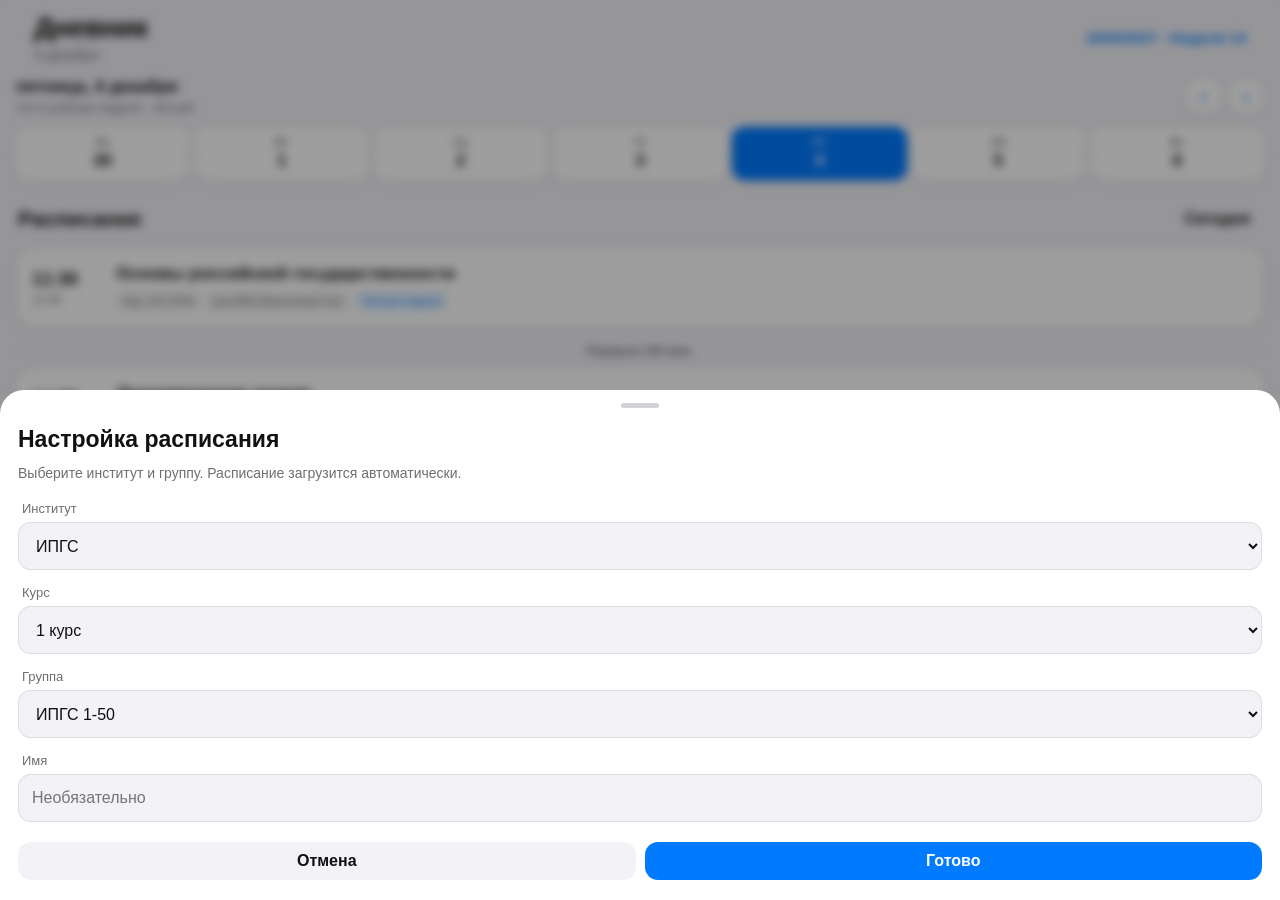
<file: index.html>
<!doctype html>
<!DOCTYPE html>
<html lang="ru"><head><meta charset="utf-8"/><meta content="width=device-width,initial-scale=1,maximum-scale=1,user-scalable=no,viewport-fit=cover" name="viewport"/><meta content="#f2f2f7" name="theme-color"/><title>Дневник</title><link href="/student-diary_BETTA/favicon.png" rel="icon" sizes="512x512" type="image/png"/>
<link href="/student-diary_BETTA/favicon.png" rel="apple-touch-icon"/><link href="./css/style.css" rel="stylesheet"/></head><body>
<section class="screen active" id="homeScreen"><header class="header"><div class="header-top"><div><div class="app-title">Дневник</div><div class="today-label" id="headerDate"></div></div><div class="header-date" id="academicWeekHeader"></div></div></header><div class="week-navigation"><div><div class="week-title" id="selectedDateTitle"></div><div class="week-info" id="selectedWeekInfo"></div></div><div class="week-arrows"><button class="icon-button" onclick="changeWeek(-1)">‹</button><button class="icon-button" onclick="changeWeek(1)">›</button></div></div><div class="week-strip" id="weekStrip"></div><div class="section-header"><div class="section-title">Расписание</div><button class="secondary-button" onclick="goToday()">Сегодня</button></div><div class="lessons" id="homeLessons"></div></section>
<section class="screen" id="profileScreen"><div class="page-title" style="margin:0 0 18px">Профиль</div><div class="profile-card"><div class="profile-avatar" id="profileAvatar">?</div><div class="profile-name" id="profileName"></div><div class="profile-info" id="profileInfo"></div></div><div class="settings-group"><div class="settings-row"><div class="settings-label">Имя</div><input id="profileNameInline" placeholder="Студент" style="width:52%;height:38px;text-align:right;background:transparent;border:0;outline:0"/></div><div class="settings-row"><div class="settings-label">Институт</div><select class="profile-select" id="profileFacultySelect" onchange="changeFaculty(this.value)"></select></div><div class="settings-row"><div class="settings-label">Группа</div><select class="profile-select" id="profileGroupSelect" onchange="changeGroup(this.value)"></select></div></div><div class="settings-group"><div class="settings-row"><div class="settings-label">Тёмная тема</div><input id="darkToggle" onchange="toggleDarkMode(this.checked)" type="checkbox"/></div><div class="settings-row"><div class="settings-label">Учебный год</div><select class="profile-select" id="academicYearSelect" onchange="changeAcademicYear(this.value)"></select></div></div><div class="settings-group"><div class="color-section"><div class="color-title">Цвет интерфейса</div><div class="color-description">Выберите основной цвет приложения</div><div class="color-grid" id="colorGrid"></div></div></div><div class="settings-group"><div class="wallpaper-section"><div class="wallpaper-title">Обои</div><div class="wallpaper-description">Установите своё изображение на фон приложения</div><div class="wallpaper-preview" id="wallpaperPreview"><span id="wallpaperPreviewText">Стандартный фон</span></div><div class="wallpaper-actions"><button class="primary-button" onclick="document.getElementById('wallpaperInput').click()" type="button">Выбрать фото</button><button class="secondary-button" id="removeWallpaperButton" onclick="removeWallpaper()" type="button">Удалить</button></div><input accept="image/*" class="hidden" id="wallpaperInput" onchange="handleWallpaperUpload(event)" type="file"/><div class="wallpaper-range-row"><div class="wallpaper-range-label">Затемнение</div><input class="wallpaper-range" id="wallpaperDimRange" max="70" min="0" oninput="setWallpaperDim(this.value)" type="range" value="18"/></div></div></div><div class="settings-group"><div class="settings-row" onclick="resetProfile()"><div class="settings-label danger">Сбросить выбор группы</div><div class="settings-value">›</div></div></div></section>
<nav class="bottom-nav" aria-label="Основная навигация"><span class="nav-indicator" aria-hidden="true"></span><button class="nav-item home-nav active" onclick="showScreen('homeScreen',this)"><span class="nav-icon">⌂</span><span>Главная</span></button><button class="nav-item profile-nav" onclick="showScreen('profileScreen',this)"><span class="nav-icon">◎</span><span>Профиль</span></button></nav>
<div class="modal-overlay" id="profileModal" onclick="closeOutside(event,'profileModal')"><div class="modal"><div class="modal-handle"></div><div class="modal-title">Настройка расписания</div><div style="color:var(--secondary);font-size:14px;line-height:1.45;margin-bottom:18px">Выберите институт и группу. Расписание загрузится автоматически.</div><div class="form-group"><label class="form-label">Институт</label><select class="select" id="setupFaculty" onchange="renderSetupGroups()"></select></div><div class="form-group"><label class="form-label">Курс</label><select class="select" id="setupCourse" onchange="renderSetupGroups()"><option value="1">1 курс</option></select></div><div class="form-group"><label class="form-label">Группа</label><select class="select" id="setupGroup"></select></div><div class="form-group"><label class="form-label">Имя</label><input class="input" id="setupName" placeholder="Необязательно"/></div><div class="modal-buttons"><button class="secondary-button" onclick="closeModal('profileModal')">Отмена</button><button class="primary-button" onclick="saveSetup()">Готово</button></div></div></div><div class="toast" id="toast"></div>
<script src="./js/schedules.js"></script><script src="./js/app.js"></script></body></html>
</file>
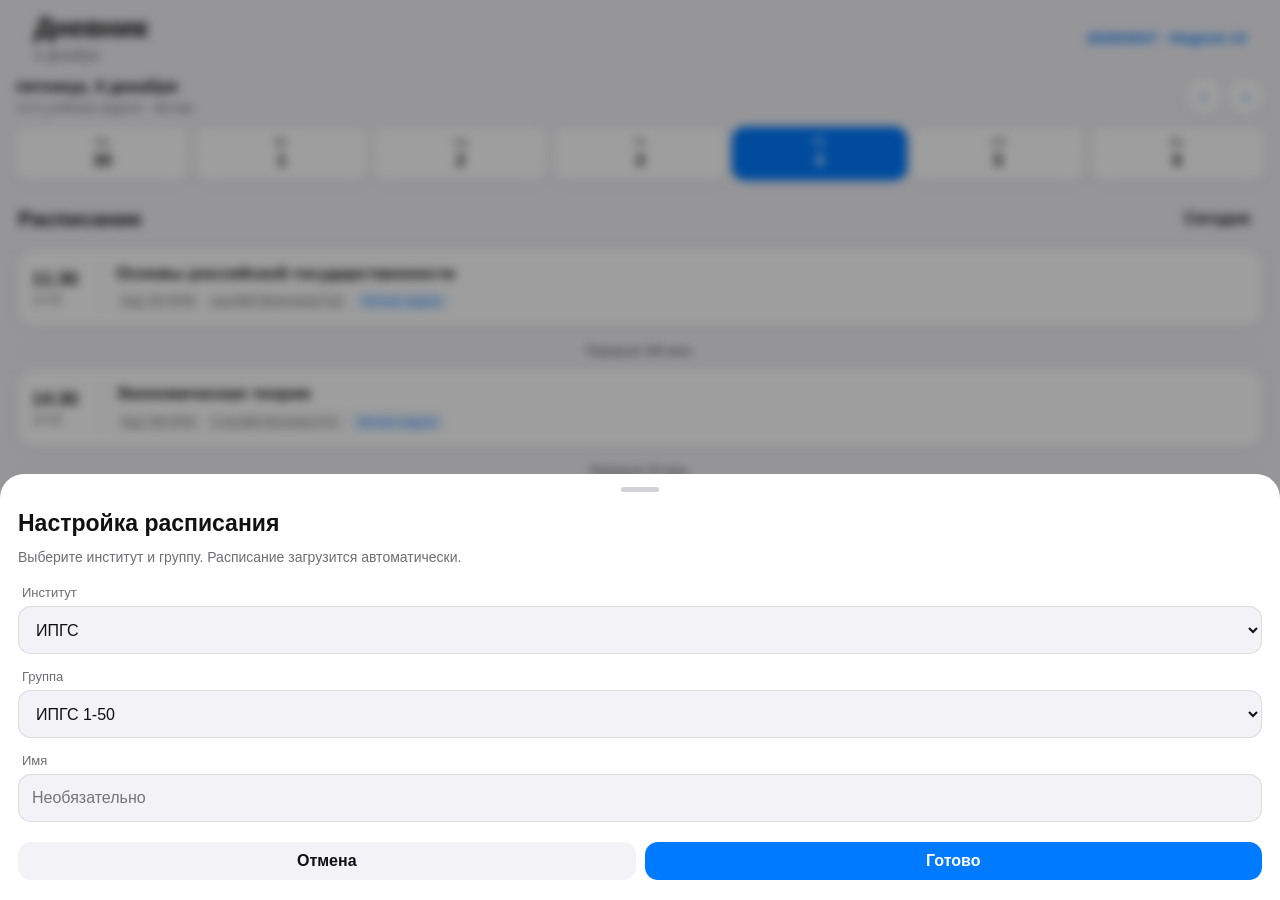
<file: Дневник_финальный_все_группы (1).html>
<!doctype html><html lang="ru"><head><meta charset="UTF-8"><meta name="viewport" content="width=device-width,initial-scale=1,maximum-scale=1,user-scalable=no,viewport-fit=cover"><meta name="theme-color" content="#f2f2f7"><title>Дневник</title><style>
:root{--bg:#f2f2f7;--card:#fff;--text:#111;--secondary:#6e6e73;--border:rgba(60,60,67,.12);--accent:#007aff;--accent-soft:rgba(0,122,255,.1);--danger:#ff3b30;--nav:rgba(249,249,249,.94);--shadow:0 2px 12px rgba(0,0,0,.06)}*{box-sizing:border-box;-webkit-tap-highlight-color:transparent}html,body{margin:0;min-height:100%;font-family:-apple-system,BlinkMacSystemFont,"SF Pro Display","SF Pro Text",Arial,sans-serif;background:var(--bg);color:var(--text)}body{min-height:100vh;padding-bottom:90px}button,input,select{font:inherit}button{border:0;cursor:pointer}.hidden{display:none!important}.header{padding:calc(env(safe-area-inset-top) + 12px) 18px 10px}.header-top,.week-navigation,.section-header,.settings-row{display:flex;justify-content:space-between;align-items:center}.app-title,.page-title{font-weight:750;letter-spacing:-.6px}.app-title{font-size:28px}.page-title{font-size:28px}.today-label,.week-info,.profile-info{color:var(--secondary);font-size:14px;margin-top:3px}.header-date{color:var(--accent);font-size:15px;font-weight:650;text-align:right}.screen{display:none;padding:0 16px}.screen.active{display:block;animation:appear .28s cubic-bezier(.22,.8,.25,1)}#profileScreen{padding-top:calc(env(safe-area-inset-top) + 12px)}.week-navigation{margin:4px 0 12px}.week-title{font-size:17px;font-weight:700}.week-info{font-size:13px}.week-arrows{display:flex;gap:6px}.icon-button{width:36px;height:36px;border-radius:50%;background:var(--card);color:var(--accent);box-shadow:var(--shadow);font-size:21px}.week-strip{display:grid;grid-template-columns:repeat(7,1fr);gap:6px;margin-bottom:20px}.day{text-align:center;padding:9px 2px;border-radius:13px;background:var(--card);color:var(--text);box-shadow:var(--shadow);transition:.15s}.day-name{font-size:11px;color:var(--secondary);font-weight:600}.day-number{font-size:17px;font-weight:700;margin-top:3px}.day.selected{background:var(--accent);color:#fff;transform:scale(1.015)}.day.selected .day-name{color:rgba(255,255,255,.82)}.day.today:not(.selected){outline:2px solid var(--accent);outline-offset:-2px}.section-header{margin:8px 2px 10px}.section-title{font-size:21px;font-weight:750}.secondary-button,.primary-button{min-height:38px;border-radius:13px;padding:0 12px;font-weight:650}.primary-button{background:var(--accent);color:#fff}.secondary-button{background:var(--bg);color:var(--text)}.lessons{display:flex;flex-direction:column}.lesson{display:flex;background:var(--card);border-radius:18px;padding:15px;margin-bottom:10px;box-shadow:var(--shadow);border:1px solid var(--border);overflow:hidden;animation:lesson .28s cubic-bezier(.22,.8,.25,1) both}.lesson-time{min-width:70px;padding-right:12px;border-right:1px solid var(--border);display:flex;flex-direction:column;justify-content:center}.lesson-start{font-size:18px;font-weight:750}.lesson-end{font-size:12px;color:var(--secondary);margin-top:3px}.lesson-info{flex:1;min-width:0;padding-left:14px}.lesson-subject{font-size:17px;font-weight:700;line-height:1.2;margin-bottom:7px}.lesson-meta{display:flex;flex-wrap:wrap;gap:5px}.meta{display:inline-flex;align-items:center;background:rgba(118,118,128,.1);color:var(--secondary);border-radius:7px;padding:4px 7px;font-size:11px}.week-badge{color:var(--accent);background:var(--accent-soft)}.break-between{display:flex;align-items:center;justify-content:center;gap:8px;min-height:31px;margin:-2px 0 2px}.break-between:before,.break-between:after{content:"";height:1px;background:var(--border);flex:1}.break-text{color:var(--secondary);font-size:12px;font-weight:600}.empty{text-align:center;color:var(--secondary);background:var(--card);border-radius:18px;padding:35px 20px;box-shadow:var(--shadow)}.profile-card,.settings-group{background:var(--card);border-radius:20px;box-shadow:var(--shadow)}.profile-card{padding:20px;margin-bottom:15px}.profile-avatar{width:64px;height:64px;border-radius:50%;background:var(--accent);color:#fff;display:flex;align-items:center;justify-content:center;font-size:25px;font-weight:800;margin-bottom:13px}.profile-name{font-size:21px;font-weight:750}.settings-group{overflow:hidden;margin-bottom:15px}.settings-row{min-height:54px;padding:10px 15px;border-bottom:1px solid var(--border)}.settings-row:last-child{border-bottom:0}.settings-label{font-size:16px}.settings-value{color:var(--secondary)}.profile-select{border:0;outline:0;background:transparent;color:var(--secondary);font-size:16px;text-align:right;padding:4px 20px 4px 8px;max-width:190px}.color-section{padding:15px}.color-title{font-size:16px}.color-description{color:var(--secondary);font-size:13px;margin:4px 0 13px}.color-grid{display:grid;grid-template-columns:repeat(5,1fr);gap:10px}.color-button{width:100%;aspect-ratio:1;border-radius:14px;border:3px solid transparent;position:relative;box-shadow:inset 0 0 0 1px rgba(0,0,0,.08)}.color-button.active{border-color:var(--text);transform:scale(1.03)}.color-button.active:after{content:"✓";position:absolute;inset:0;display:flex;align-items:center;justify-content:center;color:#fff;font-weight:800;font-size:20px;text-shadow:0 1px 3px #000}.bottom-nav{position:fixed;left:0;right:0;bottom:0;height:calc(70px + env(safe-area-inset-bottom));padding-bottom:env(safe-area-inset-bottom);background:var(--nav);backdrop-filter:blur(20px);-webkit-backdrop-filter:blur(20px);border-top:1px solid var(--border);display:flex;z-index:30}.nav-item{flex:1;background:transparent;color:var(--secondary);display:flex;flex-direction:column;align-items:center;justify-content:center;gap:4px;font-size:10px;font-weight:600}.nav-icon{font-size:22px}.nav-item.active{color:var(--accent)}.modal-overlay{position:fixed;inset:0;background:rgba(0,0,0,.38);backdrop-filter:blur(5px);z-index:100;display:none;align-items:flex-end}.modal-overlay.active{display:flex}.modal{width:100%;max-height:92vh;overflow:auto;background:var(--card);border-radius:24px 24px 0 0;padding:10px 18px calc(20px + env(safe-area-inset-bottom));animation:slide .28s cubic-bezier(.22,.8,.25,1)}.modal-handle{width:38px;height:5px;border-radius:5px;background:#d1d1d6;margin:3px auto 18px}.modal-title{font-size:23px;font-weight:750;margin-bottom:10px}.form-group{margin-bottom:15px}.form-label{display:block;color:var(--secondary);font-size:13px;margin:0 0 6px 4px}.select,.input{width:100%;height:48px;border:1px solid var(--border);border-radius:13px;padding:0 13px;background:var(--bg);color:var(--text);outline:0}.modal-buttons{display:flex;gap:9px;margin-top:20px}.modal-buttons>*{flex:1}.danger{color:var(--danger)}body.dark{--bg:#000;--card:#1c1c1e;--text:#f5f5f7;--secondary:#98989f;--border:rgba(255,255,255,.1);--nav:rgba(28,28,30,.94)}body.dark .select,body.dark .input,body.dark .secondary-button{background:#2c2c2e}@keyframes appear{from{opacity:0;transform:translateY(8px)}to{opacity:1;transform:none}}@keyframes lesson{from{opacity:0;transform:translateY(8px) scale(.985)}to{opacity:1;transform:none}}@keyframes slide{from{transform:translateY(100%)}to{transform:none}}@media(prefers-reduced-motion:reduce){*{animation-duration:.01ms!important;transition-duration:.01ms!important}}
</style></head><body>
<section class="screen active" id="homeScreen"><header class="header"><div class="header-top"><div><div class="app-title">Дневник</div><div class="today-label" id="headerDate"></div></div><div class="header-date" id="academicWeekHeader"></div></div></header><div class="week-navigation"><div><div class="week-title" id="selectedDateTitle"></div><div class="week-info" id="selectedWeekInfo"></div></div><div class="week-arrows"><button class="icon-button" onclick="changeWeek(-1)">‹</button><button class="icon-button" onclick="changeWeek(1)">›</button></div></div><div class="week-strip" id="weekStrip"></div><div class="section-header"><div class="section-title">Расписание</div><button class="secondary-button" onclick="goToday()">Сегодня</button></div><div class="lessons" id="homeLessons"></div></section>
<section class="screen" id="profileScreen"><div class="page-title" style="margin:0 0 18px">Профиль</div><div class="profile-card"><div class="profile-avatar" id="profileAvatar">?</div><div class="profile-name" id="profileName"></div><div class="profile-info" id="profileInfo"></div></div><div class="settings-group"><div class="settings-row"><div class="settings-label">Имя</div><input id="profileNameInline" placeholder="Студент" style="width:52%;height:38px;text-align:right;background:transparent;border:0;outline:0"></div><div class="settings-row"><div class="settings-label">Институт</div><select class="profile-select" id="profileFacultySelect" onchange="changeFaculty(this.value)"></select></div><div class="settings-row"><div class="settings-label">Группа</div><select class="profile-select" id="profileGroupSelect" onchange="changeGroup(this.value)"></select></div></div><div class="settings-group"><div class="settings-row"><div class="settings-label">Тёмная тема</div><input type="checkbox" id="darkToggle" onchange="toggleDarkMode(this.checked)"></div><div class="settings-row"><div class="settings-label">Учебный год</div><select class="profile-select" id="academicYearSelect" onchange="changeAcademicYear(this.value)"></select></div></div><div class="settings-group"><div class="color-section"><div class="color-title">Цвет интерфейса</div><div class="color-description">Выберите основной цвет приложения</div><div class="color-grid" id="colorGrid"></div></div></div><div class="settings-group"><div class="settings-row" onclick="resetProfile()"><div class="settings-label danger">Сбросить выбор группы</div><div class="settings-value">›</div></div></div></section>
<nav class="bottom-nav"><button class="nav-item active" onclick="showScreen('homeScreen',this)"><span class="nav-icon">⌂</span><span>Главная</span></button><button class="nav-item" onclick="showScreen('profileScreen',this)"><span class="nav-icon">◎</span><span>Профиль</span></button></nav>
<div class="modal-overlay" id="profileModal" onclick="closeOutside(event,'profileModal')"><div class="modal"><div class="modal-handle"></div><div class="modal-title">Настройка расписания</div><div style="color:var(--secondary);font-size:14px;line-height:1.45;margin-bottom:18px">Выберите институт и группу. Расписание загрузится автоматически.</div><div class="form-group"><label class="form-label">Институт</label><select class="select" id="setupFaculty" onchange="renderSetupGroups()"></select></div><div class="form-group"><label class="form-label">Группа</label><select class="select" id="setupGroup"></select></div><div class="form-group"><label class="form-label">Имя</label><input class="input" id="setupName" placeholder="Необязательно"></div><div class="modal-buttons"><button class="secondary-button" onclick="closeModal('profileModal')">Отмена</button><button class="primary-button" onclick="saveSetup()">Готово</button></div></div></div><div class="toast" id="toast"></div>
<script>
const DAYS=['Понедельник','Вторник','Среда','Четверг','Пятница','Суббота','Воскресенье'],SHORT=['Пн','Вт','Ср','Чт','Пт','Сб','Вс'],COLORS=['#007aff','#5856d6','#af52de','#ff2d55','#ff3b30','#ff9500','#ffcc00','#34c759','#00c7be','#30b0c7'];
const KEY={profile:'student_diary_profile_v8',theme:'student_diary_theme_v8',accent:'student_diary_accent_v8',year:'student_diary_academic_year_v2'};
const L=(subject,start,end,room='',teacher='',week='all',fromWeek=1,weeks=[])=>({subject,start,end,room,teacher,week,fromWeek,weeks});
// Расписание извлечено из исходной таблицы с сохранением вертикального положения.
// Верхняя строка одного временного слота = нечётные недели, нижняя = чётные.
// Явно указанные недели и «с N нед» имеют приоритет над обычной периодичностью.
const A={"ИПГС":{"label":"ИПГС","groups":{"50":{"course":1,"code":"38.03.02 МвИСС","s":[[{"subject":"Основы российской государственности","start":"08:30","end":"09:50","room":"519 /КМК","teacher":"ст.пр.ВАК (Цишба) Э.В.","week":"odd","fromWeek":7,"weeks":[]},{"subject":"Иностранный язык, Английский","start":"10:00","end":"11:20","room":"702 /КМК","teacher":"пр.Рябова Н.М.","week":"odd","fromWeek":1,"weeks":[]},{"subject":"Математика","start":"11:30","end":"12:50","room":"501 /КМК","teacher":"пр.ВАК (Шепелев) А.С.","week":"odd","fromWeek":1,"weeks":[]},{"subject":"Экономическая теория","start":"14:30","end":"15:50","room":"108 /КПА","teacher":"ст.пр.ВАК (Козлова) О.А.","week":"odd","fromWeek":1,"weeks":[]}],[{"subject":"Экономическая теория","start":"08:30","end":"09:50","room":"531 /КМК","teacher":"пр.ВАК (Незаметдинов) И.М.","week":"even","fromWeek":1,"weeks":[]},{"subject":"Информационные технологии","start":"10:00","end":"11:20","room":"310 /КМК","teacher":"пр.ВАК (Макарова) Е.А.","week":"even","fromWeek":1,"weeks":[]},{"subject":"Правоведение. Противодействие коррупции","start":"11:30","end":"12:50","room":"109 /КПА","teacher":"доц.Капусткина А.В.","week":"odd","fromWeek":3,"weeks":[]},{"subject":"Основы строительных материалов","start":"11:30","end":"12:50","room":"630 /КМК","teacher":"доц.Жуков А.Д.","week":"even","fromWeek":1,"weeks":[]},{"subject":"Правоведение. Противодействие коррупции","start":"13:00","end":"14:20","room":"523 /КМК","teacher":"доц.Капусткина А.В.","week":"odd","fromWeek":1,"weeks":[]},{"subject":"Основы российской государственности","start":"14:30","end":"15:50","room":"530 /КМК","teacher":"ст.пр.ВАК (Цишба) Э.В.","week":"even","fromWeek":6,"weeks":[]}],[{"subject":"Математика","start":"08:30","end":"09:50","room":"516 /КМК","teacher":"доц.ВАК (Кондрашова) Е.В.","week":"odd","fromWeek":1,"weeks":[]},{"subject":"Математика","start":"08:30","end":"09:50","room":"630 /КМК","teacher":"доц.ВАК (Кондрашова) Е.В.","week":"even","fromWeek":1,"weeks":[]},{"subject":"Экономическая теория","start":"10:00","end":"11:20","room":"520 /КМК","teacher":"пр.ВАК (Незаметдинов) И.М.","week":"odd","fromWeek":1,"weeks":[]},{"subject":"Правоведение. Противодействие коррупции","start":"10:00","end":"11:20","room":"109 /КПА","teacher":"доц.Капусткина А.В.","week":"even","fromWeek":1,"weeks":[]},{"subject":"Иностранный язык, Английский","start":"11:30","end":"12:50","room":"702 /КМК","teacher":"пр.Рябова Н.М.","week":"odd","fromWeek":1,"weeks":[]},{"subject":"Физическая культура и спорт (элективная дисциплина)","start":"14:30","end":"15:50","room":"СОК","teacher":"","week":"all","fromWeek":1,"weeks":[]}],[{"subject":"Математика","start":"10:00","end":"11:20","room":"522 /КМК","teacher":"пр.ВАК (Шепелев) А.С.","week":"even","fromWeek":1,"weeks":[]},{"subject":"Теория менеджмента","start":"13:00","end":"14:20","room":"721 /КМК","teacher":"доц.Сергиевская Н.В.","week":"odd","fromWeek":1,"weeks":[]},{"subject":"Иностранный язык, Английский","start":"13:00","end":"14:20","room":"702 /КМК","teacher":"пр.Рябова Н.М.","week":"even","fromWeek":1,"weeks":[]},{"subject":"Основы строительных материалов","start":"14:30","end":"15:50","room":"721 /КМК","teacher":"доц.Жуков А.Д.","week":"odd","fromWeek":1,"weeks":[]},{"subject":"Теория менеджмента","start":"14:30","end":"15:50","room":"630 /КМК","teacher":"доц.Сергиевская Н.В.","week":"even","fromWeek":1,"weeks":[]},{"subject":"История России","start":"16:00","end":"17:20","room":"101 /КПА","teacher":"пр.ВАК (Гацунаев) К.Н.","week":"odd","fromWeek":1,"weeks":[]}],[{"subject":"Основы российской государственности","start":"10:00","end":"11:20","room":"109 /КПА","teacher":"доц.ВАК (Барсукова) А.Д.","week":"odd","fromWeek":1,"weeks":[]},{"subject":"История России","start":"10:00","end":"11:20","room":"622 /КМК","teacher":"пр.ВАК (Гацунаев) К.Н.","week":"specific","fromWeek":1,"weeks":[4,8,12,16]},{"subject":"Основы строительных материалов","start":"11:30","end":"12:50","room":"124 /КМК","teacher":"ст.пр.ВАК (Сизяков) И.Д.","week":"odd","fromWeek":1,"weeks":[]},{"subject":"Основы российской государственности","start":"11:30","end":"12:50","room":"101 /КПА","teacher":"доц.ВАК (Барсукова) А.Д.","week":"even","fromWeek":1,"weeks":[]},{"subject":"Информационные технологии","start":"13:00","end":"14:20","room":"109 /КПА","teacher":"доц.Широкова О.Л.","week":"specific","fromWeek":1,"weeks":[3,5,7,9]},{"subject":"Экономическая теория","start":"14:30","end":"15:50","room":"106 /КПА","teacher":"ст.пр.ВАК (Козлова) О.А.","week":"even","fromWeek":1,"weeks":[]},{"subject":"Теория менеджмента","start":"16:00","end":"17:20","room":"529 /КМК","teacher":"пр.Верстин Н.А.","week":"even","fromWeek":1,"weeks":[]}],[],[]]},"51":{"course":1,"code":"38.03.02 МвИСС","s":[[{"subject":"Основы российской государственности","start":"10:00","end":"11:20","room":"519 /КМК","teacher":"ст.пр.ВАК (Цишба) Э.В.","week":"odd","fromWeek":7,"weeks":[]},{"subject":"Иностранный язык, Английский","start":"11:30","end":"12:50","room":"702 /КМК","teacher":"пр.Рябова Н.М.","week":"odd","fromWeek":1,"weeks":[]},{"subject":"Иностранный язык, Английский","start":"13:00","end":"14:20","room":"702 /КМК","teacher":"пр.Рябова Н.М.","week":"even","fromWeek":1,"weeks":[]},{"subject":"Экономическая теория","start":"14:30","end":"15:50","room":"108 /КПА","teacher":"ст.пр.ВАК (Козлова) О.А.","week":"odd","fromWeek":1,"weeks":[]},{"subject":"Информационные технологии","start":"14:30","end":"15:50","room":"310 /КМК","teacher":"пр.ВАК (Макарова) Е.А.","week":"even","fromWeek":1,"weeks":[]}],[{"subject":"Математика","start":"08:30","end":"09:50","room":"501 /КМК","teacher":"доц.ВАК (Кондрашова) Е.В.","week":"even","fromWeek":1,"weeks":[]},{"subject":"Правоведение. Противодействие коррупции","start":"11:30","end":"12:50","room":"109 /КПА","teacher":"доц.Капусткина А.В.","week":"odd","fromWeek":3,"weeks":[]},{"subject":"Основы строительных материалов","start":"11:30","end":"12:50","room":"630 /КМК","teacher":"доц.Жуков А.Д.","week":"even","fromWeek":1,"weeks":[]},{"subject":"Иностранный язык, Английский","start":"13:00","end":"14:20","room":"702 /КМК","teacher":"пр.Рябова Н.М.","week":"odd","fromWeek":1,"weeks":[]},{"subject":"Основы российской государственности","start":"13:00","end":"14:20","room":"530 /КМК","teacher":"ст.пр.ВАК (Цишба) Э.В.","week":"even","fromWeek":6,"weeks":[]},{"subject":"Правоведение. Противодействие коррупции","start":"14:30","end":"15:50","room":"523 /КМК","teacher":"доц.Капусткина А.В.","week":"odd","fromWeek":1,"weeks":[]},{"subject":"История России","start":"14:30","end":"15:50","room":"622 /КМК","teacher":"пр.Отто Ф.П.","week":"specific","fromWeek":1,"weeks":[6,8,10,12]}],[{"subject":"Математика","start":"08:30","end":"09:50","room":"516 /КМК","teacher":"доц.ВАК (Кондрашова) Е.В.","week":"odd","fromWeek":1,"weeks":[]},{"subject":"Математика","start":"08:30","end":"09:50","room":"630 /КМК","teacher":"доц.ВАК (Кондрашова) Е.В.","week":"even","fromWeek":1,"weeks":[]},{"subject":"Основы строительных материалов","start":"10:00","end":"11:20","room":"124 /КМК","teacher":"ст.пр.ВАК (Сизяков) И.Д.","week":"odd","fromWeek":1,"weeks":[]},{"subject":"Правоведение. Противодействие коррупции","start":"10:00","end":"11:20","room":"109 /КПА","teacher":"доц.Капусткина А.В.","week":"even","fromWeek":1,"weeks":[]},{"subject":"Экономическая теория","start":"11:30","end":"12:50","room":"520 /КМК","teacher":"пр.ВАК (Незаметдинов) И.М.","week":"odd","fromWeek":1,"weeks":[]},{"subject":"Экономическая теория","start":"11:30","end":"12:50","room":"523 /КМК","teacher":"пр.ВАК (Незаметдинов) И.М.","week":"even","fromWeek":1,"weeks":[]},{"subject":"Физическая культура и спорт (элективная дисциплина)","start":"14:30","end":"15:50","room":"СОК","teacher":"","week":"all","fromWeek":1,"weeks":[]}],[{"subject":"Иностранный язык, Английский","start":"11:30","end":"12:50","room":"702 /КМК","teacher":"пр.Рябова Н.М.","week":"even","fromWeek":1,"weeks":[]},{"subject":"Теория менеджмента","start":"13:00","end":"14:20","room":"721 /КМК","teacher":"доц.Сергиевская Н.В.","week":"odd","fromWeek":1,"weeks":[]},{"subject":"Основы строительных материалов","start":"14:30","end":"15:50","room":"721 /КМК","teacher":"доц.Жуков А.Д.","week":"odd","fromWeek":1,"weeks":[]},{"subject":"Теория менеджмента","start":"14:30","end":"15:50","room":"630 /КМК","teacher":"доц.Сергиевская Н.В.","week":"even","fromWeek":1,"weeks":[]},{"subject":"История России","start":"16:00","end":"17:20","room":"101 /КПА","teacher":"пр.ВАК (Гацунаев) К.Н.","week":"odd","fromWeek":1,"weeks":[]}],[{"subject":"Основы российской государственности","start":"10:00","end":"11:20","room":"109 /КПА","teacher":"доц.ВАК (Барсукова) А.Д.","week":"odd","fromWeek":1,"weeks":[]},{"subject":"Математика","start":"11:30","end":"12:50","room":"501 /КМК","teacher":"доц.ВАК (Кондрашова) Е.В.","week":"odd","fromWeek":1,"weeks":[]},{"subject":"Основы российской государственности","start":"11:30","end":"12:50","room":"101 /КПА","teacher":"доц.ВАК (Барсукова) А.Д.","week":"even","fromWeek":1,"weeks":[]},{"subject":"Информационные технологии","start":"13:00","end":"14:20","room":"109 /КПА","teacher":"доц.Широкова О.Л.","week":"specific","fromWeek":1,"weeks":[3,5,7,9]},{"subject":"Теория менеджмента","start":"13:00","end":"14:20","room":"633а /КМК","teacher":"пр.Верстин Н.А.","week":"even","fromWeek":1,"weeks":[]},{"subject":"Экономическая теория","start":"14:30","end":"15:50","room":"106 /КПА","teacher":"ст.пр.ВАК (Козлова) О.А.","week":"even","fromWeek":1,"weeks":[]}],[],[]]},"80":{"course":1,"code":"08.03.01 БИвС","s":[[{"subject":"Иностранный язык, Английский","start":"08:30","end":"09:50","room":"702 /КМК","teacher":"доц.Швецова О.А.","week":"even","fromWeek":1,"weeks":[]},{"subject":"Инженерная и компьютерная графика","start":"10:00","end":"11:20","room":"213 /УЛК","teacher":"ст.пр.Царев А.И.","week":"even","fromWeek":1,"weeks":[]},{"subject":"Инженерная и компьютерная графика","start":"11:30","end":"12:50","room":"538 /КМК","teacher":"ст.пр.Царев А.И.","week":"odd","fromWeek":1,"weeks":[]},{"subject":"Высшая математика","start":"11:30","end":"12:50","room":"529 /КМК","teacher":"пр.ВАК (Шепелев) А.С.","week":"even","fromWeek":1,"weeks":[]},{"subject":"Инженерная геодезия","start":"13:00","end":"14:20","room":"332 /КМК","teacher":"пр.Тодорова А.Й.","week":"odd","fromWeek":1,"weeks":[]},{"subject":"Иностранный язык, Английский","start":"14:30","end":"15:50","room":"702 /КМК","teacher":"доц.Швецова О.А.","week":"odd","fromWeek":1,"weeks":[]}],[{"subject":"Химия","start":"13:00","end":"14:20","room":"737 /КМК","teacher":"доц.Степина И.В.","week":"odd","fromWeek":1,"weeks":[]},{"subject":"Основы российской государственности","start":"13:00","end":"14:20","room":"622 /КМК","teacher":"ст.пр.ВАК (Кирдань) И.А.","week":"specific","fromWeek":1,"weeks":[2,6,10,14]},{"subject":"История России","start":"13:00","end":"14:20","room":"622 /КМК","teacher":"ст.пр.ВАК (Кирдань) И.А.","week":"specific","fromWeek":1,"weeks":[4,8,12,16]},{"subject":"Основы российской государственности","start":"14:30","end":"15:50","room":"101 /КПА","teacher":"доц.Солодухин Д.В.","week":"odd","fromWeek":2,"weeks":[]},{"subject":"Химия","start":"16:00","end":"17:20","room":"101 /КПА","teacher":"доц.Степина И.В.","week":"odd","fromWeek":3,"weeks":[]}],[{"subject":"Высшая математика","start":"08:30","end":"09:50","room":"502 /КМК","teacher":"пр.ВАК (Шепелев) А.С.","week":"odd","fromWeek":1,"weeks":[]},{"subject":"Физика","start":"08:30","end":"09:50","room":"442 /КМК","teacher":"пр.ВАК-ОПФ-преп1","week":"even","fromWeek":1,"weeks":[]},{"subject":"Физика","start":"10:00","end":"11:20","room":"443 /КМК","teacher":"пр.ВАК-ОПФ-преп1","week":"odd","fromWeek":1,"weeks":[]},{"subject":"Иностранный язык, Английский","start":"10:00","end":"11:20","room":"702 /КМК","teacher":"доц.Швецова О.А.","week":"even","fromWeek":1,"weeks":[]},{"subject":"Инженерная геодезия","start":"11:30","end":"12:50","room":"101 /КПА","teacher":"доц.Шендяпина С.В.","week":"odd","fromWeek":1,"weeks":[]},{"subject":"Физика","start":"11:30","end":"12:50","room":"203 Б /УЛБ","teacher":"доц.Гаврилин С.Н.","week":"even","fromWeek":1,"weeks":[]},{"subject":"Физическая культура и спорт (элективная дисциплина)","start":"14:30","end":"15:50","room":"СОК","teacher":"","week":"all","fromWeek":1,"weeks":[]}],[{"subject":"Высшая математика","start":"11:30","end":"12:50","room":"522 /КМК","teacher":"пр.ВАК (Шепелев) А.С.","week":"even","fromWeek":1,"weeks":[]},{"subject":"Инженерная и компьютерная графика","start":"13:00","end":"14:20","room":"532 /КМК","teacher":"ст.пр.Царев А.И.","week":"even","fromWeek":1,"weeks":[]},{"subject":"Физика","start":"14:30","end":"15:50","room":"442 /КМК","teacher":"пр.ВАК-ОПФ-преп1","week":"even","fromWeek":1,"weeks":[]}],[{"subject":"Высшая математика","start":"10:00","end":"11:20","room":"203 Б /УЛБ","teacher":"доц.ВАК (Иванова) Е.П.","week":"odd","fromWeek":1,"weeks":[]},{"subject":"История России","start":"11:30","end":"12:50","room":"103 /КПА","teacher":"доц.ВАК (Шевельков) А.И.","week":"odd","fromWeek":1,"weeks":[]},{"subject":"Высшая математика","start":"11:30","end":"12:50","room":"203 Б /УЛБ","teacher":"доц.ВАК (Иванова) Е.П.","week":"even","fromWeek":1,"weeks":[]},{"subject":"История России","start":"13:00","end":"14:20","room":"109 /КПА","teacher":"доц.ВАК (Шевельков) А.И.","week":"even","fromWeek":1,"weeks":[]},{"subject":"Иностранный язык, Английский","start":"14:30","end":"15:50","room":"702 /КМК","teacher":"доц.Швецова О.А.","week":"odd","fromWeek":1,"weeks":[]},{"subject":"Основы российской государственности","start":"16:00","end":"17:20","room":"519 /КМК","teacher":"ст.пр.ВАК (Кирдань) И.А.","week":"odd","fromWeek":3,"weeks":[]}],[],[]]},"81":{"course":1,"code":"08.03.01 БИвС","s":[[{"subject":"Инженерная и компьютерная графика","start":"10:00","end":"11:20","room":"538 /КМК","teacher":"ст.пр.Царев А.И.","week":"odd","fromWeek":1,"weeks":[]},{"subject":"Физика","start":"10:00","end":"11:20","room":"442 /КМК","teacher":"пр.ВАК-ОПФ-преп1","week":"even","fromWeek":1,"weeks":[]},{"subject":"Инженерная геодезия","start":"11:30","end":"12:50","room":"332 /КМК","teacher":"пр.Тодорова А.Й.","week":"odd","fromWeek":1,"weeks":[]},{"subject":"Инженерная и компьютерная графика","start":"11:30","end":"12:50","room":"213 /УЛК","teacher":"ст.пр.Царев А.И.","week":"even","fromWeek":1,"weeks":[]},{"subject":"Высшая математика","start":"13:00","end":"14:20","room":"501 /КМК","teacher":"пр.ВАК (Шепелев) А.С.","week":"odd","fromWeek":1,"weeks":[]},{"subject":"Иностранный язык, Английский","start":"13:00","end":"14:20","room":"702 /КМК","teacher":"доц.Якимова О.А.","week":"even","fromWeek":1,"weeks":[]},{"subject":"Иностранный язык, Английский","start":"16:00","end":"17:20","room":"702 /КМК","teacher":"доц.Якимова О.А.","week":"odd","fromWeek":1,"weeks":[]}],[{"subject":"Основы российской государственности","start":"11:30","end":"12:50","room":"519 /КМК","teacher":"ст.пр.ВАК (Кирдань) И.А.","week":"specific","fromWeek":1,"weeks":[2,6,10,14]},{"subject":"История России","start":"11:30","end":"12:50","room":"519 /КМК","teacher":"ст.пр.ВАК (Кирдань) И.А.","week":"specific","fromWeek":1,"weeks":[4,8,12,16]},{"subject":"Физика","start":"13:00","end":"14:20","room":"442 /КМК","teacher":"пр.ВАК-ОПФ-преп1","week":"odd","fromWeek":1,"weeks":[]},{"subject":"Химия","start":"13:00","end":"14:20","room":"738 /КМК","teacher":"пр.Тоболев П.Д.","week":"even","fromWeek":1,"weeks":[]},{"subject":"Основы российской государственности","start":"14:30","end":"15:50","room":"101 /КПА","teacher":"доц.Солодухин Д.В.","week":"odd","fromWeek":2,"weeks":[]},{"subject":"Химия","start":"16:00","end":"17:20","room":"101 /КПА","teacher":"доц.Степина И.В.","week":"odd","fromWeek":3,"weeks":[]},{"subject":"Химия","start":"16:00","end":"17:20","room":"737 /КМК","teacher":"пр.Тоболев П.Д.","week":"even","fromWeek":1,"weeks":[]}],[{"subject":"Высшая математика","start":"10:00","end":"11:20","room":"502 /КМК","teacher":"пр.ВАК (Шепелев) А.С.","week":"odd","fromWeek":1,"weeks":[]},{"subject":"Инженерная геодезия","start":"11:30","end":"12:50","room":"101 /КПА","teacher":"доц.Шендяпина С.В.","week":"odd","fromWeek":1,"weeks":[]},{"subject":"Физика","start":"11:30","end":"12:50","room":"203 Б /УЛБ","teacher":"доц.Гаврилин С.Н.","week":"even","fromWeek":1,"weeks":[]},{"subject":"Физическая культура и спорт (элективная дисциплина)","start":"14:30","end":"15:50","room":"СОК","teacher":"","week":"all","fromWeek":1,"weeks":[]}],[{"subject":"Физика","start":"13:00","end":"14:20","room":"443 /КМК","teacher":"пр.ВАК-ОПФ-преп1","week":"even","fromWeek":1,"weeks":[]},{"subject":"Инженерная и компьютерная графика","start":"14:30","end":"15:50","room":"636 /КМК","teacher":"ст.пр.Царев А.И.","week":"even","fromWeek":1,"weeks":[]},{"subject":"Иностранный язык, Английский","start":"16:00","end":"17:20","room":"702 /КМК","teacher":"доц.Якимова О.А.","week":"even","fromWeek":1,"weeks":[]}],[{"subject":"Высшая математика","start":"10:00","end":"11:20","room":"203 Б /УЛБ","teacher":"доц.ВАК (Иванова) Е.П.","week":"odd","fromWeek":1,"weeks":[]},{"subject":"История России","start":"11:30","end":"12:50","room":"103 /КПА","teacher":"доц.ВАК (Шевельков) А.И.","week":"odd","fromWeek":1,"weeks":[]},{"subject":"Высшая математика","start":"11:30","end":"12:50","room":"203 Б /УЛБ","teacher":"доц.ВАК (Иванова) Е.П.","week":"even","fromWeek":1,"weeks":[]},{"subject":"История России","start":"13:00","end":"14:20","room":"109 /КПА","teacher":"доц.ВАК (Шевельков) А.И.","week":"even","fromWeek":1,"weeks":[]},{"subject":"Основы российской государственности","start":"14:30","end":"15:50","room":"519 /КМК","teacher":"ст.пр.ВАК (Кирдань) И.А.","week":"odd","fromWeek":3,"weeks":[]},{"subject":"Иностранный язык, Английский","start":"16:00","end":"17:20","room":"702 /КМК","teacher":"доц.Якимова О.А.","week":"odd","fromWeek":1,"weeks":[]},{"subject":"Высшая математика","start":"16:00","end":"17:20","room":"502 /КМК","teacher":"пр.ВАК (Шепелев) А.С.","week":"even","fromWeek":1,"weeks":[]}],[],[]]},"101":{"course":1,"code":"08.03.01 Civil_Eng","s":[[{"subject":"Высшая математика","start":"10:00","end":"11:20","room":"633 /КМК","teacher":"пр.Шитикова М.В.","week":"even","fromWeek":1,"weeks":[]},{"subject":"Высшая математика","start":"11:30","end":"12:50","room":"633 /КМК","teacher":"пр.Шитикова М.В.","week":"even","fromWeek":1,"weeks":[]},{"subject":"Инженерная геодезия","start":"13:00","end":"14:20","room":"334 /КМК","teacher":"доц.Арутюнян Н.В.","week":"odd","fromWeek":1,"weeks":[]},{"subject":"Социальное взаимодействие в профессиональной деятель","start":"14:30","end":"15:50","room":"419 Г /УЛБ","teacher":"доц.Хасиева М.А.","week":"odd","fromWeek":1,"weeks":[]},{"subject":"Основы российской государственности","start":"14:30","end":"15:50","room":"526 /КМК","teacher":"доц.Вак. (Нетребская) О.Н.","week":"even","fromWeek":1,"weeks":[]},{"subject":"Социальное взаимодействие в профессиональной деятел","start":"16:00","end":"17:20","room":"419 Г /УЛБ","teacher":"доц.Хасиева М.А.","week":"odd","fromWeek":1,"weeks":[]},{"subject":"Основы российской государственности","start":"16:00","end":"17:20","room":"526 /КМК","teacher":"доц.Вак. (Нетребская) О.Н.","week":"even","fromWeek":6,"weeks":[]}],[{"subject":"Высшая математика","start":"08:30","end":"09:50","room":"721 /КМК","teacher":"пр.Шитикова М.В.","week":"odd","fromWeek":1,"weeks":[]},{"subject":"Высшая математика","start":"10:00","end":"11:20","room":"721 /КМК","teacher":"пр.Шитикова М.В.","week":"odd","fromWeek":1,"weeks":[]},{"subject":"Основы российской государственности","start":"13:00","end":"14:20","room":"524 /КМК","teacher":"доц.Вак. (Нетребская) О.Н.","week":"odd","fromWeek":1,"weeks":[]},{"subject":"Инженерная геодезия","start":"13:00","end":"14:20","room":"528 /КМК","teacher":"доц.Арутюнян Н.В.","week":"even","fromWeek":1,"weeks":[]},{"subject":"Основы российской государственности","start":"14:30","end":"15:50","room":"420 Г /УЛБ","teacher":"доц.Вак. (Нетребская) О.Н.","week":"odd","fromWeek":7,"weeks":[]},{"subject":"Физика","start":"14:30","end":"15:50","room":"443 /КМК","teacher":"доц.Вак. (Менян) Ш...","week":"even","fromWeek":1,"weeks":[]},{"subject":"Физика","start":"16:00","end":"17:20","room":"442 /КМК","teacher":"доц.Вак. (Менян) Ш...","week":"even","fromWeek":1,"weeks":[]}],[{"subject":"Инженерная и компьютерная графика","start":"08:30","end":"09:50","room":"533 /КМК","teacher":"ст.пр.Ким Д.А.","week":"odd","fromWeek":1,"weeks":[]},{"subject":"Инженерная и компьютерная графика","start":"11:30","end":"12:50","room":"409 Г /УЛБ","teacher":"ст.пр.Ким Д.А.","week":"odd","fromWeek":1,"weeks":[]},{"subject":"История России","start":"13:00","end":"14:20","room":"531 /КМК","teacher":"доц.Посвятенко Ю.В.","week":"odd","fromWeek":1,"weeks":[]},{"subject":"Высшая математика","start":"13:00","end":"14:20","room":"530 /КМК","teacher":"пр.Шитикова М.В.","week":"even","fromWeek":1,"weeks":[]},{"subject":"История России","start":"14:30","end":"15:50","room":"531 /КМК","teacher":"доц.Посвятенко Ю.В.","week":"specific","fromWeek":1,"weeks":[5,7,11,15]},{"subject":"История России","start":"14:30","end":"15:50","room":"527 /КМК","teacher":"доц.Посвятенко Ю.В.","week":"even","fromWeek":1,"weeks":[]},{"subject":"Физика","start":"16:00","end":"17:20","room":"624 /КМК","teacher":"доц.Вак. (Менян) Ш...","week":"even","fromWeek":1,"weeks":[]}],[{"subject":"Физическая культура и спорт (элективная дисциплина)","start":"11:30","end":"12:50","room":"СОК","teacher":"","week":"all","fromWeek":1,"weeks":[]},{"subject":"Иностранный язык, Английский","start":"14:30","end":"15:50","room":"702 /КМК","teacher":"доц.Соколова А.Г.","week":"all","fromWeek":1,"weeks":[]},{"subject":"Химия","start":"16:00","end":"17:20","room":"740 /КМК","teacher":"доц.Соколова А.Г.","week":"even","fromWeek":1,"weeks":[]}],[{"subject":"Иностранный язык, Английский","start":"11:30","end":"12:50","room":"702 /КМК","teacher":"доц.Соколова А.Г.","week":"odd","fromWeek":1,"weeks":[]},{"subject":"Инженерная и компьютерная графика","start":"11:30","end":"12:50","room":"538 /КМК","teacher":"ст.пр.Ким Д.А.","week":"even","fromWeek":1,"weeks":[]},{"subject":"Химия","start":"13:00","end":"14:20","room":"721 /КМК","teacher":"доц.Соколова А.Г.","week":"odd","fromWeek":1,"weeks":[]},{"subject":"Социальное взаимодействие в профессиональной деятел","start":"13:00","end":"14:20","room":"438 /КМК","teacher":"доц.Хасиева М.А.","week":"even","fromWeek":1,"weeks":[]},{"subject":"Иностранный язык, Английский","start":"14:30","end":"15:50","room":"702 /КМК","teacher":"доц.Соколова А.Г.","week":"even","fromWeek":1,"weeks":[]},{"subject":"Химия","start":"14:30","end":"15:50","room":"740 /КМК","teacher":"доц.Соколова А.Г.","week":"odd","fromWeek":1,"weeks":[]},{"subject":"Физика","start":"14:30","end":"15:50","room":"442 /КМК","teacher":"доц.Вак. (Менян) Ш...","week":"odd","fromWeek":1,"weeks":[]}],[],[]]},"102":{"course":1,"code":"08.03.01 Civil_Eng","s":[[{"subject":"Инженерная и компьютерная графика","start":"08:30","end":"09:50","room":"411 Г /УЛБ","teacher":"","week":"odd","fromWeek":1,"weeks":[]},{"subject":"Инженерная и компьютерная графика","start":"10:00","end":"11:20","room":"611 /КМК","teacher":"","week":"odd","fromWeek":1,"weeks":[]},{"subject":"Высшая математика","start":"10:00","end":"11:20","room":"633 /КМК","teacher":"пр.Шитикова М.В.","week":"even","fromWeek":1,"weeks":[]},{"subject":"Высшая математика","start":"11:30","end":"12:50","room":"211.2 /КМК","teacher":"","week":"odd","fromWeek":1,"weeks":[]},{"subject":"Химия","start":"11:30","end":"12:50","room":"018 /УЛК","teacher":"","week":"even","fromWeek":1,"weeks":[]},{"subject":"Химия","start":"13:00","end":"14:20","room":"739 /КМК","teacher":"","week":"even","fromWeek":1,"weeks":[]},{"subject":"Социальное взаимодействие в профессиональной деятель","start":"14:30","end":"15:50","room":"419 Г /УЛБ","teacher":"доц.Хасиева М.А.","week":"odd","fromWeek":1,"weeks":[]},{"subject":"Основы российской государственности","start":"14:30","end":"15:50","room":"526 /КМК","teacher":"доц.Вак. (Нетребская) О.Н.","week":"even","fromWeek":1,"weeks":[]},{"subject":"Социальное взаимодействие в профессиональной деятел","start":"16:00","end":"17:20","room":"530 /КМК","teacher":"","week":"even","fromWeek":1,"weeks":[]}],[{"subject":"Высшая математика","start":"08:30","end":"09:50","room":"721 /КМК","teacher":"пр.Шитикова М.В.","week":"odd","fromWeek":1,"weeks":[]},{"subject":"Высшая математика","start":"08:30","end":"09:50","room":"211.2 /КМК","teacher":"","week":"even","fromWeek":1,"weeks":[]},{"subject":"Высшая математика","start":"10:00","end":"11:20","room":"211.2 /КМК","teacher":"","week":"even","fromWeek":1,"weeks":[]},{"subject":"Иностранный язык, Английский","start":"11:30","end":"12:50","room":"702 /КМК","teacher":"","week":"odd","fromWeek":1,"weeks":[]},{"subject":"Основы российской государственности","start":"13:00","end":"14:20","room":"524 /КМК","teacher":"доц.Вак. (Нетребская) О.Н.","week":"odd","fromWeek":1,"weeks":[]},{"subject":"Инженерная геодезия","start":"13:00","end":"14:20","room":"528 /КМК","teacher":"доц.Арутюнян Н.В.","week":"even","fromWeek":1,"weeks":[]}],[{"subject":"История России","start":"13:00","end":"14:20","room":"531 /КМК","teacher":"доц.Посвятенко Ю.В.","week":"odd","fromWeek":1,"weeks":[]},{"subject":"Иностранный язык, Английский","start":"13:00","end":"14:20","room":"702 /КМК","teacher":"","week":"even","fromWeek":1,"weeks":[]},{"subject":"Инженерная геодезия","start":"14:30","end":"15:50","room":"334 /КМК","teacher":"","week":"odd","fromWeek":1,"weeks":[]},{"subject":"История России","start":"14:30","end":"15:50","room":"527 /КМК","teacher":"доц.Посвятенко Ю.В.","week":"even","fromWeek":1,"weeks":[]},{"subject":"Физика","start":"16:00","end":"17:20","room":"624 /КМК","teacher":"доц.Вак. (Менян) Ш...","week":"even","fromWeek":1,"weeks":[]}],[{"subject":"Физическая культура и спорт (элективная дисциплина)","start":"11:30","end":"12:50","room":"СОК","teacher":"","week":"all","fromWeek":1,"weeks":[]},{"subject":"Иностранный язык, Английский","start":"14:30","end":"15:50","room":"702 /КМК","teacher":"","week":"odd","fromWeek":1,"weeks":[]},{"subject":"Иностранный язык, Английский","start":"14:30","end":"15:50","room":"702 /КМК","teacher":"","week":"even","fromWeek":1,"weeks":[]},{"subject":"Основы российской государственности","start":"16:00","end":"17:20","room":"632 /КМК","teacher":"","week":"odd","fromWeek":3,"weeks":[]},{"subject":"Физика","start":"16:00","end":"17:20","room":"442 /КМК","teacher":"","week":"even","fromWeek":1,"weeks":[]}],[{"subject":"Основы российской государственности","start":"08:30","end":"09:50","room":"529 /КМК","teacher":"","week":"specific","fromWeek":1,"weeks":[2,6,10,14]},{"subject":"История России","start":"08:30","end":"09:50","room":"529 /КМК","teacher":"","week":"specific","fromWeek":1,"weeks":[4,8,12,16]},{"subject":"Физика","start":"10:00","end":"11:20","room":"443 /КМК","teacher":"","week":"even","fromWeek":1,"weeks":[]},{"subject":"Химия","start":"13:00","end":"14:20","room":"721 /КМК","teacher":"доц.Соколова А.Г.","week":"odd","fromWeek":1,"weeks":[]},{"subject":"Инженерная и компьютерная графика","start":"13:00","end":"14:20","room":"117 /УЛК","teacher":"","week":"even","fromWeek":1,"weeks":[]},{"subject":"Социальное взаимодействие в профессиональной деятел","start":"14:30","end":"15:50","room":"633 /КМК","teacher":"","week":"odd","fromWeek":1,"weeks":[]},{"subject":"Физика","start":"16:00","end":"17:20","room":"442 /КМК","teacher":"","week":"odd","fromWeek":1,"weeks":[]}],[],[]]},"110":{"course":1,"code":"07.03.04 ДвС","s":[[{"subject":"Основы российской государственности","start":"08:30","end":"09:50","room":"101 /КПА","teacher":"пр.Вак. (Матюхин) А.В.","week":"odd","fromWeek":1,"weeks":[]},{"subject":"История градостроительства","start":"10:00","end":"11:20","room":"607 Г /УЛБ","teacher":"пр.Попов А.В.","week":"odd","fromWeek":1,"weeks":[]},{"subject":"История градостроительства","start":"10:00","end":"11:20","room":"721 /КМК","teacher":"пр.Попов А.В.","week":"even","fromWeek":1,"weeks":[]},{"subject":"Иностранный язык , Английский","start":"11:30","end":"12:50","room":"702 /КМК","teacher":"доц.Якимова О.А.","week":"even","fromWeek":1,"weeks":[]},{"subject":"Математика","start":"13:00","end":"14:20","room":"530 /КМК","teacher":"доц.Мавзовин В.С.","week":"odd","fromWeek":1,"weeks":[]},{"subject":"Технологии информационного моделирования в градостроительстве","start":"13:00","end":"14:20","room":"538 /КМК","teacher":"доц.Турутина Т.Ф.","week":"even","fromWeek":1,"weeks":[]},{"subject":"Иностранный язык , Английский","start":"14:30","end":"15:50","room":"702 /КМК","teacher":"доц.Якимова О.А.","week":"odd","fromWeek":1,"weeks":[]}],[{"subject":"История России","start":"08:30","end":"09:50","room":"107 /КПА","teacher":"ст.пр.Вак. (Кирдань) И.А.","week":"odd","fromWeek":1,"weeks":[]},{"subject":"Экономика отрасли и предприятия","start":"10:00","end":"11:20","room":"412 Г /УЛБ","teacher":"ст.пр.Вак. (Смагина) И.В.","week":"odd","fromWeek":1,"weeks":[]},{"subject":"История России","start":"10:00","end":"11:20","room":"103 /КПА","teacher":"ст.пр.Вак. (Кирдань) И.А.","week":"even","fromWeek":1,"weeks":[]},{"subject":"Экономика отрасли и предприятия","start":"11:30","end":"12:50","room":"412 Г /УЛБ","teacher":"ст.пр.Вак. (Смагина) И.В.","week":"odd","fromWeek":1,"weeks":[]},{"subject":"Математика","start":"11:30","end":"12:50","room":"520 /КМК","teacher":"доц.Мавзовин В.С.","week":"even","fromWeek":1,"weeks":[]},{"subject":"Технологии информационного моделирования в градостроительстве","start":"13:00","end":"14:20","room":"538 /КМК","teacher":"доц.Турутина Т.Ф.","week":"even","fromWeek":1,"weeks":[]}],[{"subject":"Математика","start":"10:00","end":"11:20","room":"108 /КПА","teacher":"доц.Мавзовин В.С.","week":"all","fromWeek":1,"weeks":[]},{"subject":"Основы градостроительства","start":"11:30","end":"12:50","room":"511 Г /УЛБ","teacher":"проф.Евграфова И.М.","week":"odd","fromWeek":1,"weeks":[]},{"subject":"Основы градостроительства","start":"11:30","end":"12:50","room":"526 /КМК","teacher":"проф.Евграфова И.М.","week":"even","fromWeek":1,"weeks":[]},{"subject":"Иностранный язык , Английский","start":"13:00","end":"14:20","room":"702 /КМК","teacher":"доц.Якимова О.А.","week":"odd","fromWeek":1,"weeks":[]},{"subject":"Экономика отрасли и предприятия","start":"14:30","end":"15:50","room":"526 /КМК","teacher":"ст.пр.Вак. (Смагина) И.В.","week":"even","fromWeek":1,"weeks":[]},{"subject":"Основы градостроительства","start":"16:00","end":"17:20","room":"527 /КМК","teacher":"проф.Евграфова И.М.","week":"odd","fromWeek":1,"weeks":[]},{"subject":"Основы градостроительства","start":"16:00","end":"17:20","room":"526 /КМК","teacher":"проф.Евграфова И.М.","week":"even","fromWeek":1,"weeks":[]}],[{"subject":"Основы российской государственности","start":"08:30","end":"09:50","room":"519 /КМК","teacher":"пр.Вак. (Матюхин) А.В.","week":"odd","fromWeek":7,"weeks":[]},{"subject":"Основы российской государственности","start":"08:30","end":"09:50","room":"521 /КМК","teacher":"пр.Вак. (Матюхин) А.В.","week":"even","fromWeek":6,"weeks":[]},{"subject":"Технологии информационного моделирования в градостроительстве","start":"10:00","end":"11:20","room":"411 Г /УЛБ","teacher":"доц.Турутина Т.Ф.","week":"odd","fromWeek":1,"weeks":[]},{"subject":"Основы российской государственности","start":"10:00","end":"11:20","room":"109 /КПА","teacher":"пр.Вак. (Матюхин) А.В.","week":"even","fromWeek":1,"weeks":[]},{"subject":"Физическая культура и спорт (элективная дисциплина)","start":"13:00","end":"14:20","room":"СОК","teacher":"","week":"all","fromWeek":1,"weeks":[]}],[{"subject":"Иностранный язык , Английский","start":"08:30","end":"09:50","room":"702 /КМК","teacher":"доц.Якимова О.А.","week":"even","fromWeek":1,"weeks":[]},{"subject":"Социология города","start":"10:00","end":"11:20","room":"531 /КМК","teacher":"доц.Власенко Л.В.","week":"odd","fromWeek":1,"weeks":[]},{"subject":"Экономика отрасли и предприятия","start":"10:00","end":"11:20","room":"529 /КМК","teacher":"ст.пр.Вак. (Смагина) И.В.","week":"even","fromWeek":1,"weeks":[]},{"subject":"Социология города","start":"11:30","end":"12:50","room":"531 /КМК","teacher":"доц.Власенко Л.В.","week":"odd","fromWeek":1,"weeks":[]},{"subject":"История России","start":"13:00","end":"14:20","room":"727 /КМК","teacher":"ст.пр.Вак. (Кирдань) И.А.","week":"specific","fromWeek":1,"weeks":[3,7,11,15]},{"subject":"Социология города","start":"13:00","end":"14:20","room":"633 /КМК","teacher":"доц.Власенко Л.В.","week":"even","fromWeek":1,"weeks":[]},{"subject":"Социология города","start":"14:30","end":"15:50","room":"633 /КМК","teacher":"доц.Власенко Л.В.","week":"even","fromWeek":1,"weeks":[]}],[],[]]},"112":{"course":1,"code":"07.03.04 ДвС","s":[[{"subject":"История России","start":"08:30","end":"09:50","room":"613 Г /УЛБ","teacher":"","week":"odd","fromWeek":1,"weeks":[]},{"subject":"Математика","start":"08:30","end":"09:50","room":"621 /КМК","teacher":"","week":"even","fromWeek":1,"weeks":[]},{"subject":"История градостроительства","start":"10:00","end":"11:20","room":"607 Г /УЛБ","teacher":"пр.Попов А.В.","week":"odd","fromWeek":1,"weeks":[]},{"subject":"История градостроительства","start":"10:00","end":"11:20","room":"721 /КМК","teacher":"пр.Попов А.В.","week":"even","fromWeek":1,"weeks":[]}],[{"subject":"Технологии информационного моделирования в градостроительстве","start":"08:30","end":"09:50","room":"210 /УЛК","teacher":"","week":"all","fromWeek":1,"weeks":[]},{"subject":"Экономика отрасли и предприятия","start":"10:00","end":"11:20","room":"412 Г /УЛБ","teacher":"ст.пр.Вак. (Смагина) И.В.","week":"odd","fromWeek":1,"weeks":[]},{"subject":"История России","start":"10:00","end":"11:20","room":"108 /УЛК","teacher":"","week":"even","fromWeek":1,"weeks":[]},{"subject":"Иностранный язык , Английский","start":"11:30","end":"12:50","room":"702 /КМК","teacher":"","week":"even","fromWeek":1,"weeks":[]},{"subject":"Иностранный язык , Английский","start":"13:00","end":"14:20","room":"702 /КМК","teacher":"","week":"odd","fromWeek":1,"weeks":[]}],[{"subject":"Основы градостроительства","start":"08:30","end":"09:50","room":"621 /КМК","teacher":"","week":"odd","fromWeek":1,"weeks":[]},{"subject":"Социология города","start":"10:00","end":"11:20","room":"410 /КМК","teacher":"","week":"odd","fromWeek":1,"weeks":[]},{"subject":"Основы градостроительства","start":"10:00","end":"11:20","room":"528 /КМК","teacher":"","week":"even","fromWeek":1,"weeks":[]},{"subject":"Основы градостроительства","start":"11:30","end":"12:50","room":"511 Г /УЛБ","teacher":"","week":"odd","fromWeek":1,"weeks":[]},{"subject":"Иностранный язык , Английский","start":"11:30","end":"12:50","room":"702 /КМК","teacher":"","week":"even","fromWeek":1,"weeks":[]},{"subject":"Основы российской государственности","start":"14:30","end":"15:50","room":"108 /УЛК","teacher":"","week":"odd","fromWeek":1,"weeks":[]},{"subject":"Экономика отрасли и предприятия","start":"14:30","end":"15:50","room":"526 /КМК","teacher":"ст.пр.Вак. (Смагина) И.В.","week":"even","fromWeek":1,"weeks":[]},{"subject":"Основы градостроительства","start":"16:00","end":"17:20","room":"526 /КМК","teacher":"проф.Евграфова И.М.","week":"even","fromWeek":1,"weeks":[]}],[{"subject":"Физическая культура и спорт (элективная дисциплина)","start":"13:00","end":"14:20","room":"СОК","teacher":"","week":"all","fromWeek":1,"weeks":[]}],[{"subject":"Экономика отрасли и предприятия","start":"08:30","end":"09:50","room":"530 /КМК","teacher":"","week":"odd","fromWeek":1,"weeks":[]},{"subject":"Социология города","start":"10:00","end":"11:20","room":"531 /КМК","teacher":"доц.Власенко Л.В.","week":"odd","fromWeek":1,"weeks":[]},{"subject":"Социология города","start":"13:00","end":"14:20","room":"633 /КМК","teacher":"доц.Власенко Л.В.","week":"even","fromWeek":1,"weeks":[]},{"subject":"Математика","start":"14:30","end":"15:50","room":"111 /УЛК","teacher":"","week":"even","fromWeek":1,"weeks":[]},{"subject":"Социология города","start":"16:00","end":"17:20","room":"625 /КМК","teacher":"","week":"even","fromWeek":1,"weeks":[]}],[{"subject":"Технологии информационного моделирования в градостроительстве","start":"08:30","end":"09:50","room":"210 /УЛК","teacher":"","week":"even","fromWeek":1,"weeks":[]},{"subject":"Иностранный язык , Английский","start":"10:00","end":"11:20","room":"702 /КМК","teacher":"","week":"odd","fromWeek":1,"weeks":[]},{"subject":"Экономика отрасли и предприятия","start":"10:00","end":"11:20","room":"517 /КМК","teacher":"","week":"even","fromWeek":1,"weeks":[]},{"subject":"Основы российской государственности","start":"11:30","end":"12:50","room":"508 /КМК","teacher":"","week":"odd","fromWeek":3,"weeks":[]},{"subject":"Основы российской государственности","start":"11:30","end":"12:50","room":"517 /КМК","teacher":"","week":"even","fromWeek":1,"weeks":[]},{"subject":"Математика","start":"13:00","end":"14:20","room":"501 /КМК","teacher":"","week":"odd","fromWeek":1,"weeks":[]},{"subject":"Основы российской государственности","start":"13:00","end":"14:20","room":"517 /КМК","teacher":"","week":"specific","fromWeek":1,"weeks":[2,6,10,14]},{"subject":"История России","start":"13:00","end":"14:20","room":"517 /КМК","teacher":"","week":"specific","fromWeek":1,"weeks":[4,8,12,16]},{"subject":"Математика","start":"14:30","end":"15:50","room":"501 /КМК","teacher":"","week":"odd","fromWeek":1,"weeks":[]}],[]]}}},"ИИЭСМ":{"label":"ИИЭСМ","groups":{"20":{"course":1,"code":"08.03.01","s":[[{"subject":"Основы российской государственности","start":"08:30","end":"09:50","room":"109 / КПА","teacher":"пр.Вак. (Бакланова) О.А.","week":"even","fromWeek":1,"weeks":[]},{"subject":"Инженерная и компьютерная графика","start":"10:00","end":"11:20","room":"532 / КМК","teacher":"ст.пр.Ваванов Д.А.","week":"odd","fromWeek":1,"weeks":[]},{"subject":"Физика","start":"10:00","end":"11:20","room":"443 / КМК","teacher":"доц.Гаврилин С.Н.","week":"even","fromWeek":1,"weeks":[]},{"subject":"Инженерная геодезия","start":"11:30","end":"12:50","room":"334 / КМК","teacher":"доц.Арутюнян Н.В.","week":"odd","fromWeek":1,"weeks":[]},{"subject":"Иностранный язык, Английский","start":"11:30","end":"12:50","room":"702 / КМК","teacher":"доц.Швецова О.А.","week":"even","fromWeek":1,"weeks":[]},{"subject":"Физика","start":"13:00","end":"14:20","room":"442 / КМК","teacher":"доц.Гаврилин С.Н.","week":"odd","fromWeek":1,"weeks":[]}],[{"subject":"Физическая культура и спорт (элективная дисциплина)","start":"11:30","end":"12:50","room":"СОК","teacher":"","week":"all","fromWeek":1,"weeks":[]},{"subject":"Высшая математика","start":"14:30","end":"15:50","room":"109 / КПА","teacher":"доц.Вак. (Рустанов) А.Р.","week":"odd","fromWeek":1,"weeks":[]},{"subject":"Инженерная геодезия","start":"14:30","end":"15:50","room":"103 / КПА","teacher":"доц.Арутюнян Н.В.","week":"even","fromWeek":1,"weeks":[]},{"subject":"Физика","start":"16:00","end":"17:20","room":"107 / КПА","teacher":"доц.Гаврилин С.Н.","week":"odd","fromWeek":1,"weeks":[]},{"subject":"История России","start":"16:00","end":"17:20","room":"524 / КМК","teacher":"пр.Отто Ф.П.","week":"specific","fromWeek":1,"weeks":[2,6,10,14]}],[{"subject":"Основы российской государственности","start":"11:30","end":"12:50","room":"109 / КПА","teacher":"пр.Вак. (Бакланова) О.А.","week":"odd","fromWeek":1,"weeks":[]},{"subject":"Иностранный язык, Английский","start":"11:30","end":"12:50","room":"702 / КМК","teacher":"доц.Швецова О.А.","week":"even","fromWeek":1,"weeks":[]},{"subject":"История России","start":"13:00","end":"14:20","room":"109 / КПА","teacher":"пр.Прядко И.П.","week":"even","fromWeek":1,"weeks":[]},{"subject":"Высшая математика","start":"14:30","end":"15:50","room":"501 / КМК","teacher":"доц.Вак. (Рустанов) А.Р.","week":"odd","fromWeek":1,"weeks":[]},{"subject":"Основы российской государственности","start":"14:30","end":"15:50","room":"521 / КМК","teacher":"пр.Прядко И.П.","week":"even","fromWeek":6,"weeks":[]},{"subject":"Высшая математика","start":"16:00","end":"17:20","room":"501 / КМК","teacher":"доц.Вак. (Рустанов) А.Р.","week":"odd","fromWeek":1,"weeks":[]}],[{"subject":"Основы российской государственности","start":"11:30","end":"12:50","room":"522 / КМК","teacher":"пр.Прядко И.П.","week":"odd","fromWeek":7,"weeks":[]},{"subject":"КОП Инженерная и компьютерная графика","start":"11:30","end":"12:50","room":"533 / КМК","teacher":"ст.пр.Ваванов Д.А.","week":"even","fromWeek":1,"weeks":[]},{"subject":"Иностранный язык, Английский","start":"13:00","end":"14:20","room":"702 / КМК","teacher":"доц.Швецова О.А.","week":"odd","fromWeek":1,"weeks":[]},{"subject":"Высшая математика","start":"13:00","end":"14:20","room":"501 / КМК","teacher":"доц.Вак. (Рустанов) А.Р.","week":"even","fromWeek":1,"weeks":[]},{"subject":"КОП Инженерная и компьютерная графика","start":"14:30","end":"15:50","room":"421 / КМК","teacher":"ст.пр.Ваванов Д.А.","week":"odd","fromWeek":1,"weeks":[]},{"subject":"Высшая математика","start":"14:30","end":"15:50","room":"109 / КПА","teacher":"доц.Вак. (Рустанов) А.Р.","week":"even","fromWeek":1,"weeks":[]}],[{"subject":"История России","start":"08:30","end":"09:50","room":"101 / КПА","teacher":"пр.Прядко И.П.","week":"odd","fromWeek":1,"weeks":[]},{"subject":"Иностранный язык, Английский","start":"10:00","end":"11:20","room":"702 / КМК","teacher":"доц.Швецова О.А.","week":"odd","fromWeek":1,"weeks":[]},{"subject":"Физика","start":"10:00","end":"11:20","room":"442 / КМК","teacher":"доц.Гаврилин С.Н.","week":"even","fromWeek":1,"weeks":[]},{"subject":"Химия","start":"11:30","end":"12:50","room":"739 / КМК","teacher":"пр.Тоболев П.Д.","week":"odd","fromWeek":1,"weeks":[]},{"subject":"Химия","start":"11:30","end":"12:50","room":"107 / КПА","teacher":"доц.Алпацкий Д.Г.","week":"even","fromWeek":1,"weeks":[]},{"subject":"Химия","start":"13:00","end":"14:20","room":"739 / КМК","teacher":"пр.Тоболев П.Д.","week":"even","fromWeek":1,"weeks":[]}],[],[]]},"21":{"course":1,"code":"08.03.01","s":[[{"subject":"Физика","start":"08:30","end":"09:50","room":"442 / КМК","teacher":"доц.Гаврилин С.Н.","week":"odd","fromWeek":1,"weeks":[]},{"subject":"Основы российской государственности","start":"08:30","end":"09:50","room":"109 / КПА","teacher":"пр.Вак. (Бакланова) О.А.","week":"even","fromWeek":1,"weeks":[]},{"subject":"Иностранный язык, Английский","start":"10:00","end":"11:20","room":"702 / КМК","teacher":"ст.пр.Германович Т.В.","week":"even","fromWeek":1,"weeks":[]},{"subject":"Инженерная и компьютерная графика","start":"11:30","end":"12:50","room":"532 / КМК","teacher":"ст.пр.Ваванов Д.А.","week":"odd","fromWeek":1,"weeks":[]},{"subject":"Основы российской государственности","start":"11:30","end":"12:50","room":"524 / КМК","teacher":"пр.Прядко И.П.","week":"even","fromWeek":6,"weeks":[]},{"subject":"КОП Инженерная и компьютерная графика","start":"13:00","end":"14:20","room":"538 / КМК","teacher":"ст.пр.Ваванов Д.А.","week":"odd","fromWeek":1,"weeks":[]},{"subject":"Химия","start":"14:30","end":"15:50","room":"740 / КМК","teacher":"доц.Алпацкий Д.Г.","week":"odd","fromWeek":1,"weeks":[]}],[{"subject":"Физическая культура и спорт (элективная дисциплина)","start":"11:30","end":"12:50","room":"СОК","teacher":"","week":"all","fromWeek":1,"weeks":[]},{"subject":"Высшая математика","start":"14:30","end":"15:50","room":"109 / КПА","teacher":"доц.Вак. (Рустанов) А.Р.","week":"odd","fromWeek":1,"weeks":[]},{"subject":"Инженерная геодезия","start":"14:30","end":"15:50","room":"103 / КПА","teacher":"доц.Арутюнян Н.В.","week":"even","fromWeek":1,"weeks":[]},{"subject":"Физика","start":"16:00","end":"17:20","room":"107 / КПА","teacher":"доц.Гаврилин С.Н.","week":"odd","fromWeek":1,"weeks":[]},{"subject":"Высшая математика","start":"16:00","end":"17:20","room":"526 / КМК","teacher":"доц.Вак. (Рустанов) А.Р.","week":"even","fromWeek":1,"weeks":[]}],[{"subject":"Основы российской государственности","start":"11:30","end":"12:50","room":"109 / КПА","teacher":"пр.Вак. (Бакланова) О.А.","week":"odd","fromWeek":1,"weeks":[]},{"subject":"История России","start":"13:00","end":"14:20","room":"109 / КПА","teacher":"пр.Прядко И.П.","week":"even","fromWeek":1,"weeks":[]},{"subject":"Иностранный язык, Английский","start":"14:30","end":"15:50","room":"702 / КМК","teacher":"ст.пр.Германович Т.В.","week":"odd","fromWeek":1,"weeks":[]},{"subject":"Высшая математика","start":"14:30","end":"15:50","room":"529 / КМК","teacher":"доц.Вак. (Рустанов) А.Р.","week":"even","fromWeek":1,"weeks":[]},{"subject":"Инженерная геодезия","start":"16:00","end":"17:20","room":"334 / КМК","teacher":"доц.Арутюнян Н.В.","week":"odd","fromWeek":1,"weeks":[]},{"subject":"КОП Инженерная и компьютерная графика","start":"16:00","end":"17:20","room":"533 / КМК","teacher":"ст.пр.Ваванов Д.А.","week":"even","fromWeek":1,"weeks":[]}],[{"subject":"Физика","start":"10:00","end":"11:20","room":"443 / КМК","teacher":"доц.Гаврилин С.Н.","week":"odd","fromWeek":1,"weeks":[]},{"subject":"Высшая математика","start":"11:30","end":"12:50","room":"502 / КМК","teacher":"доц.Вак. (Рустанов) А.Р.","week":"odd","fromWeek":1,"weeks":[]},{"subject":"История России","start":"11:30","end":"12:50","room":"526 / КМК","teacher":"пр.Вак. (Гацунаев) К.Н.","week":"specific","fromWeek":1,"weeks":[4,8,12,16]},{"subject":"Иностранный язык, Английский","start":"13:00","end":"14:20","room":"702 / КМК","teacher":"ст.пр.Германович Т.В.","week":"even","fromWeek":1,"weeks":[]},{"subject":"Высшая математика","start":"14:30","end":"15:50","room":"109 / КПА","teacher":"доц.Вак. (Рустанов) А.Р.","week":"even","fromWeek":1,"weeks":[]}],[{"subject":"История России","start":"08:30","end":"09:50","room":"101 / КПА","teacher":"пр.Прядко И.П.","week":"odd","fromWeek":1,"weeks":[]},{"subject":"Иностранный язык, Английский","start":"10:00","end":"11:20","room":"702 / КМК","teacher":"ст.пр.Германович Т.В.","week":"odd","fromWeek":1,"weeks":[]},{"subject":"Химия","start":"10:00","end":"11:20","room":"737 / КМК","teacher":"доц.Алпацкий Д.Г.","week":"even","fromWeek":1,"weeks":[]},{"subject":"Основы российской государственности","start":"11:30","end":"12:50","room":"526 / КМК","teacher":"пр.Прядко И.П.","week":"odd","fromWeek":7,"weeks":[]},{"subject":"Химия","start":"11:30","end":"12:50","room":"107 / КПА","teacher":"доц.Алпацкий Д.Г.","week":"even","fromWeek":1,"weeks":[]},{"subject":"Физика","start":"13:00","end":"14:20","room":"442 / КМК","teacher":"доц.Гаврилин С.Н.","week":"even","fromWeek":1,"weeks":[]}],[],[]]},"22":{"course":1,"code":"08.03.01","s":[[{"subject":"Высшая математика","start":"08:30","end":"09:50","room":"502 / КМК","teacher":"пр.Работнов М.В.","week":"odd","fromWeek":1,"weeks":[]},{"subject":"Основы российской государственности","start":"08:30","end":"09:50","room":"109 / КПА","teacher":"пр.Вак. (Бакланова) О.А.","week":"even","fromWeek":1,"weeks":[]},{"subject":"Иностранный язык, Английский","start":"10:00","end":"11:20","room":"702 / КМК","teacher":"пр.Вак.-ИЯиРКИ-преп2","week":"odd","fromWeek":1,"weeks":[]},{"subject":"Высшая математика","start":"10:00","end":"11:20","room":"502 / КМК","teacher":"пр.Работнов М.В.","week":"even","fromWeek":1,"weeks":[]},{"subject":"Физика","start":"11:30","end":"12:50","room":"442 / КМК","teacher":"доц.Гаврилин С.Н.","week":"odd","fromWeek":1,"weeks":[]},{"subject":"Иностранный язык, Английский","start":"11:30","end":"12:50","room":"702 / КМК","teacher":"пр.Вак.-ИЯиРКИ-преп2","week":"even","fromWeek":1,"weeks":[]},{"subject":"Основы российской государственности","start":"14:30","end":"15:50","room":"519 / КМК","teacher":"доц.Вак.-СГНТ-доц2","week":"even","fromWeek":6,"weeks":[]}],[{"subject":"Физическая культура и спорт (элективная дисциплина)","start":"11:30","end":"12:50","room":"СОК","teacher":"","week":"all","fromWeek":1,"weeks":[]},{"subject":"Высшая математика","start":"14:30","end":"15:50","room":"109 / КПА","teacher":"доц.Вак. (Рустанов) А.Р.","week":"odd","fromWeek":1,"weeks":[]},{"subject":"Инженерная геодезия","start":"14:30","end":"15:50","room":"103 / КПА","teacher":"доц.Арутюнян Н.В.","week":"even","fromWeek":1,"weeks":[]},{"subject":"Физика","start":"16:00","end":"17:20","room":"107 / КПА","teacher":"доц.Гаврилин С.Н.","week":"odd","fromWeek":1,"weeks":[]},{"subject":"История России","start":"16:00","end":"17:20","room":"524 / КМК","teacher":"пр.Отто Ф.П.","week":"specific","fromWeek":1,"weeks":[4,8,12,16]}],[{"subject":"КОП Инженерная и компьютерная графика","start":"10:00","end":"11:20","room":"533 / КМК","teacher":"ст.пр.Ваванов Д.А.","week":"odd","fromWeek":1,"weeks":[]},{"subject":"Основы российской государственности","start":"11:30","end":"12:50","room":"109 / КПА","teacher":"пр.Вак. (Бакланова) О.А.","week":"odd","fromWeek":1,"weeks":[]},{"subject":"Химия","start":"13:00","end":"14:20","room":"740 / КМК","teacher":"доц.Алпацкий Д.Г.","week":"odd","fromWeek":1,"weeks":[]},{"subject":"История России","start":"13:00","end":"14:20","room":"109 / КПА","teacher":"пр.Прядко И.П.","week":"even","fromWeek":1,"weeks":[]},{"subject":"Инженерная и компьютерная графика","start":"14:30","end":"15:50","room":"636 / КМК","teacher":"ст.пр.Ваванов Д.А.","week":"even","fromWeek":1,"weeks":[]},{"subject":"Физика","start":"16:00","end":"17:20","room":"442 / КМК","teacher":"доц.Гаврилин С.Н.","week":"even","fromWeek":1,"weeks":[]}],[{"subject":"Основы российской государственности","start":"08:30","end":"09:50","room":"529 / КМК","teacher":"доц.Вак.-СГНТ-доц2","week":"odd","fromWeek":7,"weeks":[]},{"subject":"Физика","start":"11:30","end":"12:50","room":"443 / КМК","teacher":"доц.Гаврилин С.Н.","week":"odd","fromWeek":1,"weeks":[]},{"subject":"Инженерная геодезия","start":"13:00","end":"14:20","room":"332 / КМК","teacher":"пр.Вак. (Константинова) Т.А.","week":"odd","fromWeek":1,"weeks":[]},{"subject":"КОП Инженерная и компьютерная графика","start":"13:00","end":"14:20","room":"533 / КМК","teacher":"ст.пр.Ваванов Д.А.","week":"even","fromWeek":1,"weeks":[]},{"subject":"Высшая математика","start":"14:30","end":"15:50","room":"425 / КМК","teacher":"пр.Работнов М.В.","week":"odd","fromWeek":1,"weeks":[]},{"subject":"Высшая математика","start":"14:30","end":"15:50","room":"109 / КПА","teacher":"доц.Вак. (Рустанов) А.Р.","week":"even","fromWeek":1,"weeks":[]},{"subject":"Химия","start":"16:00","end":"17:20","room":"737 / КМК","teacher":"доц.Алпацкий Д.Г.","week":"even","fromWeek":1,"weeks":[]}],[{"subject":"История России","start":"08:30","end":"09:50","room":"101 / КПА","teacher":"пр.Прядко И.П.","week":"odd","fromWeek":1,"weeks":[]},{"subject":"Иностранный язык, Английский","start":"10:00","end":"11:20","room":"702 / КМК","teacher":"пр.Вак.-ИЯиРКИ-преп2","week":"odd","fromWeek":1,"weeks":[]},{"subject":"Химия","start":"11:30","end":"12:50","room":"107 / КПА","teacher":"доц.Алпацкий Д.Г.","week":"even","fromWeek":1,"weeks":[]},{"subject":"Иностранный язык, Английский","start":"13:00","end":"14:20","room":"702 / КМК","teacher":"пр.Вак.-ИЯиРКИ-преп2","week":"even","fromWeek":1,"weeks":[]}],[],[]]}}}};

let profile=loadProfile(),selectedDate=dateOnly(new Date()),selectedYear=loadYear();
function dateOnly(d){d=new Date(d);d.setHours(0,0,0,0);return d}function wd(d){let x=d.getDay();return x===0?6:x-1}function fmt(d){return d.toLocaleDateString('ru-RU',{day:'numeric',month:'long'})}function full(d){return d.toLocaleDateString('ru-RU',{weekday:'long',day:'numeric',month:'long'})}function firstWeek(y){let d=new Date(y,8,1);d.setHours(0,0,0,0);d.setDate(d.getDate()-(d.getDay()===0?6:d.getDay()-1));return d}function acad(d){d=dateOnly(d);let y=d.getFullYear(),f=firstWeek(y);return d>=f?y:y-1}function aw(d){return Math.floor((dateOnly(d)-firstWeek(acad(d)))/86400000/7)+1}function parity(d){return aw(d)%2?'нечётная':'чётная'}function loadYear(){let y=Number(localStorage.getItem(KEY.year));return Number.isInteger(y)&&y>=2000&&y<=2100?y:acad(new Date())}function saveYear(){localStorage.setItem(KEY.year,String(selectedYear))}function loadProfile(){try{let p=JSON.parse(localStorage.getItem(KEY.profile));if(p&&A[p.faculty]&&A[p.faculty].groups[p.group])return{name:p.name||'',faculty:p.faculty,group:String(p.group)}}catch(e){}return{name:'',faculty:'ИПГС',group:'50'}}function saveProfile(){localStorage.setItem(KEY.profile,JSON.stringify(profile))}
function groupData(){return A[profile.faculty]?.groups[profile.group]||null}

/*
  Нормализация встроенного расписания.
  В исходной таблице две записи в одном и том же временном слоте означают
  разные недели: верхняя запись - нечётная, нижняя - чётная.
  Подгруппы в приложении не учитываются.
*/
function lessonsForDay(i){
  return (groupData()?.s[i]||[]).map(x=>({...x,weeks:[...(x.weeks||[])]}));
}
function matches(x,d){let w=aw(d);if(w<(x.fromWeek||1))return false;if(x.week==='specific')return x.weeks.includes(w);if(x.week==='even')return w%2===0;if(x.week==='odd')return w%2===1;return true}function tm(t){if(!t)return null;let p=t.split(':').map(Number);return p.length===2?p[0]*60+p[1]:null}function renderLesson(x){return `<div class="lesson"><div class="lesson-time"><div class="lesson-start">${esc(x.start)}</div><div class="lesson-end">${esc(x.end)}</div></div><div class="lesson-info"><div class="lesson-subject">${esc(x.subject)}</div><div class="lesson-meta">${x.room?`<span class="meta">Ауд. ${esc(x.room)}</span>`:''}${x.teacher?`<span class="meta">${esc(x.teacher)}</span>`:''}${x.week!=='all'||x.fromWeek>1?`<span class="meta week-badge">${esc(weekLabel(x))}</span>`:''}</div></div></div>`}function weekLabel(x){let s=x.week==='specific'?'Недели: '+x.weeks.join(', '):x.week==='even'?'Чётные недели':x.week==='odd'?'Нечётные недели':'Каждую неделю';return x.fromWeek>1?s+` · с ${x.fromWeek}-й`:s}function esc(v){return String(v??'').replace(/[&<>"']/g,m=>({'&':'&amp;','<':'&lt;','>':'&gt;','"':'&quot;',"'":'&#039;'}[m]))}
function renderHome(){let today=dateOnly(new Date()),w=aw(selectedDate),y=acad(selectedDate);document.getElementById('headerDate').textContent=fmt(today);document.getElementById('academicWeekHeader').textContent=`${y}/${y+1} · Неделя ${w}`;document.getElementById('selectedDateTitle').textContent=full(selectedDate);document.getElementById('selectedWeekInfo').textContent=`${w}-я учебная неделя · ${parity(selectedDate)}`;renderWeek();let arr=lessonsForDay(wd(selectedDate)).filter(x=>matches(x,selectedDate)).sort((a,b)=>(tm(a.start)||9999)-(tm(b.start)||9999));let html='';if(!arr.length)html='<div class="empty">На этот день занятий нет</div>';else arr.forEach((x,i)=>{if(i){let br=(tm(arr[i].start)||0)-(tm(arr[i-1].end)||0);if(br>0)html+=`<div class="break-between"><span class="break-text">Перерыв ${br} мин.</span></div>`}html+=renderLesson(x)});document.getElementById('homeLessons').innerHTML=html}function renderWeek(){let m=new Date(selectedDate);m.setDate(m.getDate()-wd(m));let h='';for(let i=0;i<7;i++){let d=new Date(m);d.setDate(m.getDate()+i);let sel=d.getTime()===selectedDate.getTime(),tod=d.getTime()===dateOnly(new Date()).getTime();h+=`<button class="day ${sel?'selected':''} ${tod?'today':''}" onclick="selectDate(${d.getTime()})"><div class="day-name">${SHORT[i]}</div><div class="day-number">${d.getDate()}</div></button>`}document.getElementById('weekStrip').innerHTML=h}function selectDate(t){selectedDate=dateOnly(new Date(t));renderHome()}function changeWeek(n){selectedDate.setDate(selectedDate.getDate()+n*7);renderHome()}function goToday(){selectedDate=dateOnly(new Date());selectedYear=acad(selectedDate);saveYear();renderAcademicYear();renderHome()}
function renderFaculty(){let fs=Object.keys(A),h=fs.map(f=>`<option value="${esc(f)}" ${profile.faculty===f?'selected':''}>${esc(A[f].label)}</option>`).join('');document.getElementById('profileFacultySelect').innerHTML=h;document.getElementById('setupFaculty').innerHTML=h;renderGroups(document.getElementById('profileGroupSelect'),profile.faculty,profile.group)}function renderGroups(el,f,g){let o=A[f]?.groups||{};el.innerHTML=Object.entries(o).map(([k,v])=>`<option value="${k}" ${String(g)===String(k)?'selected':''}>${esc(f)} ${v.course}-${k}</option>`).join('')}function renderProfile(){let d=groupData(),n=profile.name.trim()||'Студент';document.getElementById('profileName').textContent=n;document.getElementById('profileAvatar').textContent=n[0].toUpperCase();document.getElementById('profileNameInline').value=profile.name;document.getElementById('profileFacultySelect').value=profile.faculty;renderGroups(document.getElementById('profileGroupSelect'),profile.faculty,profile.group);document.getElementById('profileInfo').textContent=`${profile.faculty} ${d.course}-${profile.group} · ${d.course} курс`;renderAcademicYear()}function changeFaculty(f){if(!A[f])return;profile.faculty=f;profile.group=Object.keys(A[f].groups)[0];saveProfile();renderProfile();renderHome();toast('Институт изменён')}function changeGroup(g){if(!A[profile.faculty]?.groups[g])return;profile.group=String(g);saveProfile();renderProfile();renderHome();toast(`Группа ${profile.faculty} ${groupData().course}-${g}`)}function renderSetupGroups(){let f=document.getElementById('setupFaculty').value;renderGroups(document.getElementById('setupGroup'),f,Object.keys(A[f].groups)[0])}function openSetup(){renderFaculty();document.getElementById('setupFaculty').value=profile.faculty;renderSetupGroups();document.getElementById('setupGroup').value=profile.group;document.getElementById('setupName').value=profile.name;document.getElementById('profileModal').classList.add('active')}function saveSetup(){let f=document.getElementById('setupFaculty').value,g=document.getElementById('setupGroup').value;if(!A[f]?.groups[g])return alert('Выберите институт и группу.');profile={name:document.getElementById('setupName').value.trim(),faculty:f,group:String(g)};saveProfile();renderProfile();renderHome();closeModal('profileModal');toast('Расписание загружено')}function resetProfile(){if(!confirm('Сбросить выбранную группу?'))return;localStorage.removeItem(KEY.profile);profile=loadProfile();renderProfile();renderHome();toast('Выбор группы сброшен')}
function renderAcademicYear(){let s=document.getElementById('academicYearSelect'),c=acad(new Date());s.innerHTML='';for(let y=c-2;y<=c+2;y++)s.innerHTML+=`<option value="${y}" ${y===selectedYear?'selected':''}>${y}/${y+1}</option>`}function changeAcademicYear(v){let y=Number(v);if(!Number.isInteger(y))return;selectedYear=y;saveYear();selectedDate=firstWeek(y);renderHome();renderAcademicYear()}function showScreen(id,b){document.querySelectorAll('.screen').forEach(x=>x.classList.remove('active'));document.getElementById(id).classList.add('active');document.querySelectorAll('.nav-item').forEach(x=>x.classList.remove('active'));if(b)b.classList.add('active');if(id==='homeScreen')renderHome();else{renderFaculty();renderProfile();renderColors()}}function closeModal(id){document.getElementById(id).classList.remove('active')}function closeOutside(e,id){if(e.target.id===id)closeModal(id)}
function toggleDarkMode(v){document.body.classList.toggle('dark',v);localStorage.setItem(KEY.theme,v?'dark':'light')}function loadTheme(){let d=localStorage.getItem(KEY.theme)==='dark';document.body.classList.toggle('dark',d);document.getElementById('darkToggle').checked=d}function rgb(h){h=h.replace('#','');return{r:parseInt(h.slice(0,2),16),g:parseInt(h.slice(2,4),16),b:parseInt(h.slice(4,6),16)}}function applyAccent(c){document.documentElement.style.setProperty('--accent',c);let r=rgb(c);document.documentElement.style.setProperty('--accent-soft',`rgba(${r.r},${r.g},${r.b},.1)`);localStorage.setItem(KEY.accent,c);renderColors()}function loadAccent(){let c=localStorage.getItem(KEY.accent);applyAccent(/^#[\da-f]{6}$/i.test(c||'')?c:'#007aff')}function renderColors(){let e=document.getElementById('colorGrid');if(!e)return;let cur=getComputedStyle(document.documentElement).getPropertyValue('--accent').trim().toLowerCase();e.innerHTML=COLORS.map(c=>`<button class="color-button ${c===cur?'active':''}" style="background:${c}" onclick="applyAccent('${c}')"></button>`).join('')}function toast(m){let e=document.getElementById('toast');e.textContent=m;e.style.cssText='position:fixed;left:50%;bottom:95px;transform:translateX(-50%);background:rgba(30,30,30,.9);color:#fff;padding:11px 16px;border-radius:13px;font-size:14px;z-index:200';setTimeout(()=>e.style.cssText='',1800)}document.getElementById('profileNameInline').addEventListener('blur',()=>{profile.name=document.getElementById('profileNameInline').value.trim();saveProfile();renderProfile()});
function init(){loadTheme();loadAccent();renderFaculty();renderProfile();renderHome();if(!localStorage.getItem(KEY.profile))setTimeout(openSetup,250)}init();
</script></body></html>
</file>
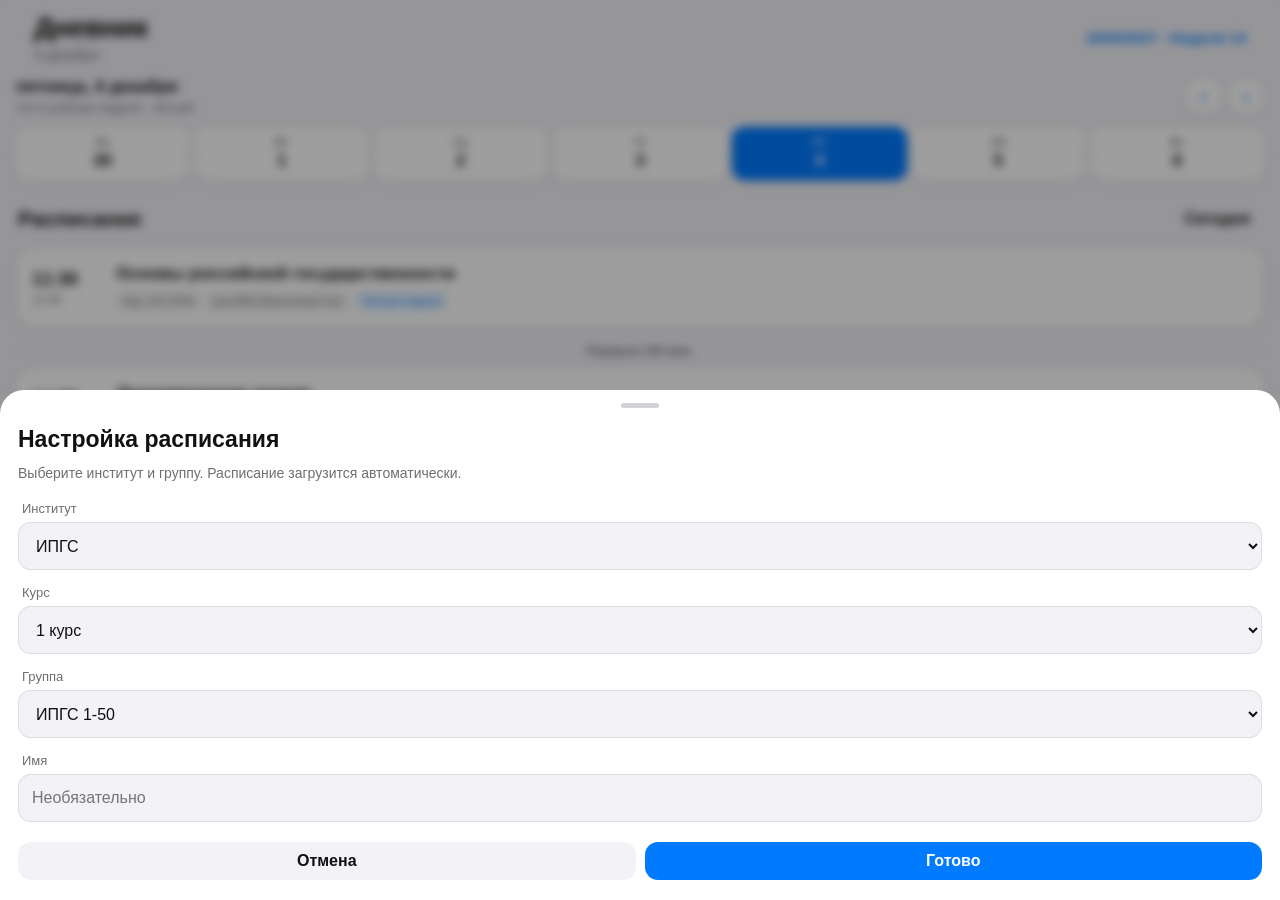
<file: Дневник_финальный_ИПГС_6_10.html>
<!doctype html><html lang="ru"><head><meta charset="UTF-8"><meta name="viewport" content="width=device-width,initial-scale=1,maximum-scale=1,user-scalable=no,viewport-fit=cover"><meta name="theme-color" content="#f2f2f7"><title>Дневник</title><style>
:root{--bg:#f2f2f7;--card:#fff;--text:#111;--secondary:#6e6e73;--border:rgba(60,60,67,.12);--accent:#007aff;--accent-soft:rgba(0,122,255,.1);--danger:#ff3b30;--nav:rgba(249,249,249,.94);--shadow:0 2px 12px rgba(0,0,0,.06)}*{box-sizing:border-box;-webkit-tap-highlight-color:transparent}html,body{margin:0;min-height:100%;font-family:-apple-system,BlinkMacSystemFont,"SF Pro Display","SF Pro Text",Arial,sans-serif;background:var(--bg);color:var(--text)}body{min-height:100vh;padding-bottom:90px}button,input,select{font:inherit}button{border:0;cursor:pointer}.hidden{display:none!important}.header{padding:calc(env(safe-area-inset-top) + 12px) 18px 10px}.header-top,.week-navigation,.section-header,.settings-row{display:flex;justify-content:space-between;align-items:center}.app-title,.page-title{font-weight:750;letter-spacing:-.6px}.app-title{font-size:28px}.page-title{font-size:28px}.today-label,.week-info,.profile-info{color:var(--secondary);font-size:14px;margin-top:3px}.header-date{color:var(--accent);font-size:15px;font-weight:650;text-align:right}.screen{display:none;padding:0 16px}.screen.active{display:block;animation:appear .28s cubic-bezier(.22,.8,.25,1)}#profileScreen{padding-top:calc(env(safe-area-inset-top) + 12px)}.week-navigation{margin:4px 0 12px}.week-title{font-size:17px;font-weight:700}.week-info{font-size:13px}.week-arrows{display:flex;gap:6px}.icon-button{width:36px;height:36px;border-radius:50%;background:var(--card);color:var(--accent);box-shadow:var(--shadow);font-size:21px}.week-strip{display:grid;grid-template-columns:repeat(7,1fr);gap:6px;margin-bottom:20px}.day{text-align:center;padding:9px 2px;border-radius:13px;background:var(--card);color:var(--text);box-shadow:var(--shadow);transition:.15s}.day-name{font-size:11px;color:var(--secondary);font-weight:600}.day-number{font-size:17px;font-weight:700;margin-top:3px}.day.selected{background:var(--accent);color:#fff;transform:scale(1.015)}.day.selected .day-name{color:rgba(255,255,255,.82)}.day.today:not(.selected){outline:2px solid var(--accent);outline-offset:-2px}.section-header{margin:8px 2px 10px}.section-title{font-size:21px;font-weight:750}.secondary-button,.primary-button{min-height:38px;border-radius:13px;padding:0 12px;font-weight:650}.primary-button{background:var(--accent);color:#fff}.secondary-button{background:var(--bg);color:var(--text)}.lessons{display:flex;flex-direction:column}.lesson{display:flex;background:var(--card);border-radius:18px;padding:15px;margin-bottom:10px;box-shadow:var(--shadow);border:1px solid var(--border);overflow:hidden;animation:lesson .28s cubic-bezier(.22,.8,.25,1) both}.lesson-time{min-width:70px;padding-right:12px;border-right:1px solid var(--border);display:flex;flex-direction:column;justify-content:center}.lesson-start{font-size:18px;font-weight:750}.lesson-end{font-size:12px;color:var(--secondary);margin-top:3px}.lesson-info{flex:1;min-width:0;padding-left:14px}.lesson-subject{font-size:17px;font-weight:700;line-height:1.2;margin-bottom:7px}.lesson-meta{display:flex;flex-wrap:wrap;gap:5px}.meta{display:inline-flex;align-items:center;background:rgba(118,118,128,.1);color:var(--secondary);border-radius:7px;padding:4px 7px;font-size:11px}.week-badge{color:var(--accent);background:var(--accent-soft)}.break-between{display:flex;align-items:center;justify-content:center;gap:8px;min-height:31px;margin:-2px 0 2px}.break-between:before,.break-between:after{content:"";height:1px;background:var(--border);flex:1}.break-text{color:var(--secondary);font-size:12px;font-weight:600}.empty{text-align:center;color:var(--secondary);background:var(--card);border-radius:18px;padding:35px 20px;box-shadow:var(--shadow)}.profile-card,.settings-group{background:var(--card);border-radius:20px;box-shadow:var(--shadow)}.profile-card{padding:20px;margin-bottom:15px}.profile-avatar{width:64px;height:64px;border-radius:50%;background:var(--accent);color:#fff;display:flex;align-items:center;justify-content:center;font-size:25px;font-weight:800;margin-bottom:13px}.profile-name{font-size:21px;font-weight:750}.settings-group{overflow:hidden;margin-bottom:15px}.settings-row{min-height:54px;padding:10px 15px;border-bottom:1px solid var(--border)}.settings-row:last-child{border-bottom:0}.settings-label{font-size:16px}.settings-value{color:var(--secondary)}.profile-select{border:0;outline:0;background:transparent;color:var(--secondary);font-size:16px;text-align:right;padding:4px 20px 4px 8px;max-width:190px}.color-section{padding:15px}.color-title{font-size:16px}.color-description{color:var(--secondary);font-size:13px;margin:4px 0 13px}.color-grid{display:grid;grid-template-columns:repeat(5,1fr);gap:10px}.color-button{width:100%;aspect-ratio:1;border-radius:14px;border:3px solid transparent;position:relative;box-shadow:inset 0 0 0 1px rgba(0,0,0,.08)}.color-button.active{border-color:var(--text);transform:scale(1.03)}.color-button.active:after{content:"✓";position:absolute;inset:0;display:flex;align-items:center;justify-content:center;color:#fff;font-weight:800;font-size:20px;text-shadow:0 1px 3px #000}.bottom-nav{position:fixed;left:0;right:0;bottom:0;height:calc(70px + env(safe-area-inset-bottom));padding-bottom:env(safe-area-inset-bottom);background:var(--nav);backdrop-filter:blur(20px);-webkit-backdrop-filter:blur(20px);border-top:1px solid var(--border);display:flex;z-index:30}.nav-item{flex:1;background:transparent;color:var(--secondary);display:flex;flex-direction:column;align-items:center;justify-content:center;gap:4px;font-size:10px;font-weight:600}.nav-icon{font-size:22px}.nav-item.active{color:var(--accent)}.modal-overlay{position:fixed;inset:0;background:rgba(0,0,0,.38);backdrop-filter:blur(5px);z-index:100;display:none;align-items:flex-end}.modal-overlay.active{display:flex}.modal{width:100%;max-height:92vh;overflow:auto;background:var(--card);border-radius:24px 24px 0 0;padding:10px 18px calc(20px + env(safe-area-inset-bottom));animation:slide .28s cubic-bezier(.22,.8,.25,1)}.modal-handle{width:38px;height:5px;border-radius:5px;background:#d1d1d6;margin:3px auto 18px}.modal-title{font-size:23px;font-weight:750;margin-bottom:10px}.form-group{margin-bottom:15px}.form-label{display:block;color:var(--secondary);font-size:13px;margin:0 0 6px 4px}.select,.input{width:100%;height:48px;border:1px solid var(--border);border-radius:13px;padding:0 13px;background:var(--bg);color:var(--text);outline:0}.modal-buttons{display:flex;gap:9px;margin-top:20px}.modal-buttons>*{flex:1}.danger{color:var(--danger)}body.dark{--bg:#000;--card:#1c1c1e;--text:#f5f5f7;--secondary:#98989f;--border:rgba(255,255,255,.1);--nav:rgba(28,28,30,.94)}body.dark .select,body.dark .input,body.dark .secondary-button{background:#2c2c2e}@keyframes appear{from{opacity:0;transform:translateY(8px)}to{opacity:1;transform:none}}@keyframes lesson{from{opacity:0;transform:translateY(8px) scale(.985)}to{opacity:1;transform:none}}@keyframes slide{from{transform:translateY(100%)}to{transform:none}}@media(prefers-reduced-motion:reduce){*{animation-duration:.01ms!important;transition-duration:.01ms!important}}
</style></head><body>
<section class="screen active" id="homeScreen"><header class="header"><div class="header-top"><div><div class="app-title">Дневник</div><div class="today-label" id="headerDate"></div></div><div class="header-date" id="academicWeekHeader"></div></div></header><div class="week-navigation"><div><div class="week-title" id="selectedDateTitle"></div><div class="week-info" id="selectedWeekInfo"></div></div><div class="week-arrows"><button class="icon-button" onclick="changeWeek(-1)">‹</button><button class="icon-button" onclick="changeWeek(1)">›</button></div></div><div class="week-strip" id="weekStrip"></div><div class="section-header"><div class="section-title">Расписание</div><button class="secondary-button" onclick="goToday()">Сегодня</button></div><div class="lessons" id="homeLessons"></div></section>
<section class="screen" id="profileScreen"><div class="page-title" style="margin:0 0 18px">Профиль</div><div class="profile-card"><div class="profile-avatar" id="profileAvatar">?</div><div class="profile-name" id="profileName"></div><div class="profile-info" id="profileInfo"></div></div><div class="settings-group"><div class="settings-row"><div class="settings-label">Имя</div><input id="profileNameInline" placeholder="Студент" style="width:52%;height:38px;text-align:right;background:transparent;border:0;outline:0"></div><div class="settings-row"><div class="settings-label">Институт</div><select class="profile-select" id="profileFacultySelect" onchange="changeFaculty(this.value)"></select></div><div class="settings-row"><div class="settings-label">Группа</div><select class="profile-select" id="profileGroupSelect" onchange="changeGroup(this.value)"></select></div></div><div class="settings-group"><div class="settings-row"><div class="settings-label">Тёмная тема</div><input type="checkbox" id="darkToggle" onchange="toggleDarkMode(this.checked)"></div><div class="settings-row"><div class="settings-label">Учебный год</div><select class="profile-select" id="academicYearSelect" onchange="changeAcademicYear(this.value)"></select></div></div><div class="settings-group"><div class="color-section"><div class="color-title">Цвет интерфейса</div><div class="color-description">Выберите основной цвет приложения</div><div class="color-grid" id="colorGrid"></div></div></div><div class="settings-group"><div class="settings-row" onclick="resetProfile()"><div class="settings-label danger">Сбросить выбор группы</div><div class="settings-value">›</div></div></div></section>
<nav class="bottom-nav"><button class="nav-item active" onclick="showScreen('homeScreen',this)"><span class="nav-icon">⌂</span><span>Главная</span></button><button class="nav-item" onclick="showScreen('profileScreen',this)"><span class="nav-icon">◎</span><span>Профиль</span></button></nav>
<div class="modal-overlay" id="profileModal" onclick="closeOutside(event,'profileModal')"><div class="modal"><div class="modal-handle"></div><div class="modal-title">Настройка расписания</div><div style="color:var(--secondary);font-size:14px;line-height:1.45;margin-bottom:18px">Выберите институт и группу. Расписание загрузится автоматически.</div><div class="form-group"><label class="form-label">Институт</label><select class="select" id="setupFaculty" onchange="renderSetupGroups()"></select></div><div class="form-group"><label class="form-label">Курс</label><select class="select" id="setupCourse" onchange="renderSetupGroups()"><option value="1">1 курс</option></select></div><div class="form-group"><label class="form-label">Группа</label><select class="select" id="setupGroup"></select></div><div class="form-group"><label class="form-label">Имя</label><input class="input" id="setupName" placeholder="Необязательно"></div><div class="modal-buttons"><button class="secondary-button" onclick="closeModal('profileModal')">Отмена</button><button class="primary-button" onclick="saveSetup()">Готово</button></div></div></div><div class="toast" id="toast"></div>
<script>
const DAYS=['Понедельник','Вторник','Среда','Четверг','Пятница','Суббота','Воскресенье'],SHORT=['Пн','Вт','Ср','Чт','Пт','Сб','Вс'],COLORS=['#007aff','#5856d6','#af52de','#ff2d55','#ff3b30','#ff9500','#ffcc00','#34c759','#00c7be','#30b0c7'];
const KEY={profile:'student_diary_profile_v8',theme:'student_diary_theme_v8',accent:'student_diary_accent_v8',year:'student_diary_academic_year_v2',setup:'student_diary_setup_seen_v1'};
const L=(subject,start,end,room='',teacher='',week='all',fromWeek=1,weeks=[])=>({subject,start,end,room,teacher,week,fromWeek,weeks});
// Расписание извлечено из исходной таблицы с сохранением вертикального положения.
// Верхняя строка одного временного слота = нечётные недели, нижняя = чётные.
// Явно указанные недели и «с N нед» имеют приоритет над обычной периодичностью.
const A={"ИПГС":{"label":"ИПГС","groups":{"50":{"course":1,"code":"38.03.02 МвИСС","s":[[{"subject":"Основы российской государственности","start":"08:30","end":"09:50","room":"519 /КМК","teacher":"ст.пр.ВАК (Цишба) Э.В.","week":"odd","fromWeek":7,"weeks":[]},{"subject":"Иностранный язык, Английский","start":"10:00","end":"11:20","room":"702 /КМК","teacher":"пр.Рябова Н.М.","week":"odd","fromWeek":1,"weeks":[]},{"subject":"Математика","start":"11:30","end":"12:50","room":"501 /КМК","teacher":"пр.ВАК (Шепелев) А.С.","week":"odd","fromWeek":1,"weeks":[]},{"subject":"Экономическая теория","start":"14:30","end":"15:50","room":"108 /КПА","teacher":"ст.пр.ВАК (Козлова) О.А.","week":"odd","fromWeek":1,"weeks":[]}],[{"subject":"Экономическая теория","start":"08:30","end":"09:50","room":"531 /КМК","teacher":"пр.ВАК (Незаметдинов) И.М.","week":"even","fromWeek":1,"weeks":[]},{"subject":"Информационные технологии","start":"10:00","end":"11:20","room":"310 /КМК","teacher":"пр.ВАК (Макарова) Е.А.","week":"even","fromWeek":1,"weeks":[]},{"subject":"Правоведение. Противодействие коррупции","start":"11:30","end":"12:50","room":"109 /КПА","teacher":"доц.Капусткина А.В.","week":"odd","fromWeek":3,"weeks":[]},{"subject":"Основы строительных материалов","start":"11:30","end":"12:50","room":"630 /КМК","teacher":"доц.Жуков А.Д.","week":"even","fromWeek":1,"weeks":[]},{"subject":"Правоведение. Противодействие коррупции","start":"13:00","end":"14:20","room":"523 /КМК","teacher":"доц.Капусткина А.В.","week":"odd","fromWeek":1,"weeks":[]},{"subject":"Основы российской государственности","start":"14:30","end":"15:50","room":"530 /КМК","teacher":"ст.пр.ВАК (Цишба) Э.В.","week":"even","fromWeek":6,"weeks":[]}],[{"subject":"Математика","start":"08:30","end":"09:50","room":"516 /КМК","teacher":"доц.ВАК (Кондрашова) Е.В.","week":"odd","fromWeek":1,"weeks":[]},{"subject":"Математика","start":"08:30","end":"09:50","room":"630 /КМК","teacher":"доц.ВАК (Кондрашова) Е.В.","week":"even","fromWeek":1,"weeks":[]},{"subject":"Экономическая теория","start":"10:00","end":"11:20","room":"520 /КМК","teacher":"пр.ВАК (Незаметдинов) И.М.","week":"odd","fromWeek":1,"weeks":[]},{"subject":"Правоведение. Противодействие коррупции","start":"10:00","end":"11:20","room":"109 /КПА","teacher":"доц.Капусткина А.В.","week":"even","fromWeek":1,"weeks":[]},{"subject":"Иностранный язык, Английский","start":"11:30","end":"12:50","room":"702 /КМК","teacher":"пр.Рябова Н.М.","week":"odd","fromWeek":1,"weeks":[]},{"subject":"Физическая культура и спорт (элективная дисциплина)","start":"14:30","end":"15:50","room":"СОК","teacher":"","week":"all","fromWeek":1,"weeks":[]}],[{"subject":"Математика","start":"10:00","end":"11:20","room":"522 /КМК","teacher":"пр.ВАК (Шепелев) А.С.","week":"even","fromWeek":1,"weeks":[]},{"subject":"Теория менеджмента","start":"13:00","end":"14:20","room":"721 /КМК","teacher":"доц.Сергиевская Н.В.","week":"odd","fromWeek":1,"weeks":[]},{"subject":"Иностранный язык, Английский","start":"13:00","end":"14:20","room":"702 /КМК","teacher":"пр.Рябова Н.М.","week":"even","fromWeek":1,"weeks":[]},{"subject":"Основы строительных материалов","start":"14:30","end":"15:50","room":"721 /КМК","teacher":"доц.Жуков А.Д.","week":"odd","fromWeek":1,"weeks":[]},{"subject":"Теория менеджмента","start":"14:30","end":"15:50","room":"630 /КМК","teacher":"доц.Сергиевская Н.В.","week":"even","fromWeek":1,"weeks":[]},{"subject":"История России","start":"16:00","end":"17:20","room":"101 /КПА","teacher":"пр.ВАК (Гацунаев) К.Н.","week":"odd","fromWeek":1,"weeks":[]}],[{"subject":"Основы российской государственности","start":"10:00","end":"11:20","room":"109 /КПА","teacher":"доц.ВАК (Барсукова) А.Д.","week":"odd","fromWeek":1,"weeks":[]},{"subject":"История России","start":"10:00","end":"11:20","room":"622 /КМК","teacher":"пр.ВАК (Гацунаев) К.Н.","week":"specific","fromWeek":1,"weeks":[4,8,12,16]},{"subject":"Основы строительных материалов","start":"11:30","end":"12:50","room":"124 /КМК","teacher":"ст.пр.ВАК (Сизяков) И.Д.","week":"odd","fromWeek":1,"weeks":[]},{"subject":"Основы российской государственности","start":"11:30","end":"12:50","room":"101 /КПА","teacher":"доц.ВАК (Барсукова) А.Д.","week":"even","fromWeek":1,"weeks":[]},{"subject":"Информационные технологии","start":"13:00","end":"14:20","room":"109 /КПА","teacher":"доц.Широкова О.Л.","week":"specific","fromWeek":1,"weeks":[3,5,7,9]},{"subject":"Экономическая теория","start":"14:30","end":"15:50","room":"106 /КПА","teacher":"ст.пр.ВАК (Козлова) О.А.","week":"even","fromWeek":1,"weeks":[]},{"subject":"Теория менеджмента","start":"16:00","end":"17:20","room":"529 /КМК","teacher":"пр.Верстин Н.А.","week":"even","fromWeek":1,"weeks":[]}],[],[]]},"51":{"course":1,"code":"38.03.02 МвИСС","s":[[{"subject":"Основы российской государственности","start":"10:00","end":"11:20","room":"519 /КМК","teacher":"ст.пр.ВАК (Цишба) Э.В.","week":"odd","fromWeek":7,"weeks":[]},{"subject":"Иностранный язык, Английский","start":"11:30","end":"12:50","room":"702 /КМК","teacher":"пр.Рябова Н.М.","week":"odd","fromWeek":1,"weeks":[]},{"subject":"Иностранный язык, Английский","start":"13:00","end":"14:20","room":"702 /КМК","teacher":"пр.Рябова Н.М.","week":"even","fromWeek":1,"weeks":[]},{"subject":"Экономическая теория","start":"14:30","end":"15:50","room":"108 /КПА","teacher":"ст.пр.ВАК (Козлова) О.А.","week":"odd","fromWeek":1,"weeks":[]},{"subject":"Информационные технологии","start":"14:30","end":"15:50","room":"310 /КМК","teacher":"пр.ВАК (Макарова) Е.А.","week":"even","fromWeek":1,"weeks":[]}],[{"subject":"Математика","start":"08:30","end":"09:50","room":"501 /КМК","teacher":"доц.ВАК (Кондрашова) Е.В.","week":"even","fromWeek":1,"weeks":[]},{"subject":"Правоведение. Противодействие коррупции","start":"11:30","end":"12:50","room":"109 /КПА","teacher":"доц.Капусткина А.В.","week":"odd","fromWeek":3,"weeks":[]},{"subject":"Основы строительных материалов","start":"11:30","end":"12:50","room":"630 /КМК","teacher":"доц.Жуков А.Д.","week":"even","fromWeek":1,"weeks":[]},{"subject":"Иностранный язык, Английский","start":"13:00","end":"14:20","room":"702 /КМК","teacher":"пр.Рябова Н.М.","week":"odd","fromWeek":1,"weeks":[]},{"subject":"Основы российской государственности","start":"13:00","end":"14:20","room":"530 /КМК","teacher":"ст.пр.ВАК (Цишба) Э.В.","week":"even","fromWeek":6,"weeks":[]},{"subject":"Правоведение. Противодействие коррупции","start":"14:30","end":"15:50","room":"523 /КМК","teacher":"доц.Капусткина А.В.","week":"odd","fromWeek":1,"weeks":[]},{"subject":"История России","start":"14:30","end":"15:50","room":"622 /КМК","teacher":"пр.Отто Ф.П.","week":"specific","fromWeek":1,"weeks":[6,8,10,12]}],[{"subject":"Математика","start":"08:30","end":"09:50","room":"516 /КМК","teacher":"доц.ВАК (Кондрашова) Е.В.","week":"odd","fromWeek":1,"weeks":[]},{"subject":"Математика","start":"08:30","end":"09:50","room":"630 /КМК","teacher":"доц.ВАК (Кондрашова) Е.В.","week":"even","fromWeek":1,"weeks":[]},{"subject":"Основы строительных материалов","start":"10:00","end":"11:20","room":"124 /КМК","teacher":"ст.пр.ВАК (Сизяков) И.Д.","week":"odd","fromWeek":1,"weeks":[]},{"subject":"Правоведение. Противодействие коррупции","start":"10:00","end":"11:20","room":"109 /КПА","teacher":"доц.Капусткина А.В.","week":"even","fromWeek":1,"weeks":[]},{"subject":"Экономическая теория","start":"11:30","end":"12:50","room":"520 /КМК","teacher":"пр.ВАК (Незаметдинов) И.М.","week":"odd","fromWeek":1,"weeks":[]},{"subject":"Экономическая теория","start":"11:30","end":"12:50","room":"523 /КМК","teacher":"пр.ВАК (Незаметдинов) И.М.","week":"even","fromWeek":1,"weeks":[]},{"subject":"Физическая культура и спорт (элективная дисциплина)","start":"14:30","end":"15:50","room":"СОК","teacher":"","week":"all","fromWeek":1,"weeks":[]}],[{"subject":"Иностранный язык, Английский","start":"11:30","end":"12:50","room":"702 /КМК","teacher":"пр.Рябова Н.М.","week":"even","fromWeek":1,"weeks":[]},{"subject":"Теория менеджмента","start":"13:00","end":"14:20","room":"721 /КМК","teacher":"доц.Сергиевская Н.В.","week":"odd","fromWeek":1,"weeks":[]},{"subject":"Основы строительных материалов","start":"14:30","end":"15:50","room":"721 /КМК","teacher":"доц.Жуков А.Д.","week":"odd","fromWeek":1,"weeks":[]},{"subject":"Теория менеджмента","start":"14:30","end":"15:50","room":"630 /КМК","teacher":"доц.Сергиевская Н.В.","week":"even","fromWeek":1,"weeks":[]},{"subject":"История России","start":"16:00","end":"17:20","room":"101 /КПА","teacher":"пр.ВАК (Гацунаев) К.Н.","week":"odd","fromWeek":1,"weeks":[]}],[{"subject":"Основы российской государственности","start":"10:00","end":"11:20","room":"109 /КПА","teacher":"доц.ВАК (Барсукова) А.Д.","week":"odd","fromWeek":1,"weeks":[]},{"subject":"Математика","start":"11:30","end":"12:50","room":"501 /КМК","teacher":"доц.ВАК (Кондрашова) Е.В.","week":"odd","fromWeek":1,"weeks":[]},{"subject":"Основы российской государственности","start":"11:30","end":"12:50","room":"101 /КПА","teacher":"доц.ВАК (Барсукова) А.Д.","week":"even","fromWeek":1,"weeks":[]},{"subject":"Информационные технологии","start":"13:00","end":"14:20","room":"109 /КПА","teacher":"доц.Широкова О.Л.","week":"specific","fromWeek":1,"weeks":[3,5,7,9]},{"subject":"Теория менеджмента","start":"13:00","end":"14:20","room":"633а /КМК","teacher":"пр.Верстин Н.А.","week":"even","fromWeek":1,"weeks":[]},{"subject":"Экономическая теория","start":"14:30","end":"15:50","room":"106 /КПА","teacher":"ст.пр.ВАК (Козлова) О.А.","week":"even","fromWeek":1,"weeks":[]}],[],[]]},"80":{"course":1,"code":"08.03.01 БИвС","s":[[{"subject":"Иностранный язык, Английский","start":"08:30","end":"09:50","room":"702 /КМК","teacher":"доц.Швецова О.А.","week":"even","fromWeek":1,"weeks":[]},{"subject":"Инженерная и компьютерная графика","start":"10:00","end":"11:20","room":"213 /УЛК","teacher":"ст.пр.Царев А.И.","week":"even","fromWeek":1,"weeks":[]},{"subject":"Инженерная и компьютерная графика","start":"11:30","end":"12:50","room":"538 /КМК","teacher":"ст.пр.Царев А.И.","week":"odd","fromWeek":1,"weeks":[]},{"subject":"Высшая математика","start":"11:30","end":"12:50","room":"529 /КМК","teacher":"пр.ВАК (Шепелев) А.С.","week":"even","fromWeek":1,"weeks":[]},{"subject":"Инженерная геодезия","start":"13:00","end":"14:20","room":"332 /КМК","teacher":"пр.Тодорова А.Й.","week":"odd","fromWeek":1,"weeks":[]},{"subject":"Иностранный язык, Английский","start":"14:30","end":"15:50","room":"702 /КМК","teacher":"доц.Швецова О.А.","week":"odd","fromWeek":1,"weeks":[]}],[{"subject":"Химия","start":"13:00","end":"14:20","room":"737 /КМК","teacher":"доц.Степина И.В.","week":"odd","fromWeek":1,"weeks":[]},{"subject":"Основы российской государственности","start":"13:00","end":"14:20","room":"622 /КМК","teacher":"ст.пр.ВАК (Кирдань) И.А.","week":"specific","fromWeek":1,"weeks":[2,6,10,14]},{"subject":"История России","start":"13:00","end":"14:20","room":"622 /КМК","teacher":"ст.пр.ВАК (Кирдань) И.А.","week":"specific","fromWeek":1,"weeks":[4,8,12,16]},{"subject":"Основы российской государственности","start":"14:30","end":"15:50","room":"101 /КПА","teacher":"доц.Солодухин Д.В.","week":"odd","fromWeek":2,"weeks":[]},{"subject":"Химия","start":"16:00","end":"17:20","room":"101 /КПА","teacher":"доц.Степина И.В.","week":"odd","fromWeek":3,"weeks":[]}],[{"subject":"Высшая математика","start":"08:30","end":"09:50","room":"502 /КМК","teacher":"пр.ВАК (Шепелев) А.С.","week":"odd","fromWeek":1,"weeks":[]},{"subject":"Физика","start":"08:30","end":"09:50","room":"442 /КМК","teacher":"пр.ВАК-ОПФ-преп1","week":"even","fromWeek":1,"weeks":[]},{"subject":"Физика","start":"10:00","end":"11:20","room":"443 /КМК","teacher":"пр.ВАК-ОПФ-преп1","week":"odd","fromWeek":1,"weeks":[]},{"subject":"Иностранный язык, Английский","start":"10:00","end":"11:20","room":"702 /КМК","teacher":"доц.Швецова О.А.","week":"even","fromWeek":1,"weeks":[]},{"subject":"Инженерная геодезия","start":"11:30","end":"12:50","room":"101 /КПА","teacher":"доц.Шендяпина С.В.","week":"odd","fromWeek":1,"weeks":[]},{"subject":"Физика","start":"11:30","end":"12:50","room":"203 Б /УЛБ","teacher":"доц.Гаврилин С.Н.","week":"even","fromWeek":1,"weeks":[]},{"subject":"Физическая культура и спорт (элективная дисциплина)","start":"14:30","end":"15:50","room":"СОК","teacher":"","week":"all","fromWeek":1,"weeks":[]}],[{"subject":"Высшая математика","start":"11:30","end":"12:50","room":"522 /КМК","teacher":"пр.ВАК (Шепелев) А.С.","week":"even","fromWeek":1,"weeks":[]},{"subject":"Инженерная и компьютерная графика","start":"13:00","end":"14:20","room":"532 /КМК","teacher":"ст.пр.Царев А.И.","week":"even","fromWeek":1,"weeks":[]},{"subject":"Физика","start":"14:30","end":"15:50","room":"442 /КМК","teacher":"пр.ВАК-ОПФ-преп1","week":"even","fromWeek":1,"weeks":[]}],[{"subject":"Высшая математика","start":"10:00","end":"11:20","room":"203 Б /УЛБ","teacher":"доц.ВАК (Иванова) Е.П.","week":"odd","fromWeek":1,"weeks":[]},{"subject":"История России","start":"11:30","end":"12:50","room":"103 /КПА","teacher":"доц.ВАК (Шевельков) А.И.","week":"odd","fromWeek":1,"weeks":[]},{"subject":"Высшая математика","start":"11:30","end":"12:50","room":"203 Б /УЛБ","teacher":"доц.ВАК (Иванова) Е.П.","week":"even","fromWeek":1,"weeks":[]},{"subject":"История России","start":"13:00","end":"14:20","room":"109 /КПА","teacher":"доц.ВАК (Шевельков) А.И.","week":"even","fromWeek":1,"weeks":[]},{"subject":"Иностранный язык, Английский","start":"14:30","end":"15:50","room":"702 /КМК","teacher":"доц.Швецова О.А.","week":"odd","fromWeek":1,"weeks":[]},{"subject":"Основы российской государственности","start":"16:00","end":"17:20","room":"519 /КМК","teacher":"ст.пр.ВАК (Кирдань) И.А.","week":"odd","fromWeek":3,"weeks":[]}],[],[]]},"81":{"course":1,"code":"08.03.01 БИвС","s":[[{"subject":"Инженерная и компьютерная графика","start":"10:00","end":"11:20","room":"538 /КМК","teacher":"ст.пр.Царев А.И.","week":"odd","fromWeek":1,"weeks":[]},{"subject":"Физика","start":"10:00","end":"11:20","room":"442 /КМК","teacher":"пр.ВАК-ОПФ-преп1","week":"even","fromWeek":1,"weeks":[]},{"subject":"Инженерная геодезия","start":"11:30","end":"12:50","room":"332 /КМК","teacher":"пр.Тодорова А.Й.","week":"odd","fromWeek":1,"weeks":[]},{"subject":"Инженерная и компьютерная графика","start":"11:30","end":"12:50","room":"213 /УЛК","teacher":"ст.пр.Царев А.И.","week":"even","fromWeek":1,"weeks":[]},{"subject":"Высшая математика","start":"13:00","end":"14:20","room":"501 /КМК","teacher":"пр.ВАК (Шепелев) А.С.","week":"odd","fromWeek":1,"weeks":[]},{"subject":"Иностранный язык, Английский","start":"13:00","end":"14:20","room":"702 /КМК","teacher":"доц.Якимова О.А.","week":"even","fromWeek":1,"weeks":[]},{"subject":"Иностранный язык, Английский","start":"16:00","end":"17:20","room":"702 /КМК","teacher":"доц.Якимова О.А.","week":"odd","fromWeek":1,"weeks":[]}],[{"subject":"Основы российской государственности","start":"11:30","end":"12:50","room":"519 /КМК","teacher":"ст.пр.ВАК (Кирдань) И.А.","week":"specific","fromWeek":1,"weeks":[2,6,10,14]},{"subject":"История России","start":"11:30","end":"12:50","room":"519 /КМК","teacher":"ст.пр.ВАК (Кирдань) И.А.","week":"specific","fromWeek":1,"weeks":[4,8,12,16]},{"subject":"Физика","start":"13:00","end":"14:20","room":"442 /КМК","teacher":"пр.ВАК-ОПФ-преп1","week":"odd","fromWeek":1,"weeks":[]},{"subject":"Химия","start":"13:00","end":"14:20","room":"738 /КМК","teacher":"пр.Тоболев П.Д.","week":"even","fromWeek":1,"weeks":[]},{"subject":"Основы российской государственности","start":"14:30","end":"15:50","room":"101 /КПА","teacher":"доц.Солодухин Д.В.","week":"odd","fromWeek":2,"weeks":[]},{"subject":"Химия","start":"16:00","end":"17:20","room":"101 /КПА","teacher":"доц.Степина И.В.","week":"odd","fromWeek":3,"weeks":[]},{"subject":"Химия","start":"16:00","end":"17:20","room":"737 /КМК","teacher":"пр.Тоболев П.Д.","week":"even","fromWeek":1,"weeks":[]}],[{"subject":"Высшая математика","start":"10:00","end":"11:20","room":"502 /КМК","teacher":"пр.ВАК (Шепелев) А.С.","week":"odd","fromWeek":1,"weeks":[]},{"subject":"Инженерная геодезия","start":"11:30","end":"12:50","room":"101 /КПА","teacher":"доц.Шендяпина С.В.","week":"odd","fromWeek":1,"weeks":[]},{"subject":"Физика","start":"11:30","end":"12:50","room":"203 Б /УЛБ","teacher":"доц.Гаврилин С.Н.","week":"even","fromWeek":1,"weeks":[]},{"subject":"Физическая культура и спорт (элективная дисциплина)","start":"14:30","end":"15:50","room":"СОК","teacher":"","week":"all","fromWeek":1,"weeks":[]}],[{"subject":"Физика","start":"13:00","end":"14:20","room":"443 /КМК","teacher":"пр.ВАК-ОПФ-преп1","week":"even","fromWeek":1,"weeks":[]},{"subject":"Инженерная и компьютерная графика","start":"14:30","end":"15:50","room":"636 /КМК","teacher":"ст.пр.Царев А.И.","week":"even","fromWeek":1,"weeks":[]},{"subject":"Иностранный язык, Английский","start":"16:00","end":"17:20","room":"702 /КМК","teacher":"доц.Якимова О.А.","week":"even","fromWeek":1,"weeks":[]}],[{"subject":"Высшая математика","start":"10:00","end":"11:20","room":"203 Б /УЛБ","teacher":"доц.ВАК (Иванова) Е.П.","week":"odd","fromWeek":1,"weeks":[]},{"subject":"История России","start":"11:30","end":"12:50","room":"103 /КПА","teacher":"доц.ВАК (Шевельков) А.И.","week":"odd","fromWeek":1,"weeks":[]},{"subject":"Высшая математика","start":"11:30","end":"12:50","room":"203 Б /УЛБ","teacher":"доц.ВАК (Иванова) Е.П.","week":"even","fromWeek":1,"weeks":[]},{"subject":"История России","start":"13:00","end":"14:20","room":"109 /КПА","teacher":"доц.ВАК (Шевельков) А.И.","week":"even","fromWeek":1,"weeks":[]},{"subject":"Основы российской государственности","start":"14:30","end":"15:50","room":"519 /КМК","teacher":"ст.пр.ВАК (Кирдань) И.А.","week":"odd","fromWeek":3,"weeks":[]},{"subject":"Иностранный язык, Английский","start":"16:00","end":"17:20","room":"702 /КМК","teacher":"доц.Якимова О.А.","week":"odd","fromWeek":1,"weeks":[]},{"subject":"Высшая математика","start":"16:00","end":"17:20","room":"502 /КМК","teacher":"пр.ВАК (Шепелев) А.С.","week":"even","fromWeek":1,"weeks":[]}],[],[]]},"101":{"course":1,"code":"08.03.01 Civil_Eng","s":[[{"subject":"Высшая математика","start":"10:00","end":"11:20","room":"633 /КМК","teacher":"пр.Шитикова М.В.","week":"even","fromWeek":1,"weeks":[]},{"subject":"Высшая математика","start":"11:30","end":"12:50","room":"633 /КМК","teacher":"пр.Шитикова М.В.","week":"even","fromWeek":1,"weeks":[]},{"subject":"Инженерная геодезия","start":"13:00","end":"14:20","room":"334 /КМК","teacher":"доц.Арутюнян Н.В.","week":"odd","fromWeek":1,"weeks":[]},{"subject":"Социальное взаимодействие в профессиональной деятель","start":"14:30","end":"15:50","room":"419 Г /УЛБ","teacher":"доц.Хасиева М.А.","week":"odd","fromWeek":1,"weeks":[]},{"subject":"Основы российской государственности","start":"14:30","end":"15:50","room":"526 /КМК","teacher":"доц.Вак. (Нетребская) О.Н.","week":"even","fromWeek":1,"weeks":[]},{"subject":"Социальное взаимодействие в профессиональной деятел","start":"16:00","end":"17:20","room":"419 Г /УЛБ","teacher":"доц.Хасиева М.А.","week":"odd","fromWeek":1,"weeks":[]},{"subject":"Основы российской государственности","start":"16:00","end":"17:20","room":"526 /КМК","teacher":"доц.Вак. (Нетребская) О.Н.","week":"even","fromWeek":6,"weeks":[]}],[{"subject":"Высшая математика","start":"08:30","end":"09:50","room":"721 /КМК","teacher":"пр.Шитикова М.В.","week":"odd","fromWeek":1,"weeks":[]},{"subject":"Высшая математика","start":"10:00","end":"11:20","room":"721 /КМК","teacher":"пр.Шитикова М.В.","week":"odd","fromWeek":1,"weeks":[]},{"subject":"Основы российской государственности","start":"13:00","end":"14:20","room":"524 /КМК","teacher":"доц.Вак. (Нетребская) О.Н.","week":"odd","fromWeek":1,"weeks":[]},{"subject":"Инженерная геодезия","start":"13:00","end":"14:20","room":"528 /КМК","teacher":"доц.Арутюнян Н.В.","week":"even","fromWeek":1,"weeks":[]},{"subject":"Основы российской государственности","start":"14:30","end":"15:50","room":"420 Г /УЛБ","teacher":"доц.Вак. (Нетребская) О.Н.","week":"odd","fromWeek":7,"weeks":[]},{"subject":"Физика","start":"14:30","end":"15:50","room":"443 /КМК","teacher":"доц.Вак. (Менян) Ш...","week":"even","fromWeek":1,"weeks":[]},{"subject":"Физика","start":"16:00","end":"17:20","room":"442 /КМК","teacher":"доц.Вак. (Менян) Ш...","week":"even","fromWeek":1,"weeks":[]}],[{"subject":"Инженерная и компьютерная графика","start":"08:30","end":"09:50","room":"533 /КМК","teacher":"ст.пр.Ким Д.А.","week":"odd","fromWeek":1,"weeks":[]},{"subject":"Инженерная и компьютерная графика","start":"11:30","end":"12:50","room":"409 Г /УЛБ","teacher":"ст.пр.Ким Д.А.","week":"odd","fromWeek":1,"weeks":[]},{"subject":"История России","start":"13:00","end":"14:20","room":"531 /КМК","teacher":"доц.Посвятенко Ю.В.","week":"odd","fromWeek":1,"weeks":[]},{"subject":"Высшая математика","start":"13:00","end":"14:20","room":"530 /КМК","teacher":"пр.Шитикова М.В.","week":"even","fromWeek":1,"weeks":[]},{"subject":"История России","start":"14:30","end":"15:50","room":"531 /КМК","teacher":"доц.Посвятенко Ю.В.","week":"specific","fromWeek":1,"weeks":[5,7,11,15]},{"subject":"История России","start":"14:30","end":"15:50","room":"527 /КМК","teacher":"доц.Посвятенко Ю.В.","week":"even","fromWeek":1,"weeks":[]},{"subject":"Физика","start":"16:00","end":"17:20","room":"624 /КМК","teacher":"доц.Вак. (Менян) Ш...","week":"even","fromWeek":1,"weeks":[]}],[{"subject":"Физическая культура и спорт (элективная дисциплина)","start":"11:30","end":"12:50","room":"СОК","teacher":"","week":"all","fromWeek":1,"weeks":[]},{"subject":"Иностранный язык, Английский","start":"14:30","end":"15:50","room":"702 /КМК","teacher":"доц.Соколова А.Г.","week":"all","fromWeek":1,"weeks":[]},{"subject":"Химия","start":"16:00","end":"17:20","room":"740 /КМК","teacher":"доц.Соколова А.Г.","week":"even","fromWeek":1,"weeks":[]}],[{"subject":"Иностранный язык, Английский","start":"11:30","end":"12:50","room":"702 /КМК","teacher":"доц.Соколова А.Г.","week":"odd","fromWeek":1,"weeks":[]},{"subject":"Инженерная и компьютерная графика","start":"11:30","end":"12:50","room":"538 /КМК","teacher":"ст.пр.Ким Д.А.","week":"even","fromWeek":1,"weeks":[]},{"subject":"Химия","start":"13:00","end":"14:20","room":"721 /КМК","teacher":"доц.Соколова А.Г.","week":"odd","fromWeek":1,"weeks":[]},{"subject":"Социальное взаимодействие в профессиональной деятел","start":"13:00","end":"14:20","room":"438 /КМК","teacher":"доц.Хасиева М.А.","week":"even","fromWeek":1,"weeks":[]},{"subject":"Иностранный язык, Английский","start":"14:30","end":"15:50","room":"702 /КМК","teacher":"доц.Соколова А.Г.","week":"even","fromWeek":1,"weeks":[]},{"subject":"Химия","start":"14:30","end":"15:50","room":"740 /КМК","teacher":"доц.Соколова А.Г.","week":"odd","fromWeek":1,"weeks":[]},{"subject":"Физика","start":"14:30","end":"15:50","room":"442 /КМК","teacher":"доц.Вак. (Менян) Ш...","week":"odd","fromWeek":1,"weeks":[]}],[],[]]},"102":{"course":1,"code":"08.03.01 Civil_Eng","s":[[{"subject":"Инженерная и компьютерная графика","start":"08:30","end":"09:50","room":"411 Г /УЛБ","teacher":"","week":"odd","fromWeek":1,"weeks":[]},{"subject":"Инженерная и компьютерная графика","start":"10:00","end":"11:20","room":"611 /КМК","teacher":"","week":"odd","fromWeek":1,"weeks":[]},{"subject":"Высшая математика","start":"10:00","end":"11:20","room":"633 /КМК","teacher":"пр.Шитикова М.В.","week":"even","fromWeek":1,"weeks":[]},{"subject":"Высшая математика","start":"11:30","end":"12:50","room":"211.2 /КМК","teacher":"","week":"odd","fromWeek":1,"weeks":[]},{"subject":"Химия","start":"11:30","end":"12:50","room":"018 /УЛК","teacher":"","week":"even","fromWeek":1,"weeks":[]},{"subject":"Химия","start":"13:00","end":"14:20","room":"739 /КМК","teacher":"","week":"even","fromWeek":1,"weeks":[]},{"subject":"Социальное взаимодействие в профессиональной деятель","start":"14:30","end":"15:50","room":"419 Г /УЛБ","teacher":"доц.Хасиева М.А.","week":"odd","fromWeek":1,"weeks":[]},{"subject":"Основы российской государственности","start":"14:30","end":"15:50","room":"526 /КМК","teacher":"доц.Вак. (Нетребская) О.Н.","week":"even","fromWeek":1,"weeks":[]},{"subject":"Социальное взаимодействие в профессиональной деятел","start":"16:00","end":"17:20","room":"530 /КМК","teacher":"","week":"even","fromWeek":1,"weeks":[]}],[{"subject":"Высшая математика","start":"08:30","end":"09:50","room":"721 /КМК","teacher":"пр.Шитикова М.В.","week":"odd","fromWeek":1,"weeks":[]},{"subject":"Высшая математика","start":"08:30","end":"09:50","room":"211.2 /КМК","teacher":"","week":"even","fromWeek":1,"weeks":[]},{"subject":"Высшая математика","start":"10:00","end":"11:20","room":"211.2 /КМК","teacher":"","week":"even","fromWeek":1,"weeks":[]},{"subject":"Иностранный язык, Английский","start":"11:30","end":"12:50","room":"702 /КМК","teacher":"","week":"odd","fromWeek":1,"weeks":[]},{"subject":"Основы российской государственности","start":"13:00","end":"14:20","room":"524 /КМК","teacher":"доц.Вак. (Нетребская) О.Н.","week":"odd","fromWeek":1,"weeks":[]},{"subject":"Инженерная геодезия","start":"13:00","end":"14:20","room":"528 /КМК","teacher":"доц.Арутюнян Н.В.","week":"even","fromWeek":1,"weeks":[]}],[{"subject":"История России","start":"13:00","end":"14:20","room":"531 /КМК","teacher":"доц.Посвятенко Ю.В.","week":"odd","fromWeek":1,"weeks":[]},{"subject":"Иностранный язык, Английский","start":"13:00","end":"14:20","room":"702 /КМК","teacher":"","week":"even","fromWeek":1,"weeks":[]},{"subject":"Инженерная геодезия","start":"14:30","end":"15:50","room":"334 /КМК","teacher":"","week":"odd","fromWeek":1,"weeks":[]},{"subject":"История России","start":"14:30","end":"15:50","room":"527 /КМК","teacher":"доц.Посвятенко Ю.В.","week":"even","fromWeek":1,"weeks":[]},{"subject":"Физика","start":"16:00","end":"17:20","room":"624 /КМК","teacher":"доц.Вак. (Менян) Ш...","week":"even","fromWeek":1,"weeks":[]}],[{"subject":"Физическая культура и спорт (элективная дисциплина)","start":"11:30","end":"12:50","room":"СОК","teacher":"","week":"all","fromWeek":1,"weeks":[]},{"subject":"Иностранный язык, Английский","start":"14:30","end":"15:50","room":"702 /КМК","teacher":"","week":"odd","fromWeek":1,"weeks":[]},{"subject":"Иностранный язык, Английский","start":"14:30","end":"15:50","room":"702 /КМК","teacher":"","week":"even","fromWeek":1,"weeks":[]},{"subject":"Основы российской государственности","start":"16:00","end":"17:20","room":"632 /КМК","teacher":"","week":"odd","fromWeek":3,"weeks":[]},{"subject":"Физика","start":"16:00","end":"17:20","room":"442 /КМК","teacher":"","week":"even","fromWeek":1,"weeks":[]}],[{"subject":"Основы российской государственности","start":"08:30","end":"09:50","room":"529 /КМК","teacher":"","week":"specific","fromWeek":1,"weeks":[2,6,10,14]},{"subject":"История России","start":"08:30","end":"09:50","room":"529 /КМК","teacher":"","week":"specific","fromWeek":1,"weeks":[4,8,12,16]},{"subject":"Физика","start":"10:00","end":"11:20","room":"443 /КМК","teacher":"","week":"even","fromWeek":1,"weeks":[]},{"subject":"Химия","start":"13:00","end":"14:20","room":"721 /КМК","teacher":"доц.Соколова А.Г.","week":"odd","fromWeek":1,"weeks":[]},{"subject":"Инженерная и компьютерная графика","start":"13:00","end":"14:20","room":"117 /УЛК","teacher":"","week":"even","fromWeek":1,"weeks":[]},{"subject":"Социальное взаимодействие в профессиональной деятел","start":"14:30","end":"15:50","room":"633 /КМК","teacher":"","week":"odd","fromWeek":1,"weeks":[]},{"subject":"Физика","start":"16:00","end":"17:20","room":"442 /КМК","teacher":"","week":"odd","fromWeek":1,"weeks":[]}],[],[]]},"110":{"course":1,"code":"07.03.04 ДвС","s":[[{"subject":"Основы российской государственности","start":"08:30","end":"09:50","room":"101 /КПА","teacher":"пр.Вак. (Матюхин) А.В.","week":"odd","fromWeek":1,"weeks":[]},{"subject":"История градостроительства","start":"10:00","end":"11:20","room":"607 Г /УЛБ","teacher":"пр.Попов А.В.","week":"odd","fromWeek":1,"weeks":[]},{"subject":"История градостроительства","start":"10:00","end":"11:20","room":"721 /КМК","teacher":"пр.Попов А.В.","week":"even","fromWeek":1,"weeks":[]},{"subject":"Иностранный язык , Английский","start":"11:30","end":"12:50","room":"702 /КМК","teacher":"доц.Якимова О.А.","week":"even","fromWeek":1,"weeks":[]},{"subject":"Математика","start":"13:00","end":"14:20","room":"530 /КМК","teacher":"доц.Мавзовин В.С.","week":"odd","fromWeek":1,"weeks":[]},{"subject":"Технологии информационного моделирования в градостроительстве","start":"13:00","end":"14:20","room":"538 /КМК","teacher":"доц.Турутина Т.Ф.","week":"even","fromWeek":1,"weeks":[]},{"subject":"Иностранный язык , Английский","start":"14:30","end":"15:50","room":"702 /КМК","teacher":"доц.Якимова О.А.","week":"odd","fromWeek":1,"weeks":[]}],[{"subject":"История России","start":"08:30","end":"09:50","room":"107 /КПА","teacher":"ст.пр.Вак. (Кирдань) И.А.","week":"odd","fromWeek":1,"weeks":[]},{"subject":"Экономика отрасли и предприятия","start":"10:00","end":"11:20","room":"412 Г /УЛБ","teacher":"ст.пр.Вак. (Смагина) И.В.","week":"odd","fromWeek":1,"weeks":[]},{"subject":"История России","start":"10:00","end":"11:20","room":"103 /КПА","teacher":"ст.пр.Вак. (Кирдань) И.А.","week":"even","fromWeek":1,"weeks":[]},{"subject":"Экономика отрасли и предприятия","start":"11:30","end":"12:50","room":"412 Г /УЛБ","teacher":"ст.пр.Вак. (Смагина) И.В.","week":"odd","fromWeek":1,"weeks":[]},{"subject":"Математика","start":"11:30","end":"12:50","room":"520 /КМК","teacher":"доц.Мавзовин В.С.","week":"even","fromWeek":1,"weeks":[]},{"subject":"Технологии информационного моделирования в градостроительстве","start":"13:00","end":"14:20","room":"538 /КМК","teacher":"доц.Турутина Т.Ф.","week":"even","fromWeek":1,"weeks":[]}],[{"subject":"Математика","start":"10:00","end":"11:20","room":"108 /КПА","teacher":"доц.Мавзовин В.С.","week":"all","fromWeek":1,"weeks":[]},{"subject":"Основы градостроительства","start":"11:30","end":"12:50","room":"511 Г /УЛБ","teacher":"проф.Евграфова И.М.","week":"odd","fromWeek":1,"weeks":[]},{"subject":"Основы градостроительства","start":"11:30","end":"12:50","room":"526 /КМК","teacher":"проф.Евграфова И.М.","week":"even","fromWeek":1,"weeks":[]},{"subject":"Иностранный язык , Английский","start":"13:00","end":"14:20","room":"702 /КМК","teacher":"доц.Якимова О.А.","week":"odd","fromWeek":1,"weeks":[]},{"subject":"Экономика отрасли и предприятия","start":"14:30","end":"15:50","room":"526 /КМК","teacher":"ст.пр.Вак. (Смагина) И.В.","week":"even","fromWeek":1,"weeks":[]},{"subject":"Основы градостроительства","start":"16:00","end":"17:20","room":"527 /КМК","teacher":"проф.Евграфова И.М.","week":"odd","fromWeek":1,"weeks":[]},{"subject":"Основы градостроительства","start":"16:00","end":"17:20","room":"526 /КМК","teacher":"проф.Евграфова И.М.","week":"even","fromWeek":1,"weeks":[]}],[{"subject":"Основы российской государственности","start":"08:30","end":"09:50","room":"519 /КМК","teacher":"пр.Вак. (Матюхин) А.В.","week":"odd","fromWeek":7,"weeks":[]},{"subject":"Основы российской государственности","start":"08:30","end":"09:50","room":"521 /КМК","teacher":"пр.Вак. (Матюхин) А.В.","week":"even","fromWeek":6,"weeks":[]},{"subject":"Технологии информационного моделирования в градостроительстве","start":"10:00","end":"11:20","room":"411 Г /УЛБ","teacher":"доц.Турутина Т.Ф.","week":"odd","fromWeek":1,"weeks":[]},{"subject":"Основы российской государственности","start":"10:00","end":"11:20","room":"109 /КПА","teacher":"пр.Вак. (Матюхин) А.В.","week":"even","fromWeek":1,"weeks":[]},{"subject":"Физическая культура и спорт (элективная дисциплина)","start":"13:00","end":"14:20","room":"СОК","teacher":"","week":"all","fromWeek":1,"weeks":[]}],[{"subject":"Иностранный язык , Английский","start":"08:30","end":"09:50","room":"702 /КМК","teacher":"доц.Якимова О.А.","week":"even","fromWeek":1,"weeks":[]},{"subject":"Социология города","start":"10:00","end":"11:20","room":"531 /КМК","teacher":"доц.Власенко Л.В.","week":"odd","fromWeek":1,"weeks":[]},{"subject":"Экономика отрасли и предприятия","start":"10:00","end":"11:20","room":"529 /КМК","teacher":"ст.пр.Вак. (Смагина) И.В.","week":"even","fromWeek":1,"weeks":[]},{"subject":"Социология города","start":"11:30","end":"12:50","room":"531 /КМК","teacher":"доц.Власенко Л.В.","week":"odd","fromWeek":1,"weeks":[]},{"subject":"История России","start":"13:00","end":"14:20","room":"727 /КМК","teacher":"ст.пр.Вак. (Кирдань) И.А.","week":"specific","fromWeek":1,"weeks":[3,7,11,15]},{"subject":"Социология города","start":"13:00","end":"14:20","room":"633 /КМК","teacher":"доц.Власенко Л.В.","week":"even","fromWeek":1,"weeks":[]},{"subject":"Социология города","start":"14:30","end":"15:50","room":"633 /КМК","teacher":"доц.Власенко Л.В.","week":"even","fromWeek":1,"weeks":[]}],[],[]]},"112":{"course":1,"code":"07.03.04 ДвС","s":[[{"subject":"История России","start":"08:30","end":"09:50","room":"613 Г /УЛБ","teacher":"","week":"odd","fromWeek":1,"weeks":[]},{"subject":"Математика","start":"08:30","end":"09:50","room":"621 /КМК","teacher":"","week":"even","fromWeek":1,"weeks":[]},{"subject":"История градостроительства","start":"10:00","end":"11:20","room":"607 Г /УЛБ","teacher":"пр.Попов А.В.","week":"odd","fromWeek":1,"weeks":[]},{"subject":"История градостроительства","start":"10:00","end":"11:20","room":"721 /КМК","teacher":"пр.Попов А.В.","week":"even","fromWeek":1,"weeks":[]}],[{"subject":"Технологии информационного моделирования в градостроительстве","start":"08:30","end":"09:50","room":"210 /УЛК","teacher":"","week":"all","fromWeek":1,"weeks":[]},{"subject":"Экономика отрасли и предприятия","start":"10:00","end":"11:20","room":"412 Г /УЛБ","teacher":"ст.пр.Вак. (Смагина) И.В.","week":"odd","fromWeek":1,"weeks":[]},{"subject":"История России","start":"10:00","end":"11:20","room":"108 /УЛК","teacher":"","week":"even","fromWeek":1,"weeks":[]},{"subject":"Иностранный язык , Английский","start":"11:30","end":"12:50","room":"702 /КМК","teacher":"","week":"even","fromWeek":1,"weeks":[]},{"subject":"Иностранный язык , Английский","start":"13:00","end":"14:20","room":"702 /КМК","teacher":"","week":"odd","fromWeek":1,"weeks":[]}],[{"subject":"Основы градостроительства","start":"08:30","end":"09:50","room":"621 /КМК","teacher":"","week":"odd","fromWeek":1,"weeks":[]},{"subject":"Социология города","start":"10:00","end":"11:20","room":"410 /КМК","teacher":"","week":"odd","fromWeek":1,"weeks":[]},{"subject":"Основы градостроительства","start":"10:00","end":"11:20","room":"528 /КМК","teacher":"","week":"even","fromWeek":1,"weeks":[]},{"subject":"Основы градостроительства","start":"11:30","end":"12:50","room":"511 Г /УЛБ","teacher":"","week":"odd","fromWeek":1,"weeks":[]},{"subject":"Иностранный язык , Английский","start":"11:30","end":"12:50","room":"702 /КМК","teacher":"","week":"even","fromWeek":1,"weeks":[]},{"subject":"Основы российской государственности","start":"14:30","end":"15:50","room":"108 /УЛК","teacher":"","week":"odd","fromWeek":1,"weeks":[]},{"subject":"Экономика отрасли и предприятия","start":"14:30","end":"15:50","room":"526 /КМК","teacher":"ст.пр.Вак. (Смагина) И.В.","week":"even","fromWeek":1,"weeks":[]},{"subject":"Основы градостроительства","start":"16:00","end":"17:20","room":"526 /КМК","teacher":"проф.Евграфова И.М.","week":"even","fromWeek":1,"weeks":[]}],[{"subject":"Физическая культура и спорт (элективная дисциплина)","start":"13:00","end":"14:20","room":"СОК","teacher":"","week":"all","fromWeek":1,"weeks":[]}],[{"subject":"Экономика отрасли и предприятия","start":"08:30","end":"09:50","room":"530 /КМК","teacher":"","week":"odd","fromWeek":1,"weeks":[]},{"subject":"Социология города","start":"10:00","end":"11:20","room":"531 /КМК","teacher":"доц.Власенко Л.В.","week":"odd","fromWeek":1,"weeks":[]},{"subject":"Социология города","start":"13:00","end":"14:20","room":"633 /КМК","teacher":"доц.Власенко Л.В.","week":"even","fromWeek":1,"weeks":[]},{"subject":"Математика","start":"14:30","end":"15:50","room":"111 /УЛК","teacher":"","week":"even","fromWeek":1,"weeks":[]},{"subject":"Социология города","start":"16:00","end":"17:20","room":"625 /КМК","teacher":"","week":"even","fromWeek":1,"weeks":[]}],[{"subject":"Технологии информационного моделирования в градостроительстве","start":"08:30","end":"09:50","room":"210 /УЛК","teacher":"","week":"even","fromWeek":1,"weeks":[]},{"subject":"Иностранный язык , Английский","start":"10:00","end":"11:20","room":"702 /КМК","teacher":"","week":"odd","fromWeek":1,"weeks":[]},{"subject":"Экономика отрасли и предприятия","start":"10:00","end":"11:20","room":"517 /КМК","teacher":"","week":"even","fromWeek":1,"weeks":[]},{"subject":"Основы российской государственности","start":"11:30","end":"12:50","room":"508 /КМК","teacher":"","week":"odd","fromWeek":3,"weeks":[]},{"subject":"Основы российской государственности","start":"11:30","end":"12:50","room":"517 /КМК","teacher":"","week":"even","fromWeek":1,"weeks":[]},{"subject":"Математика","start":"13:00","end":"14:20","room":"501 /КМК","teacher":"","week":"odd","fromWeek":1,"weeks":[]},{"subject":"Основы российской государственности","start":"13:00","end":"14:20","room":"517 /КМК","teacher":"","week":"specific","fromWeek":1,"weeks":[2,6,10,14]},{"subject":"История России","start":"13:00","end":"14:20","room":"517 /КМК","teacher":"","week":"specific","fromWeek":1,"weeks":[4,8,12,16]},{"subject":"Математика","start":"14:30","end":"15:50","room":"501 /КМК","teacher":"","week":"odd","fromWeek":1,"weeks":[]}],[]]},"6":{"course":1,"code":"08.03.01","s":[[{"subject":"Основы российской государственности","teacher":"доц.Епхиев О.М.","room":"103 /КПА","fromWeek":1,"week":"even","weeks":[],"start":"08:30","end":"09:50"},{"subject":"Химия- 2 п/г","teacher":"пр.Липка П.А.","room":"740 /КМК","fromWeek":1,"week":"odd","weeks":[],"start":"10:00","end":"11:20"},{"subject":"Иностранный язык, Английский","teacher":"ст.пр.Роот Э.В.","room":"702 /КМК","fromWeek":1,"week":"even","weeks":[],"start":"11:30","end":"12:50"},{"subject":"История России","teacher":"доц.Вак. (Неганов) В.В.","room":"103 /КПА","fromWeek":1,"week":"odd","weeks":[],"start":"13:00","end":"14:20"},{"subject":"Основы российской государственности","teacher":"доц.Вак. (Неганов) В.В.","room":"521 /КМК","fromWeek":1,"week":"specific","weeks":[2,6,10,14],"start":"13:00","end":"14:20"},{"subject":"История России","teacher":"доц.Вак. (Неганов) В.В.","room":"521 /КМК","fromWeek":1,"week":"specific","weeks":[4,8,12,16],"start":"13:00","end":"14:20"},{"subject":"Высшая математика","teacher":"доц.Петелина В.Д.","room":"103 /КПА","fromWeek":1,"week":"odd","weeks":[],"start":"14:30","end":"15:50"},{"subject":"Иностранный язык, Английский","teacher":"ст.пр.Роот Э.В.","room":"702 /КМК","fromWeek":1,"week":"odd","weeks":[],"start":"16:00","end":"17:20"}],[{"subject":"Основы российской государственности","teacher":"доц.Епхиев О.М.","room":"101 /КПА","fromWeek":1,"week":"odd","weeks":[],"start":"08:30","end":"09:50"},{"subject":"Высшая математика","teacher":"пр.Гусакова Е.М.","room":"502 /КМК","fromWeek":1,"week":"odd","weeks":[],"start":"10:00","end":"11:20"},{"subject":"Высшая математика","teacher":"пр.Гусакова Е.М.","room":"501 /КМК","fromWeek":1,"week":"even","weeks":[],"start":"10:00","end":"11:20"},{"subject":"Социальное взаимодействие в профессиональной деятельности","teacher":"доц.Епхиев О.М.","room":"519 /КМК","fromWeek":1,"week":"odd","weeks":[],"start":"11:30","end":"12:50"},{"subject":"Химия","teacher":"доц.Степина И.В.","room":"109 /КПА","fromWeek":1,"week":"even","weeks":[],"start":"13:00","end":"14:20"},{"subject":"Основы российской государственности","teacher":"доц.Вак. (Неганов) В.В.","room":"721 /КМК","fromWeek":3,"week":"odd","weeks":[],"start":"14:30","end":"15:50"},{"subject":"Инженерная геодезия","teacher":"пр.Вак. (Константинова) Т.А.","room":"332 /КМК","fromWeek":1,"week":"even","weeks":[],"start":"14:30","end":"15:50"},{"subject":"Физика- 2 п/г","teacher":"пр.Вак.-ОПФ-нов-Хомякова Е. А. ....","room":"442 /КМК","fromWeek":1,"week":"even","weeks":[],"start":"16:00","end":"17:20"}],[{"subject":"Физика- 1 п/г","teacher":"пр.Вак.-ОПФ-нов-Хомякова Е. А. ....","room":"442 /КМК","fromWeek":1,"week":"odd","weeks":[],"start":"11:30","end":"12:50"},{"subject":"Высшая математика","teacher":"доц.Петелина В.Д.","room":"103 /КПА","fromWeek":1,"week":"even","weeks":[],"start":"11:30","end":"12:50"},{"subject":"Инженерная геодезия","teacher":"доц.Вак. (Константинов) А.Ю.","room":"109 /КПА","fromWeek":1,"week":"odd","weeks":[],"start":"13:00","end":"14:20"},{"subject":"КОП Инженерная и компьютерная графика","teacher":"пр.Вак.-ИГиКМ-преп1 ....","room":"533 /КМК","fromWeek":1,"week":"even","weeks":[],"start":"13:00","end":"14:20"},{"subject":"Физика","teacher":"зав.каф.Вак. (Парфентьева) Н.А.","room":"107 /КПА","fromWeek":1,"week":"odd","weeks":[],"start":"14:30","end":"15:50"},{"subject":"Химия- 1 п/г","teacher":"пр.Липка П.А.","room":"737 /КМК","fromWeek":1,"week":"even","weeks":[],"start":"14:30","end":"15:50"}],[{"subject":"Физическая культура и спорт (элективная дисциплина)","teacher":"","room":"СОК","fromWeek":1,"week":"all","weeks":[],"start":"11:30","end":"12:50"},{"subject":"Физика","teacher":"пр.Вак.-ОПФ-нов-Хомякова Е. А. ....","room":"443 /КМК","fromWeek":1,"week":"odd","weeks":[],"start":"14:30","end":"15:50"},{"subject":"Социальное взаимодействие в профессиональной деятельности","teacher":"ст.пр.Шныренков Е.А.","room":"105 /КПА","fromWeek":1,"week":"even","weeks":[],"start":"14:30","end":"15:50"},{"subject":"Иностранный язык, Английский","teacher":"ст.пр.Роот Э.В.","room":"702 /КМК","fromWeek":1,"week":"odd","weeks":[],"start":"16:00","end":"17:20"},{"subject":"История России","teacher":"доц.Вак. (Неганов) В.В.","room":"105 /КПА","fromWeek":1,"week":"even","weeks":[],"start":"16:00","end":"17:20"}],[{"subject":"КОП Инженерная и компьютерная графика","teacher":"пр.Вак.-ИГиКМ-преп1 ....","room":"421 /КМК","fromWeek":1,"week":"odd","weeks":[],"start":"08:30","end":"09:50"},{"subject":"Высшая математика","teacher":"пр.Гусакова Е.М.","room":"528 /КМК","fromWeek":1,"week":"odd","weeks":[],"start":"10:00","end":"11:20"},{"subject":"Инженерная и компьютерная графика","teacher":"ст.пр.Крылова И.М.","room":"532 /КМК","fromWeek":1,"week":"even","weeks":[],"start":"10:00","end":"11:20"},{"subject":"Социальное взаимодействие в профессиональной деятельности","teacher":"доц.Епхиев О.М.","room":"523 /КМК","fromWeek":1,"week":"even","weeks":[],"start":"13:00","end":"14:20"},{"subject":"Иностранный язык, Английский","teacher":"ст.пр.Роот Э.В.","room":"702 /КМК","fromWeek":1,"week":"even","weeks":[],"start":"14:30","end":"15:50"}],[],[]]},"7":{"course":1,"code":"08.03.01","s":[[{"subject":"Основы российской государственности","teacher":"доц.Епхиев О.М.","room":"103 /КПА","fromWeek":1,"week":"odd","weeks":[],"start":"08:30","end":"09:50"},{"subject":"Социальное взаимодействие в профессиональной деятельности","teacher":"пр.Вак. (Итяшева) Д.Р.","room":"622а /КМК","fromWeek":1,"week":"odd","weeks":[],"start":"10:00","end":"11:20"},{"subject":"Высшая математика","teacher":"доц.Васильева О.А.","room":"527 /КМК","fromWeek":1,"week":"odd","weeks":[],"start":"11:30","end":"12:50"},{"subject":"История России","teacher":"доц.Вак. (Неганов) В.В.","room":"103 /КПА","fromWeek":1,"week":"even","weeks":[],"start":"11:30","end":"12:50"},{"subject":"Высшая математика","teacher":"доц.Васильева О.А.","room":"501 /КМК","fromWeek":1,"week":"even","weeks":[],"start":"13:00","end":"14:20"},{"subject":"Иностранный язык, Английский","teacher":"доц.Якимова О.А.","room":"702 /КМК","fromWeek":1,"week":"even","weeks":[],"start":"14:30","end":"15:50"}],[{"subject":"Химия- 2 п/г","teacher":"пр.Липка П.А.","room":"740 /КМК","fromWeek":1,"week":"odd","weeks":[],"start":"10:00","end":"11:20"},{"subject":"Основы российской государственности","teacher":"доц.Епхиев О.М.","room":"519 /КМК","fromWeek":1,"week":"specific","weeks":[2,6,10,14],"start":"10:00","end":"11:20"},{"subject":"История России","teacher":"доц.Епхиев О.М.","room":"519 /КМК","fromWeek":1,"week":"specific","weeks":[4,8,12,16],"start":"10:00","end":"11:20"},{"subject":"История России","teacher":"доц.Вак. (Неганов) В.В.","room":"107 /КПА","fromWeek":1,"week":"odd","weeks":[],"start":"11:30","end":"12:50"},{"subject":"Основы российской государственности","teacher":"доц.Епхиев О.М.","room":"109 /КПА","fromWeek":1,"week":"even","weeks":[],"start":"11:30","end":"12:50"},{"subject":"Социальное взаимодействие в профессиональной деятельности","teacher":"ст.пр.Шныренков Е.А.","room":"103 /КПА","fromWeek":1,"week":"odd","weeks":[],"start":"13:00","end":"14:20"},{"subject":"Физика- 1 п/г","teacher":"доц.Труханов С.В.","room":"442 /КМК","fromWeek":1,"week":"odd","weeks":[],"start":"14:30","end":"15:50"}],[{"subject":"Инженерная геодезия","teacher":"доц.Вак. (Алексашина) Е.В.","room":"109 /КПА","fromWeek":1,"week":"odd","weeks":[],"start":"08:30","end":"09:50"},{"subject":"Физика- 2 п/г","teacher":"пр.Якимов П.В.","room":"442 /КМК","fromWeek":1,"week":"even","weeks":[],"start":"08:30","end":"09:50"},{"subject":"КОП Инженерная и компьютерная графика","teacher":"доц.Вак. (Московцева) В.С.","room":"421 /КМК","fromWeek":1,"week":"odd","weeks":[],"start":"10:00","end":"11:20"},{"subject":"Инженерная геодезия","teacher":"ст.пр.Вак. (Поляков) Д.А.","room":"332 /КМК","fromWeek":1,"week":"even","weeks":[],"start":"10:00","end":"11:20"},{"subject":"Физика","teacher":"доц.Труханов С.В.","room":"109 /КПА","fromWeek":1,"week":"even","weeks":[],"start":"11:30","end":"12:50"},{"subject":"Химия- 1 п/г","teacher":"пр.Липка П.А.","room":"740 /КМК","fromWeek":1,"week":"even","weeks":[],"start":"13:00","end":"14:20"}],[{"subject":"Физическая культура и спорт (элективная дисциплина)","teacher":"","room":"СОК","fromWeek":1,"week":"all","weeks":[],"start":"11:30","end":"12:50"},{"subject":"Инженерная и компьютерная графика","teacher":"доц.Вак. (Московцева) В.С.","room":"636 /КМК","fromWeek":1,"week":"odd","weeks":[],"start":"14:30","end":"15:50"},{"subject":"Иностранный язык, Английский","teacher":"доц.Якимова О.А.","room":"702 /КМК","fromWeek":1,"week":"even","weeks":[],"start":"14:30","end":"15:50"},{"subject":"Иностранный язык, Английский","teacher":"доц.Якимова О.А.","room":"702 /КМК","fromWeek":1,"week":"odd","weeks":[],"start":"16:00","end":"17:20"},{"subject":"Социальное взаимодействие в профессиональной деятельности","teacher":"пр.Вак. (Итяшева) Д.Р.","room":"519 /КМК","fromWeek":1,"week":"even","weeks":[],"start":"16:00","end":"17:20"}],[{"subject":"Высшая математика","teacher":"доц.Васильева О.А.","room":"109 /КПА","fromWeek":1,"week":"odd","weeks":[],"start":"08:30","end":"09:50"},{"subject":"Высшая математика","teacher":"доц.Васильева О.А.","room":"103 /КПА","fromWeek":1,"week":"even","weeks":[],"start":"08:30","end":"09:50"},{"subject":"Высшая математика","teacher":"доц.Васильева О.А.","room":"614 Г /УЛБ","fromWeek":1,"week":"odd","weeks":[],"start":"10:00","end":"11:20"},{"subject":"Физика","teacher":"пр.Вак.-ОПФ-преп1 ....","room":"443 /КМК","fromWeek":1,"week":"even","weeks":[],"start":"10:00","end":"11:20"},{"subject":"Основы российской государственности","teacher":"доц.Епхиев О.М.","room":"425 /КМК","fromWeek":3,"week":"odd","weeks":[],"start":"11:30","end":"12:50"},{"subject":"Химия","teacher":"доц.Вак. (Зорин) Д.А.","room":"103 /КПА","fromWeek":1,"week":"even","weeks":[],"start":"11:30","end":"12:50"},{"subject":"Иностранный язык, Английский","teacher":"доц.Якимова О.А.","room":"702 /КМК","fromWeek":1,"week":"odd","weeks":[],"start":"14:30","end":"15:50"},{"subject":"КОП Инженерная и компьютерная графика","teacher":"доц.Вак. (Московцева) В.С.","room":"421 /КМК","fromWeek":1,"week":"even","weeks":[],"start":"14:30","end":"15:50"}],[],[]]},"8":{"course":1,"code":"08.03.01","s":[[{"subject":"Основы российской государственности","teacher":"доц.Епхиев О.М.","room":"103 /КПА","fromWeek":1,"week":"odd","weeks":[],"start":"08:30","end":"09:50"},{"subject":"Химия- 2 п/г","teacher":"доц.Булгаков Б.И.","room":"737 /КМК","fromWeek":1,"week":"even","weeks":[],"start":"08:30","end":"09:50"},{"subject":"Высшая математика","teacher":"доц.Васильева О.А.","room":"530 /КМК","fromWeek":1,"week":"odd","weeks":[],"start":"10:00","end":"11:20"},{"subject":"Социальное взаимодействие в профессиональной деятельности","teacher":"пр.Вак. (Итяшева) Д.Р.","room":"526 /КМК","fromWeek":1,"week":"even","weeks":[],"start":"10:00","end":"11:20"},{"subject":"Химия- 1 п/г","teacher":"пр.Липка П.А.","room":"737 /КМК","fromWeek":1,"week":"odd","weeks":[],"start":"11:30","end":"12:50"},{"subject":"История России","teacher":"доц.Вак. (Неганов) В.В.","room":"103 /КПА","fromWeek":1,"week":"even","weeks":[],"start":"11:30","end":"12:50"}],[{"subject":"Физика","teacher":"пр.Вак.-ОПФ-преп2 ....","room":"443 /КМК","fromWeek":1,"week":"odd","weeks":[],"start":"08:30","end":"09:50"},{"subject":"Основы российской государственности","teacher":"доц.Епхиев О.М.","room":"519 /КМК","fromWeek":1,"week":"specific","weeks":[2,6,10,14],"start":"08:30","end":"09:50"},{"subject":"История России","teacher":"доц.Епхиев О.М.","room":"519 /КМК","fromWeek":1,"week":"specific","weeks":[4,8,12,16],"start":"08:30","end":"09:50"},{"subject":"Иностранный язык, Английский","teacher":"пр.Басанин К.О.","room":"702 /КМК","fromWeek":1,"week":"even","weeks":[],"start":"10:00","end":"11:20"},{"subject":"История России","teacher":"доц.Вак. (Неганов) В.В.","room":"107 /КПА","fromWeek":1,"week":"odd","weeks":[],"start":"11:30","end":"12:50"},{"subject":"Основы российской государственности","teacher":"доц.Епхиев О.М.","room":"109 /КПА","fromWeek":1,"week":"even","weeks":[],"start":"11:30","end":"12:50"},{"subject":"Социальное взаимодействие в профессиональной деятельности","teacher":"ст.пр.Шныренков Е.А.","room":"103 /КПА","fromWeek":1,"week":"odd","weeks":[],"start":"13:00","end":"14:20"},{"subject":"Иностранный язык, Английский","teacher":"пр.Басанин К.О.","room":"702 /КМК","fromWeek":1,"week":"odd","weeks":[],"start":"14:30","end":"15:50"}],[{"subject":"Инженерная геодезия","teacher":"доц.Вак. (Алексашина) Е.В.","room":"109 /КПА","fromWeek":1,"week":"odd","weeks":[],"start":"08:30","end":"09:50"},{"subject":"Инженерная геодезия","teacher":"ст.пр.Вак. (Поляков) Д.А.","room":"332 /КМК","fromWeek":1,"week":"even","weeks":[],"start":"08:30","end":"09:50"},{"subject":"КОП Инженерная и компьютерная графика","teacher":"доц.Вак. (Московцева) В.С.","room":"411 Г /УЛБ","fromWeek":1,"week":"odd","weeks":[],"start":"11:30","end":"12:50"},{"subject":"Физика","teacher":"доц.Труханов С.В.","room":"109 /КПА","fromWeek":1,"week":"even","weeks":[],"start":"11:30","end":"12:50"},{"subject":"Высшая математика","teacher":"доц.Васильева О.А.","room":"529 /КМК","fromWeek":1,"week":"odd","weeks":[],"start":"13:00","end":"14:20"},{"subject":"Иностранный язык, Английский","teacher":"пр.Басанин К.О.","room":"702 /КМК","fromWeek":1,"week":"even","weeks":[],"start":"13:00","end":"14:20"}],[{"subject":"Физическая культура и спорт (элективная дисциплина)","teacher":"","room":"СОК","fromWeek":1,"week":"all","weeks":[],"start":"11:30","end":"12:50"},{"subject":"Социальное взаимодействие в профессиональной деятельности","teacher":"пр.Вак. (Итяшева) Д.Р.","room":"530 /КМК","fromWeek":1,"week":"odd","weeks":[],"start":"14:30","end":"15:50"},{"subject":"КОП Инженерная и компьютерная графика","teacher":"доц.Вак. (Московцева) В.С.","room":"533 /КМК","fromWeek":1,"week":"even","weeks":[],"start":"14:30","end":"15:50"},{"subject":"Физика- 2 п/г","teacher":"пр.Якимов П.В.","room":"442 /КМК","fromWeek":1,"week":"odd","weeks":[],"start":"16:00","end":"17:20"},{"subject":"Инженерная и компьютерная графика","teacher":"доц.Вак. (Московцева) В.С.","room":"532 /КМК","fromWeek":1,"week":"even","weeks":[],"start":"16:00","end":"17:20"}],[{"subject":"Высшая математика","teacher":"доц.Васильева О.А.","room":"109 /КПА","fromWeek":1,"week":"odd","weeks":[],"start":"08:30","end":"09:50"},{"subject":"Высшая математика","teacher":"доц.Васильева О.А.","room":"103 /КПА","fromWeek":1,"week":"even","weeks":[],"start":"08:30","end":"09:50"},{"subject":"Основы российской государственности","teacher":"доц.Епхиев О.М.","room":"425 /КМК","fromWeek":3,"week":"odd","weeks":[],"start":"10:00","end":"11:20"},{"subject":"Высшая математика","teacher":"доц.Васильева О.А.","room":"524 /КМК","fromWeek":1,"week":"even","weeks":[],"start":"10:00","end":"11:20"},{"subject":"Иностранный язык, Английский","teacher":"пр.Басанин К.О.","room":"702 /КМК","fromWeek":1,"week":"odd","weeks":[],"start":"11:30","end":"12:50"},{"subject":"Химия","teacher":"доц.Вак. (Зорин) Д.А.","room":"103 /КПА","fromWeek":1,"week":"even","weeks":[],"start":"11:30","end":"12:50"},{"subject":"Физика- 1 п/г","teacher":"доц.Труханов С.В.","room":"442 /КМК","fromWeek":1,"week":"even","weeks":[],"start":"14:30","end":"15:50"}],[],[]]},"9":{"course":1,"code":"08.03.01","s":[[{"subject":"Основы российской государственности","teacher":"доц.Епхиев О.М.","room":"103 /КПА","fromWeek":1,"week":"odd","weeks":[],"start":"08:30","end":"09:50"},{"subject":"Иностранный язык, Английский","teacher":"пр.Басанин К.О.","room":"702 /КМК","fromWeek":1,"week":"odd","weeks":[],"start":"11:30","end":"12:50"},{"subject":"История России","teacher":"доц.Вак. (Неганов) В.В.","room":"103 /КПА","fromWeek":1,"week":"even","weeks":[],"start":"11:30","end":"12:50"},{"subject":"Высшая математика","teacher":"доц.Васильева О.А.","room":"502 /КМК","fromWeek":1,"week":"odd","weeks":[],"start":"13:00","end":"14:20"},{"subject":"Иностранный язык, Английский","teacher":"пр.Басанин К.О.","room":"702 /КМК","fromWeek":1,"week":"even","weeks":[],"start":"13:00","end":"14:20"},{"subject":"Высшая математика","teacher":"доц.Васильева О.А.","room":"501 /КМК","fromWeek":1,"week":"even","weeks":[],"start":"14:30","end":"15:50"}],[{"subject":"Инженерная геодезия","teacher":"ст.пр.Вак. (Поляков) Д.А.","room":"332 /КМК","fromWeek":1,"week":"odd","weeks":[],"start":"08:30","end":"09:50"},{"subject":"Высшая математика","teacher":"доц.Васильева О.А.","room":"522 /КМК","fromWeek":1,"week":"even","weeks":[],"start":"10:00","end":"11:20"},{"subject":"История России","teacher":"доц.Вак. (Неганов) В.В.","room":"107 /КПА","fromWeek":1,"week":"odd","weeks":[],"start":"11:30","end":"12:50"},{"subject":"Основы российской государственности","teacher":"доц.Епхиев О.М.","room":"109 /КПА","fromWeek":1,"week":"even","weeks":[],"start":"11:30","end":"12:50"},{"subject":"Социальное взаимодействие в профессиональной деятельности","teacher":"ст.пр.Шныренков Е.А.","room":"103 /КПА","fromWeek":1,"week":"odd","weeks":[],"start":"13:00","end":"14:20"}],[{"subject":"Инженерная геодезия","teacher":"доц.Вак. (Алексашина) Е.В.","room":"109 /КПА","fromWeek":1,"week":"odd","weeks":[],"start":"08:30","end":"09:50"},{"subject":"Основы российской государственности","teacher":"доц.Вак. (Неганов) В.В.","room":"525 /КМК","fromWeek":3,"week":"odd","weeks":[],"start":"10:00","end":"11:20"},{"subject":"Физика- 1 п/г","teacher":"доц.Труханов С.В.","room":"442 /КМК","fromWeek":1,"week":"even","weeks":[],"start":"10:00","end":"11:20"},{"subject":"Химия- 2 п/г","teacher":"пр.Липка П.А.","room":"740 /КМК","fromWeek":1,"week":"even","weeks":[],"start":"10:00","end":"11:20"},{"subject":"Физика","teacher":"доц.Труханов С.В.","room":"109 /КПА","fromWeek":1,"week":"even","weeks":[],"start":"11:30","end":"12:50"},{"subject":"КОП Инженерная и компьютерная графика","teacher":"доц.Вак. (Московцева) В.С.","room":"538 /КМК","fromWeek":1,"week":"odd","weeks":[],"start":"13:00","end":"14:20"},{"subject":"Химия- 1 п/г","teacher":"пр.Епихин С.Д.","room":"738 /КМК","fromWeek":1,"week":"odd","weeks":[],"start":"14:30","end":"15:50"},{"subject":"Физика- 2 п/г","teacher":"пр.Якимов П.В.","room":"442 /КМК","fromWeek":1,"week":"odd","weeks":[],"start":"14:30","end":"15:50"},{"subject":"Социальное взаимодействие в профессиональной деятельности","teacher":"ст.пр.Вак.-СГНТ-ст. преп ....","room":"522 /КМК","fromWeek":1,"week":"even","weeks":[],"start":"14:30","end":"15:50"},{"subject":"Физика","teacher":"пр.Вак.-ОПФ-преп2 ....","room":"443 /КМК","fromWeek":1,"week":"even","weeks":[],"start":"16:00","end":"17:20"}],[{"subject":"Физическая культура и спорт (элективная дисциплина)","teacher":"","room":"СОК","fromWeek":1,"week":"all","weeks":[],"start":"11:30","end":"12:50"},{"subject":"Социальное взаимодействие в профессиональной деятельности","teacher":"ст.пр.Вак.-СГНТ-ст. преп ....","room":"531 /КМК","fromWeek":1,"week":"odd","weeks":[],"start":"14:30","end":"15:50"},{"subject":"Основы российской государственности","teacher":"доц.Вак. (Неганов) В.В.","room":"519 /КМК","fromWeek":1,"week":"specific","weeks":[2,6,10,14],"start":"14:30","end":"15:50"},{"subject":"История России","teacher":"доц.Вак. (Неганов) В.В.","room":"519 /КМК","fromWeek":1,"week":"specific","weeks":[4,8,12,16],"start":"14:30","end":"15:50"},{"subject":"Инженерная и компьютерная графика","teacher":"доц.Вак. (Московцева) В.С.","room":"532 /КМК","fromWeek":1,"week":"odd","weeks":[],"start":"16:00","end":"17:20"},{"subject":"Иностранный язык, Английский","teacher":"пр.Басанин К.О.","room":"702 /КМК","fromWeek":1,"week":"even","weeks":[],"start":"16:00","end":"17:20"}],[{"subject":"Высшая математика","teacher":"доц.Васильева О.А.","room":"109 /КПА","fromWeek":1,"week":"odd","weeks":[],"start":"08:30","end":"09:50"},{"subject":"Высшая математика","teacher":"доц.Васильева О.А.","room":"103 /КПА","fromWeek":1,"week":"even","weeks":[],"start":"08:30","end":"09:50"},{"subject":"Иностранный язык, Английский","teacher":"пр.Басанин К.О.","room":"702 /КМК","fromWeek":1,"week":"odd","weeks":[],"start":"10:00","end":"11:20"},{"subject":"Химия","teacher":"доц.Вак. (Зорин) Д.А.","room":"103 /КПА","fromWeek":1,"week":"even","weeks":[],"start":"11:30","end":"12:50"},{"subject":"КОП Инженерная и компьютерная графика","teacher":"доц.Вак. (Московцева) В.С.","room":"538 /КМК","fromWeek":1,"week":"even","weeks":[],"start":"13:00","end":"14:20"}],[],[]]},"10":{"course":1,"code":"08.03.01","s":[[{"subject":"Основы российской государственности","teacher":"доц.Епхиев О.М.","room":"103 /КПА","fromWeek":1,"week":"odd","weeks":[],"start":"08:30","end":"09:50"},{"subject":"Физика","teacher":"пр.Вак.-ОПФ-преп2 ....","room":"443 /КМК","fromWeek":1,"week":"odd","weeks":[],"start":"10:00","end":"11:20"},{"subject":"Высшая математика","teacher":"доц.Васильева О.А.","room":"501 /КМК","fromWeek":1,"week":"even","weeks":[],"start":"10:00","end":"11:20"},{"subject":"История России","teacher":"доц.Вак. (Неганов) В.В.","room":"103 /КПА","fromWeek":1,"week":"even","weeks":[],"start":"11:30","end":"12:50"},{"subject":"Социальное взаимодействие в профессиональной деятельности","teacher":"ст.пр.Шныренков Е.А.","room":"531 /КМК","fromWeek":1,"week":"odd","weeks":[],"start":"13:00","end":"14:20"},{"subject":"Основы российской государственности","teacher":"ст.пр.Шныренков Е.А.","room":"522 /КМК","fromWeek":1,"week":"specific","weeks":[2,6,10,14],"start":"13:00","end":"14:20"},{"subject":"История России","teacher":"ст.пр.Шныренков Е.А.","room":"522 /КМК","fromWeek":1,"week":"specific","weeks":[4,8,12,16],"start":"13:00","end":"14:20"},{"subject":"Основы российской государственности","teacher":"ст.пр.Шныренков Е.А.","room":"531 /КМК","fromWeek":3,"week":"odd","weeks":[],"start":"14:30","end":"15:50"},{"subject":"Иностранный язык, Английский","teacher":"ст.пр.Ушанова Н.П.","room":"702 /КМК","fromWeek":1,"week":"even","weeks":[],"start":"16:00","end":"17:20"}],[{"subject":"Высшая математика","teacher":"доц.Васильева О.А.","room":"622 /КМК","fromWeek":1,"week":"even","weeks":[],"start":"08:30","end":"09:50"},{"subject":"История России","teacher":"доц.Вак. (Неганов) В.В.","room":"107 /КПА","fromWeek":1,"week":"odd","weeks":[],"start":"11:30","end":"12:50"},{"subject":"Основы российской государственности","teacher":"доц.Епхиев О.М.","room":"109 /КПА","fromWeek":1,"week":"even","weeks":[],"start":"11:30","end":"12:50"},{"subject":"Социальное взаимодействие в профессиональной деятельности","teacher":"ст.пр.Шныренков Е.А.","room":"103 /КПА","fromWeek":1,"week":"odd","weeks":[],"start":"13:00","end":"14:20"},{"subject":"Социальное взаимодействие в профессиональной деятельности","teacher":"ст.пр.Шныренков Е.А.","room":"525 /КМК","fromWeek":1,"week":"even","weeks":[],"start":"13:00","end":"14:20"},{"subject":"Физика- 2 п/г","teacher":"доц.Труханов С.В.","room":"442 /КМК","fromWeek":1,"week":"odd","weeks":[],"start":"16:00","end":"17:20"}],[{"subject":"Инженерная геодезия","teacher":"доц.Вак. (Алексашина) Е.В.","room":"109 /КПА","fromWeek":1,"week":"odd","weeks":[],"start":"08:30","end":"09:50"},{"subject":"Инженерная и компьютерная графика","teacher":"пр.Гусарова Е.А.","room":"532 /КМК","fromWeek":1,"week":"even","weeks":[],"start":"10:00","end":"11:20"},{"subject":"КОП Инженерная и компьютерная графика","teacher":"доц.Вак.-ИГиКМ-доц1 ....","room":"538 /КМК","fromWeek":1,"week":"odd","weeks":[],"start":"11:30","end":"12:50"},{"subject":"Физика","teacher":"доц.Труханов С.В.","room":"109 /КПА","fromWeek":1,"week":"even","weeks":[],"start":"11:30","end":"12:50"},{"subject":"Иностранный язык, Английский","teacher":"ст.пр.Ушанова Н.П.","room":"702 /КМК","fromWeek":1,"week":"odd","weeks":[],"start":"13:00","end":"14:20"},{"subject":"Химия- 2 п/г","teacher":"пр.Епихин С.Д.","room":"737 /КМК","fromWeek":1,"week":"even","weeks":[],"start":"13:00","end":"14:20"},{"subject":"Высшая математика","teacher":"доц.Васильева О.А.","room":"632 /КМК","fromWeek":1,"week":"odd","weeks":[],"start":"14:30","end":"15:50"}],[{"subject":"Физическая культура и спорт (элективная дисциплина)","teacher":"","room":"СОК","fromWeek":1,"week":"all","weeks":[],"start":"11:30","end":"12:50"},{"subject":"Иностранный язык, Английский","teacher":"ст.пр.Ушанова Н.П.","room":"702 /КМК","fromWeek":1,"week":"odd","weeks":[],"start":"14:30","end":"15:50"},{"subject":"КОП Инженерная и компьютерная графика","teacher":"доц.Вак.-ИГиКМ-доц1 ....","room":"420 /КМК","fromWeek":1,"week":"even","weeks":[],"start":"14:30","end":"15:50"},{"subject":"Химия- 1 п/г","teacher":"пр.Липка П.А.","room":"738 /КМК","fromWeek":1,"week":"odd","weeks":[],"start":"16:00","end":"17:20"},{"subject":"Физика- 1 п/г","teacher":"пр.Якимов П.В.","room":"442 /КМК","fromWeek":1,"week":"even","weeks":[],"start":"16:00","end":"17:20"}],[{"subject":"Высшая математика","teacher":"доц.Васильева О.А.","room":"109 /КПА","fromWeek":1,"week":"odd","weeks":[],"start":"08:30","end":"09:50"},{"subject":"Высшая математика","teacher":"доц.Васильева О.А.","room":"103 /КПА","fromWeek":1,"week":"even","weeks":[],"start":"08:30","end":"09:50"},{"subject":"Инженерная геодезия","teacher":"ст.пр.Вак. (Поляков) Д.А.","room":"332 /КМК","fromWeek":1,"week":"odd","weeks":[],"start":"10:00","end":"11:20"},{"subject":"Иностранный язык, Английский","teacher":"ст.пр.Ушанова Н.П.","room":"702 /КМК","fromWeek":1,"week":"even","weeks":[],"start":"10:00","end":"11:20"},{"subject":"Химия","teacher":"доц.Вак. (Зорин) Д.А.","room":"103 /КПА","fromWeek":1,"week":"even","weeks":[],"start":"11:30","end":"12:50"}],[],[]]}}},"ИИЭСМ":{"label":"ИИЭСМ","groups":{"20":{"course":1,"code":"08.03.01","s":[[{"subject":"Основы российской государственности","start":"08:30","end":"09:50","room":"109 / КПА","teacher":"пр.Вак. (Бакланова) О.А.","week":"even","fromWeek":1,"weeks":[]},{"subject":"Инженерная и компьютерная графика","start":"10:00","end":"11:20","room":"532 / КМК","teacher":"ст.пр.Ваванов Д.А.","week":"odd","fromWeek":1,"weeks":[]},{"subject":"Физика","start":"10:00","end":"11:20","room":"443 / КМК","teacher":"доц.Гаврилин С.Н.","week":"even","fromWeek":1,"weeks":[]},{"subject":"Инженерная геодезия","start":"11:30","end":"12:50","room":"334 / КМК","teacher":"доц.Арутюнян Н.В.","week":"odd","fromWeek":1,"weeks":[]},{"subject":"Иностранный язык, Английский","start":"11:30","end":"12:50","room":"702 / КМК","teacher":"доц.Швецова О.А.","week":"even","fromWeek":1,"weeks":[]},{"subject":"Физика","start":"13:00","end":"14:20","room":"442 / КМК","teacher":"доц.Гаврилин С.Н.","week":"odd","fromWeek":1,"weeks":[]}],[{"subject":"Физическая культура и спорт (элективная дисциплина)","start":"11:30","end":"12:50","room":"СОК","teacher":"","week":"all","fromWeek":1,"weeks":[]},{"subject":"Высшая математика","start":"14:30","end":"15:50","room":"109 / КПА","teacher":"доц.Вак. (Рустанов) А.Р.","week":"odd","fromWeek":1,"weeks":[]},{"subject":"Инженерная геодезия","start":"14:30","end":"15:50","room":"103 / КПА","teacher":"доц.Арутюнян Н.В.","week":"even","fromWeek":1,"weeks":[]},{"subject":"Физика","start":"16:00","end":"17:20","room":"107 / КПА","teacher":"доц.Гаврилин С.Н.","week":"odd","fromWeek":1,"weeks":[]},{"subject":"История России","start":"16:00","end":"17:20","room":"524 / КМК","teacher":"пр.Отто Ф.П.","week":"specific","fromWeek":1,"weeks":[2,6,10,14]}],[{"subject":"Основы российской государственности","start":"11:30","end":"12:50","room":"109 / КПА","teacher":"пр.Вак. (Бакланова) О.А.","week":"odd","fromWeek":1,"weeks":[]},{"subject":"Иностранный язык, Английский","start":"11:30","end":"12:50","room":"702 / КМК","teacher":"доц.Швецова О.А.","week":"even","fromWeek":1,"weeks":[]},{"subject":"История России","start":"13:00","end":"14:20","room":"109 / КПА","teacher":"пр.Прядко И.П.","week":"even","fromWeek":1,"weeks":[]},{"subject":"Высшая математика","start":"14:30","end":"15:50","room":"501 / КМК","teacher":"доц.Вак. (Рустанов) А.Р.","week":"odd","fromWeek":1,"weeks":[]},{"subject":"Основы российской государственности","start":"14:30","end":"15:50","room":"521 / КМК","teacher":"пр.Прядко И.П.","week":"even","fromWeek":6,"weeks":[]},{"subject":"Высшая математика","start":"16:00","end":"17:20","room":"501 / КМК","teacher":"доц.Вак. (Рустанов) А.Р.","week":"odd","fromWeek":1,"weeks":[]}],[{"subject":"Основы российской государственности","start":"11:30","end":"12:50","room":"522 / КМК","teacher":"пр.Прядко И.П.","week":"odd","fromWeek":7,"weeks":[]},{"subject":"КОП Инженерная и компьютерная графика","start":"11:30","end":"12:50","room":"533 / КМК","teacher":"ст.пр.Ваванов Д.А.","week":"even","fromWeek":1,"weeks":[]},{"subject":"Иностранный язык, Английский","start":"13:00","end":"14:20","room":"702 / КМК","teacher":"доц.Швецова О.А.","week":"odd","fromWeek":1,"weeks":[]},{"subject":"Высшая математика","start":"13:00","end":"14:20","room":"501 / КМК","teacher":"доц.Вак. (Рустанов) А.Р.","week":"even","fromWeek":1,"weeks":[]},{"subject":"КОП Инженерная и компьютерная графика","start":"14:30","end":"15:50","room":"421 / КМК","teacher":"ст.пр.Ваванов Д.А.","week":"odd","fromWeek":1,"weeks":[]},{"subject":"Высшая математика","start":"14:30","end":"15:50","room":"109 / КПА","teacher":"доц.Вак. (Рустанов) А.Р.","week":"even","fromWeek":1,"weeks":[]}],[{"subject":"История России","start":"08:30","end":"09:50","room":"101 / КПА","teacher":"пр.Прядко И.П.","week":"odd","fromWeek":1,"weeks":[]},{"subject":"Иностранный язык, Английский","start":"10:00","end":"11:20","room":"702 / КМК","teacher":"доц.Швецова О.А.","week":"odd","fromWeek":1,"weeks":[]},{"subject":"Физика","start":"10:00","end":"11:20","room":"442 / КМК","teacher":"доц.Гаврилин С.Н.","week":"even","fromWeek":1,"weeks":[]},{"subject":"Химия","start":"11:30","end":"12:50","room":"739 / КМК","teacher":"пр.Тоболев П.Д.","week":"odd","fromWeek":1,"weeks":[]},{"subject":"Химия","start":"11:30","end":"12:50","room":"107 / КПА","teacher":"доц.Алпацкий Д.Г.","week":"even","fromWeek":1,"weeks":[]},{"subject":"Химия","start":"13:00","end":"14:20","room":"739 / КМК","teacher":"пр.Тоболев П.Д.","week":"even","fromWeek":1,"weeks":[]}],[],[]]},"21":{"course":1,"code":"08.03.01","s":[[{"subject":"Физика","start":"08:30","end":"09:50","room":"442 / КМК","teacher":"доц.Гаврилин С.Н.","week":"odd","fromWeek":1,"weeks":[]},{"subject":"Основы российской государственности","start":"08:30","end":"09:50","room":"109 / КПА","teacher":"пр.Вак. (Бакланова) О.А.","week":"even","fromWeek":1,"weeks":[]},{"subject":"Иностранный язык, Английский","start":"10:00","end":"11:20","room":"702 / КМК","teacher":"ст.пр.Германович Т.В.","week":"even","fromWeek":1,"weeks":[]},{"subject":"Инженерная и компьютерная графика","start":"11:30","end":"12:50","room":"532 / КМК","teacher":"ст.пр.Ваванов Д.А.","week":"odd","fromWeek":1,"weeks":[]},{"subject":"Основы российской государственности","start":"11:30","end":"12:50","room":"524 / КМК","teacher":"пр.Прядко И.П.","week":"even","fromWeek":6,"weeks":[]},{"subject":"КОП Инженерная и компьютерная графика","start":"13:00","end":"14:20","room":"538 / КМК","teacher":"ст.пр.Ваванов Д.А.","week":"odd","fromWeek":1,"weeks":[]},{"subject":"Химия","start":"14:30","end":"15:50","room":"740 / КМК","teacher":"доц.Алпацкий Д.Г.","week":"odd","fromWeek":1,"weeks":[]}],[{"subject":"Физическая культура и спорт (элективная дисциплина)","start":"11:30","end":"12:50","room":"СОК","teacher":"","week":"all","fromWeek":1,"weeks":[]},{"subject":"Высшая математика","start":"14:30","end":"15:50","room":"109 / КПА","teacher":"доц.Вак. (Рустанов) А.Р.","week":"odd","fromWeek":1,"weeks":[]},{"subject":"Инженерная геодезия","start":"14:30","end":"15:50","room":"103 / КПА","teacher":"доц.Арутюнян Н.В.","week":"even","fromWeek":1,"weeks":[]},{"subject":"Физика","start":"16:00","end":"17:20","room":"107 / КПА","teacher":"доц.Гаврилин С.Н.","week":"odd","fromWeek":1,"weeks":[]},{"subject":"Высшая математика","start":"16:00","end":"17:20","room":"526 / КМК","teacher":"доц.Вак. (Рустанов) А.Р.","week":"even","fromWeek":1,"weeks":[]}],[{"subject":"Основы российской государственности","start":"11:30","end":"12:50","room":"109 / КПА","teacher":"пр.Вак. (Бакланова) О.А.","week":"odd","fromWeek":1,"weeks":[]},{"subject":"История России","start":"13:00","end":"14:20","room":"109 / КПА","teacher":"пр.Прядко И.П.","week":"even","fromWeek":1,"weeks":[]},{"subject":"Иностранный язык, Английский","start":"14:30","end":"15:50","room":"702 / КМК","teacher":"ст.пр.Германович Т.В.","week":"odd","fromWeek":1,"weeks":[]},{"subject":"Высшая математика","start":"14:30","end":"15:50","room":"529 / КМК","teacher":"доц.Вак. (Рустанов) А.Р.","week":"even","fromWeek":1,"weeks":[]},{"subject":"Инженерная геодезия","start":"16:00","end":"17:20","room":"334 / КМК","teacher":"доц.Арутюнян Н.В.","week":"odd","fromWeek":1,"weeks":[]},{"subject":"КОП Инженерная и компьютерная графика","start":"16:00","end":"17:20","room":"533 / КМК","teacher":"ст.пр.Ваванов Д.А.","week":"even","fromWeek":1,"weeks":[]}],[{"subject":"Физика","start":"10:00","end":"11:20","room":"443 / КМК","teacher":"доц.Гаврилин С.Н.","week":"odd","fromWeek":1,"weeks":[]},{"subject":"Высшая математика","start":"11:30","end":"12:50","room":"502 / КМК","teacher":"доц.Вак. (Рустанов) А.Р.","week":"odd","fromWeek":1,"weeks":[]},{"subject":"История России","start":"11:30","end":"12:50","room":"526 / КМК","teacher":"пр.Вак. (Гацунаев) К.Н.","week":"specific","fromWeek":1,"weeks":[4,8,12,16]},{"subject":"Иностранный язык, Английский","start":"13:00","end":"14:20","room":"702 / КМК","teacher":"ст.пр.Германович Т.В.","week":"even","fromWeek":1,"weeks":[]},{"subject":"Высшая математика","start":"14:30","end":"15:50","room":"109 / КПА","teacher":"доц.Вак. (Рустанов) А.Р.","week":"even","fromWeek":1,"weeks":[]}],[{"subject":"История России","start":"08:30","end":"09:50","room":"101 / КПА","teacher":"пр.Прядко И.П.","week":"odd","fromWeek":1,"weeks":[]},{"subject":"Иностранный язык, Английский","start":"10:00","end":"11:20","room":"702 / КМК","teacher":"ст.пр.Германович Т.В.","week":"odd","fromWeek":1,"weeks":[]},{"subject":"Химия","start":"10:00","end":"11:20","room":"737 / КМК","teacher":"доц.Алпацкий Д.Г.","week":"even","fromWeek":1,"weeks":[]},{"subject":"Основы российской государственности","start":"11:30","end":"12:50","room":"526 / КМК","teacher":"пр.Прядко И.П.","week":"odd","fromWeek":7,"weeks":[]},{"subject":"Химия","start":"11:30","end":"12:50","room":"107 / КПА","teacher":"доц.Алпацкий Д.Г.","week":"even","fromWeek":1,"weeks":[]},{"subject":"Физика","start":"13:00","end":"14:20","room":"442 / КМК","teacher":"доц.Гаврилин С.Н.","week":"even","fromWeek":1,"weeks":[]}],[],[]]},"22":{"course":1,"code":"08.03.01","s":[[{"subject":"Высшая математика","start":"08:30","end":"09:50","room":"502 / КМК","teacher":"пр.Работнов М.В.","week":"odd","fromWeek":1,"weeks":[]},{"subject":"Основы российской государственности","start":"08:30","end":"09:50","room":"109 / КПА","teacher":"пр.Вак. (Бакланова) О.А.","week":"even","fromWeek":1,"weeks":[]},{"subject":"Иностранный язык, Английский","start":"10:00","end":"11:20","room":"702 / КМК","teacher":"пр.Вак.-ИЯиРКИ-преп2","week":"odd","fromWeek":1,"weeks":[]},{"subject":"Высшая математика","start":"10:00","end":"11:20","room":"502 / КМК","teacher":"пр.Работнов М.В.","week":"even","fromWeek":1,"weeks":[]},{"subject":"Физика","start":"11:30","end":"12:50","room":"442 / КМК","teacher":"доц.Гаврилин С.Н.","week":"odd","fromWeek":1,"weeks":[]},{"subject":"Иностранный язык, Английский","start":"11:30","end":"12:50","room":"702 / КМК","teacher":"пр.Вак.-ИЯиРКИ-преп2","week":"even","fromWeek":1,"weeks":[]},{"subject":"Основы российской государственности","start":"14:30","end":"15:50","room":"519 / КМК","teacher":"доц.Вак.-СГНТ-доц2","week":"even","fromWeek":6,"weeks":[]}],[{"subject":"Физическая культура и спорт (элективная дисциплина)","start":"11:30","end":"12:50","room":"СОК","teacher":"","week":"all","fromWeek":1,"weeks":[]},{"subject":"Высшая математика","start":"14:30","end":"15:50","room":"109 / КПА","teacher":"доц.Вак. (Рустанов) А.Р.","week":"odd","fromWeek":1,"weeks":[]},{"subject":"Инженерная геодезия","start":"14:30","end":"15:50","room":"103 / КПА","teacher":"доц.Арутюнян Н.В.","week":"even","fromWeek":1,"weeks":[]},{"subject":"Физика","start":"16:00","end":"17:20","room":"107 / КПА","teacher":"доц.Гаврилин С.Н.","week":"odd","fromWeek":1,"weeks":[]},{"subject":"История России","start":"16:00","end":"17:20","room":"524 / КМК","teacher":"пр.Отто Ф.П.","week":"specific","fromWeek":1,"weeks":[4,8,12,16]}],[{"subject":"КОП Инженерная и компьютерная графика","start":"10:00","end":"11:20","room":"533 / КМК","teacher":"ст.пр.Ваванов Д.А.","week":"odd","fromWeek":1,"weeks":[]},{"subject":"Основы российской государственности","start":"11:30","end":"12:50","room":"109 / КПА","teacher":"пр.Вак. (Бакланова) О.А.","week":"odd","fromWeek":1,"weeks":[]},{"subject":"Химия","start":"13:00","end":"14:20","room":"740 / КМК","teacher":"доц.Алпацкий Д.Г.","week":"odd","fromWeek":1,"weeks":[]},{"subject":"История России","start":"13:00","end":"14:20","room":"109 / КПА","teacher":"пр.Прядко И.П.","week":"even","fromWeek":1,"weeks":[]},{"subject":"Инженерная и компьютерная графика","start":"14:30","end":"15:50","room":"636 / КМК","teacher":"ст.пр.Ваванов Д.А.","week":"even","fromWeek":1,"weeks":[]},{"subject":"Физика","start":"16:00","end":"17:20","room":"442 / КМК","teacher":"доц.Гаврилин С.Н.","week":"even","fromWeek":1,"weeks":[]}],[{"subject":"Основы российской государственности","start":"08:30","end":"09:50","room":"529 / КМК","teacher":"доц.Вак.-СГНТ-доц2","week":"odd","fromWeek":7,"weeks":[]},{"subject":"Физика","start":"11:30","end":"12:50","room":"443 / КМК","teacher":"доц.Гаврилин С.Н.","week":"odd","fromWeek":1,"weeks":[]},{"subject":"Инженерная геодезия","start":"13:00","end":"14:20","room":"332 / КМК","teacher":"пр.Вак. (Константинова) Т.А.","week":"odd","fromWeek":1,"weeks":[]},{"subject":"КОП Инженерная и компьютерная графика","start":"13:00","end":"14:20","room":"533 / КМК","teacher":"ст.пр.Ваванов Д.А.","week":"even","fromWeek":1,"weeks":[]},{"subject":"Высшая математика","start":"14:30","end":"15:50","room":"425 / КМК","teacher":"пр.Работнов М.В.","week":"odd","fromWeek":1,"weeks":[]},{"subject":"Высшая математика","start":"14:30","end":"15:50","room":"109 / КПА","teacher":"доц.Вак. (Рустанов) А.Р.","week":"even","fromWeek":1,"weeks":[]},{"subject":"Химия","start":"16:00","end":"17:20","room":"737 / КМК","teacher":"доц.Алпацкий Д.Г.","week":"even","fromWeek":1,"weeks":[]}],[{"subject":"История России","start":"08:30","end":"09:50","room":"101 / КПА","teacher":"пр.Прядко И.П.","week":"odd","fromWeek":1,"weeks":[]},{"subject":"Иностранный язык, Английский","start":"10:00","end":"11:20","room":"702 / КМК","teacher":"пр.Вак.-ИЯиРКИ-преп2","week":"odd","fromWeek":1,"weeks":[]},{"subject":"Химия","start":"11:30","end":"12:50","room":"107 / КПА","teacher":"доц.Алпацкий Д.Г.","week":"even","fromWeek":1,"weeks":[]},{"subject":"Иностранный язык, Английский","start":"13:00","end":"14:20","room":"702 / КМК","teacher":"пр.Вак.-ИЯиРКИ-преп2","week":"even","fromWeek":1,"weeks":[]}],[],[]]}}}};

let profile=loadProfile(),selectedDate=dateOnly(new Date()),selectedYear=loadYear();
function dateOnly(d){d=new Date(d);d.setHours(0,0,0,0);return d}function wd(d){let x=d.getDay();return x===0?6:x-1}function fmt(d){return d.toLocaleDateString('ru-RU',{day:'numeric',month:'long'})}function full(d){return d.toLocaleDateString('ru-RU',{weekday:'long',day:'numeric',month:'long'})}function firstWeek(y){let d=new Date(y,8,1);d.setHours(0,0,0,0);d.setDate(d.getDate()-(d.getDay()===0?6:d.getDay()-1));return d}function acad(d){d=dateOnly(d);let y=d.getFullYear(),f=firstWeek(y);return d>=f?y:y-1}function aw(d){return Math.floor((dateOnly(d)-firstWeek(acad(d)))/86400000/7)+1}function parity(d){return aw(d)%2?'нечётная':'чётная'}function loadYear(){let y=Number(localStorage.getItem(KEY.year));return Number.isInteger(y)&&y>=2000&&y<=2100?y:acad(new Date())}function saveYear(){localStorage.setItem(KEY.year,String(selectedYear))}function loadProfile(){try{let p=JSON.parse(localStorage.getItem(KEY.profile));if(p&&A[p.faculty]&&A[p.faculty].groups[p.group])return{name:p.name||'',faculty:p.faculty,group:String(p.group)}}catch(e){}return{name:'',faculty:'ИПГС',group:'50'}}function saveProfile(){localStorage.setItem(KEY.profile,JSON.stringify(profile))}
function groupData(){return A[profile.faculty]?.groups[profile.group]||null}

/*
  Нормализация встроенного расписания.
  В исходной таблице две записи в одном и том же временном слоте означают
  разные недели: верхняя запись - нечётная, нижняя - чётная.
  Подгруппы в приложении не учитываются.
*/
function lessonsForDay(i){
  return (groupData()?.s[i]||[]).map(x=>({...x,weeks:[...(x.weeks||[])]}));
}
function matches(x,d){let w=aw(d);if(w<(x.fromWeek||1))return false;if(x.week==='specific')return x.weeks.includes(w);if(x.week==='even')return w%2===0;if(x.week==='odd')return w%2===1;return true}function tm(t){if(!t)return null;let p=t.split(':').map(Number);return p.length===2?p[0]*60+p[1]:null}function renderLesson(x){return `<div class="lesson"><div class="lesson-time"><div class="lesson-start">${esc(x.start)}</div><div class="lesson-end">${esc(x.end)}</div></div><div class="lesson-info"><div class="lesson-subject">${esc(x.subject)}</div><div class="lesson-meta">${x.room?`<span class="meta">Ауд. ${esc(x.room)}</span>`:''}${x.teacher?`<span class="meta">${esc(x.teacher)}</span>`:''}${x.week!=='all'||x.fromWeek>1?`<span class="meta week-badge">${esc(weekLabel(x))}</span>`:''}</div></div></div>`}function weekLabel(x){let s=x.week==='specific'?'Недели: '+x.weeks.join(', '):x.week==='even'?'Чётные недели':x.week==='odd'?'Нечётные недели':'Каждую неделю';return x.fromWeek>1?s+` · с ${x.fromWeek}-й`:s}function esc(v){return String(v??'').replace(/[&<>"']/g,m=>({'&':'&amp;','<':'&lt;','>':'&gt;','"':'&quot;',"'":'&#039;'}[m]))}
function renderHome(){let today=dateOnly(new Date()),w=aw(selectedDate),y=acad(selectedDate);document.getElementById('headerDate').textContent=fmt(today);document.getElementById('academicWeekHeader').textContent=`${y}/${y+1} · Неделя ${w}`;document.getElementById('selectedDateTitle').textContent=full(selectedDate);document.getElementById('selectedWeekInfo').textContent=`${w}-я учебная неделя · ${parity(selectedDate)}`;renderWeek();let arr=lessonsForDay(wd(selectedDate)).filter(x=>matches(x,selectedDate)).sort((a,b)=>(tm(a.start)||9999)-(tm(b.start)||9999));let html='';if(!arr.length)html='<div class="empty">На этот день занятий нет</div>';else arr.forEach((x,i)=>{if(i){let br=(tm(arr[i].start)||0)-(tm(arr[i-1].end)||0);if(br>0)html+=`<div class="break-between"><span class="break-text">Перерыв ${br} мин.</span></div>`}html+=renderLesson(x)});document.getElementById('homeLessons').innerHTML=html}function renderWeek(){let m=new Date(selectedDate);m.setDate(m.getDate()-wd(m));let h='';for(let i=0;i<7;i++){let d=new Date(m);d.setDate(m.getDate()+i);let sel=d.getTime()===selectedDate.getTime(),tod=d.getTime()===dateOnly(new Date()).getTime();h+=`<button class="day ${sel?'selected':''} ${tod?'today':''}" onclick="selectDate(${d.getTime()})"><div class="day-name">${SHORT[i]}</div><div class="day-number">${d.getDate()}</div></button>`}document.getElementById('weekStrip').innerHTML=h}function selectDate(t){selectedDate=dateOnly(new Date(t));renderHome()}function changeWeek(n){selectedDate.setDate(selectedDate.getDate()+n*7);renderHome()}function goToday(){selectedDate=dateOnly(new Date());selectedYear=acad(selectedDate);saveYear();renderAcademicYear();renderHome()}
function renderFaculty(){let fs=Object.keys(A),h=fs.map(f=>`<option value="${esc(f)}" ${profile.faculty===f?'selected':''}>${esc(A[f].label)}</option>`).join('');document.getElementById('profileFacultySelect').innerHTML=h;document.getElementById('setupFaculty').innerHTML=h;renderGroups(document.getElementById('profileGroupSelect'),profile.faculty,profile.group)}function renderGroups(el,f,g){let o=A[f]?.groups||{};el.innerHTML=Object.entries(o).map(([k,v])=>`<option value="${k}" ${String(g)===String(k)?'selected':''}>${esc(f)} ${v.course}-${k}</option>`).join('')}function renderProfile(){let d=groupData(),n=profile.name.trim()||'Студент';document.getElementById('profileName').textContent=n;document.getElementById('profileAvatar').textContent=n[0].toUpperCase();document.getElementById('profileNameInline').value=profile.name;document.getElementById('profileFacultySelect').value=profile.faculty;renderGroups(document.getElementById('profileGroupSelect'),profile.faculty,profile.group);document.getElementById('profileInfo').textContent=`${profile.faculty} ${d.course}-${profile.group} · ${d.course} курс`;renderAcademicYear()}function changeFaculty(f){if(!A[f])return;profile.faculty=f;profile.group=Object.keys(A[f].groups)[0];saveProfile();renderProfile();renderHome()}function changeGroup(g){if(!A[profile.faculty]?.groups[g])return;profile.group=String(g);saveProfile();renderProfile();renderHome()}function renderSetupGroups(){let f=document.getElementById('setupFaculty').value;renderGroups(document.getElementById('setupGroup'),f,Object.keys(A[f].groups)[0])}function openSetup(){renderFaculty();document.getElementById('setupFaculty').value=profile.faculty;renderSetupGroups();document.getElementById('setupGroup').value=profile.group;document.getElementById('setupName').value=profile.name;document.getElementById('profileModal').classList.add('active')}function saveSetup(){let f=document.getElementById('setupFaculty').value,g=document.getElementById('setupGroup').value;if(!A[f]?.groups[g])return alert('Выберите институт и группу.');profile={name:document.getElementById('setupName').value.trim(),faculty:f,group:String(g)};saveProfile();localStorage.setItem(KEY.setup,'1');renderProfile();renderHome();closeModal('profileModal')}function resetProfile(){if(!confirm('Сбросить выбранную группу?'))return;localStorage.removeItem(KEY.profile);profile=loadProfile();localStorage.removeItem(KEY.setup);renderProfile();renderHome();setTimeout(openSetup,150)}
function renderAcademicYear(){let s=document.getElementById('academicYearSelect'),c=acad(new Date());s.innerHTML='';for(let y=c-2;y<=c+2;y++)s.innerHTML+=`<option value="${y}" ${y===selectedYear?'selected':''}>${y}/${y+1}</option>`}function changeAcademicYear(v){let y=Number(v);if(!Number.isInteger(y))return;selectedYear=y;saveYear();selectedDate=firstWeek(y);renderHome();renderAcademicYear()}function showScreen(id,b){document.querySelectorAll('.screen').forEach(x=>x.classList.remove('active'));document.getElementById(id).classList.add('active');document.querySelectorAll('.nav-item').forEach(x=>x.classList.remove('active'));if(b)b.classList.add('active');if(id==='homeScreen')renderHome();else{renderFaculty();renderProfile();renderColors()}}function closeModal(id){document.getElementById(id).classList.remove('active')}function closeOutside(e,id){if(e.target.id===id)closeModal(id)}
function toggleDarkMode(v){document.body.classList.toggle('dark',v);localStorage.setItem(KEY.theme,v?'dark':'light')}function loadTheme(){let d=localStorage.getItem(KEY.theme)==='dark';document.body.classList.toggle('dark',d);document.getElementById('darkToggle').checked=d}function rgb(h){h=h.replace('#','');return{r:parseInt(h.slice(0,2),16),g:parseInt(h.slice(2,4),16),b:parseInt(h.slice(4,6),16)}}function applyAccent(c){document.documentElement.style.setProperty('--accent',c);let r=rgb(c);document.documentElement.style.setProperty('--accent-soft',`rgba(${r.r},${r.g},${r.b},.1)`);localStorage.setItem(KEY.accent,c);renderColors()}function loadAccent(){let c=localStorage.getItem(KEY.accent);applyAccent(/^#[\da-f]{6}$/i.test(c||'')?c:'#007aff')}function renderColors(){let e=document.getElementById('colorGrid');if(!e)return;let cur=getComputedStyle(document.documentElement).getPropertyValue('--accent').trim().toLowerCase();e.innerHTML=COLORS.map(c=>`<button class="color-button ${c===cur?'active':''}" style="background:${c}" onclick="applyAccent('${c}')"></button>`).join('')}function toast(m){}document.getElementById('profileNameInline').addEventListener('blur',()=>{profile.name=document.getElementById('profileNameInline').value.trim();saveProfile();renderProfile()});
function init(){loadTheme();loadAccent();renderFaculty();renderProfile();renderHome();if(!localStorage.getItem(KEY.setup))setTimeout(openSetup,250)}init();
</script></body></html>
</file>
<file: css/style.css>
:root{--bg:#f2f2f7;--card:#fff;--text:#111;--secondary:#6e6e73;--border:rgba(60,60,67,.12);--accent:#007aff;--accent-soft:rgba(0,122,255,.1);--danger:#ff3b30;--nav:rgba(249,249,249,.94);--shadow:0 2px 12px rgba(0,0,0,.06)}*{box-sizing:border-box;-webkit-tap-highlight-color:transparent}html,body{margin:0;min-height:100%;font-family:-apple-system,BlinkMacSystemFont,"SF Pro Display","SF Pro Text",Arial,sans-serif;background:var(--bg);color:var(--text)}body{min-height:100vh;padding-bottom:90px}body.wallpaper-active{background-color:var(--bg);background-image:linear-gradient(rgba(242,242,247,var(--wallpaper-dim,.18)),rgba(242,242,247,var(--wallpaper-dim,.18))),var(--wallpaper-image);background-size:cover;background-position:center;background-attachment:fixed}body.dark.wallpaper-active{background-image:linear-gradient(rgba(0,0,0,var(--wallpaper-dim,.34)),rgba(0,0,0,var(--wallpaper-dim,.34))),var(--wallpaper-image)}.wallpaper-section{padding:15px}.wallpaper-title{font-size:16px}.wallpaper-description{color:var(--secondary);font-size:13px;margin:4px 0 13px}.wallpaper-preview{height:150px;border-radius:16px;background:linear-gradient(135deg,rgba(0,122,255,.18),rgba(88,86,214,.16));border:1px solid var(--border);background-size:cover;background-position:center;display:flex;align-items:center;justify-content:center;overflow:hidden;margin-bottom:12px}.wallpaper-preview span{background:rgba(0,0,0,.35);color:#fff;padding:7px 11px;border-radius:10px;font-size:13px;font-weight:650;backdrop-filter:blur(8px);-webkit-backdrop-filter:blur(8px)}.wallpaper-actions{display:flex;gap:9px}.wallpaper-actions button{flex:1}.wallpaper-range-row{display:flex;align-items:center;gap:12px;margin-top:14px}.wallpaper-range-label{font-size:13px;color:var(--secondary);white-space:nowrap}.wallpaper-range{width:100%;accent-color:var(--accent)}button,input,select{font:inherit}button{border:0;cursor:pointer}.hidden{display:none!important}.header{padding:calc(env(safe-area-inset-top) + 12px) 18px 10px}.header-top,.week-navigation,.section-header,.settings-row{display:flex;justify-content:space-between;align-items:center}.app-title,.page-title{font-weight:750;letter-spacing:-.6px}.app-title{font-size:28px}.page-title{font-size:28px}.today-label,.week-info,.profile-info{color:var(--secondary);font-size:14px;margin-top:3px}.header-date{color:var(--accent);font-size:15px;font-weight:650;text-align:right}.screen{display:none;padding:0 16px}.screen.active{display:block;animation:appear .28s cubic-bezier(.22,.8,.25,1)}#profileScreen{padding-top:calc(env(safe-area-inset-top) + 12px)}.week-navigation{margin:4px 0 12px}.week-title{font-size:17px;font-weight:700}.week-info{font-size:13px}.week-arrows{display:flex;gap:6px}.icon-button{width:36px;height:36px;border-radius:50%;background:var(--card);color:var(--accent);box-shadow:var(--shadow);font-size:21px}.week-strip{display:grid;grid-template-columns:repeat(7,1fr);gap:6px;margin-bottom:20px}.day{text-align:center;padding:9px 2px;border-radius:13px;background:var(--card);color:var(--text);box-shadow:var(--shadow);transition:.15s}.day-name{font-size:11px;color:var(--secondary);font-weight:600}.day-number{font-size:17px;font-weight:700;margin-top:3px}.day.selected{background:var(--accent);color:#fff;transform:scale(1.015)}.day.selected .day-name{color:rgba(255,255,255,.82)}.day.today:not(.selected){outline:2px solid var(--accent);outline-offset:-2px}.section-header{margin:8px 2px 10px}.section-title{font-size:21px;font-weight:750}.secondary-button,.primary-button{min-height:38px;border-radius:13px;padding:0 12px;font-weight:650}.primary-button{background:var(--accent);color:#fff}.secondary-button{background:var(--bg);color:var(--text)}.lessons{display:flex;flex-direction:column}.lesson{display:flex;background:var(--card);border-radius:18px;padding:15px;margin-bottom:10px;box-shadow:var(--shadow);border:1px solid var(--border);overflow:hidden;animation:lesson .28s cubic-bezier(.22,.8,.25,1) both}.lesson-time{min-width:70px;padding-right:12px;border-right:1px solid var(--border);display:flex;flex-direction:column;justify-content:center}.lesson-start{font-size:18px;font-weight:750}.lesson-end{font-size:12px;color:var(--secondary);margin-top:3px}.lesson-info{flex:1;min-width:0;padding-left:14px}.lesson-subject{font-size:17px;font-weight:700;line-height:1.2;margin-bottom:7px}.lesson-meta{display:flex;flex-wrap:wrap;gap:5px}.meta{display:inline-flex;align-items:center;background:rgba(118,118,128,.1);color:var(--secondary);border-radius:7px;padding:4px 7px;font-size:11px}.week-badge{color:var(--accent);background:var(--accent-soft)}.break-between{display:flex;align-items:center;justify-content:center;gap:8px;min-height:31px;margin:-2px 0 2px}.break-between:before,.break-between:after{content:"";height:1px;background:var(--border);flex:1}.break-text{color:var(--secondary);font-size:12px;font-weight:600}.empty{text-align:center;color:var(--secondary);background:var(--card);border-radius:18px;padding:35px 20px;box-shadow:var(--shadow)}.profile-card,.settings-group{background:var(--card);border-radius:20px;box-shadow:var(--shadow)}.profile-card{padding:20px;margin-bottom:15px}.profile-avatar{width:64px;height:64px;border-radius:50%;background:var(--accent);color:#fff;display:flex;align-items:center;justify-content:center;font-size:25px;font-weight:800;margin-bottom:13px}.profile-name{font-size:21px;font-weight:750}.settings-group{overflow:hidden;margin-bottom:15px}.settings-row{min-height:54px;padding:10px 15px;border-bottom:1px solid var(--border)}.settings-row:last-child{border-bottom:0}.settings-label{font-size:16px}.settings-value{color:var(--secondary)}.profile-select{border:0;outline:0;background:transparent;color:var(--secondary);font-size:16px;text-align:right;padding:4px 20px 4px 8px;max-width:190px}.color-section{padding:15px}.color-title{font-size:16px}.color-description{color:var(--secondary);font-size:13px;margin:4px 0 13px}.color-grid{display:grid;grid-template-columns:repeat(5,1fr);gap:10px}.color-button{width:100%;aspect-ratio:1;border-radius:14px;border:3px solid transparent;position:relative;box-shadow:inset 0 0 0 1px rgba(0,0,0,.08)}.color-button.active{border-color:var(--text);transform:scale(1.03)}.color-button.active:after{content:"✓";position:absolute;inset:0;display:flex;align-items:center;justify-content:center;color:#fff;font-weight:800;font-size:20px;text-shadow:0 1px 3px #000}.bottom-nav{position:fixed;left:0;right:0;bottom:0;height:calc(70px + env(safe-area-inset-bottom));padding-bottom:env(safe-area-inset-bottom);background:var(--nav);backdrop-filter:blur(20px);-webkit-backdrop-filter:blur(20px);border-top:1px solid var(--border);display:flex;z-index:30}.nav-item{flex:1;background:transparent;color:var(--secondary);display:flex;flex-direction:column;align-items:center;justify-content:center;gap:4px;font-size:10px;font-weight:600}.nav-icon{font-size:22px}.nav-item.active{color:var(--accent)}.nav-indicator{display:none}.modal-overlay{position:fixed;inset:0;background:rgba(0,0,0,.38);backdrop-filter:blur(5px);z-index:100;display:none;align-items:flex-end}.modal-overlay.active{display:flex}.modal{width:100%;max-height:92vh;overflow:auto;background:var(--card);border-radius:24px 24px 0 0;padding:10px 18px calc(20px + env(safe-area-inset-bottom));animation:slide .28s cubic-bezier(.22,.8,.25,1)}.modal-handle{width:38px;height:5px;border-radius:5px;background:#d1d1d6;margin:3px auto 18px}.modal-title{font-size:23px;font-weight:750;margin-bottom:10px}.form-group{margin-bottom:15px}.form-label{display:block;color:var(--secondary);font-size:13px;margin:0 0 6px 4px}.select,.input{width:100%;height:48px;border:1px solid var(--border);border-radius:13px;padding:0 13px;background:var(--bg);color:var(--text);outline:0}.modal-buttons{display:flex;gap:9px;margin-top:20px}.modal-buttons>*{flex:1}.danger{color:var(--danger)}body.dark{--bg:#000;--card:#1c1c1e;--text:#f5f5f7;--secondary:#98989f;--border:rgba(255,255,255,.1);--nav:rgba(28,28,30,.94)}body.dark .select,body.dark .input,body.dark .secondary-button{background:#2c2c2e}@keyframes appear{from{opacity:0;transform:translateY(8px)}to{opacity:1;transform:none}}@keyframes lesson{from{opacity:0;transform:translateY(8px) scale(.985)}to{opacity:1;transform:none}}@keyframes slide{from{transform:translateY(100%)}to{transform:none}}@media(max-width:767px){
body{padding-bottom:calc(96px + env(safe-area-inset-bottom))}
.bottom-nav{left:50%;right:auto;bottom:calc(12px + env(safe-area-inset-bottom));width:min(calc(100% - 32px),520px);height:64px;padding:5px;transform:translateX(-50%);border:1px solid var(--border);border-radius:999px;background:color-mix(in srgb,var(--card) 84%,transparent);box-shadow:0 12px 35px rgba(0,0,0,.16);overflow:hidden;isolation:isolate;backdrop-filter:blur(24px) saturate(1.15);-webkit-backdrop-filter:blur(24px) saturate(1.15)}
.nav-indicator{display:block;position:absolute;z-index:0;left:5px;top:5px;width:calc(50% - 5px);height:54px;border-radius:999px;background:var(--accent-soft);box-shadow:inset 0 0 0 1px color-mix(in srgb,var(--accent) 16%,transparent);transform:translateX(0);transition:transform .32s cubic-bezier(.22,.8,.25,1),background .2s ease}
.bottom-nav:has(.profile-nav.active) .nav-indicator{transform:translateX(100%)}
.nav-item{position:relative;z-index:1;height:54px;flex:1;flex-direction:row;gap:8px;border-radius:999px;font-size:13px;font-weight:700;transition:color .2s ease,transform .2s ease}
.nav-icon{font-size:22px;line-height:1}
.nav-item.active{color:var(--accent)}
.nav-item:not(.active){color:var(--secondary)}
.nav-item:active{transform:scale(.97)}
body.dark .bottom-nav{background:color-mix(in srgb,var(--card) 88%,transparent);box-shadow:0 12px 35px rgba(0,0,0,.36)}
}
@media(prefers-reduced-motion:reduce){*{animation-duration:.01ms!important;transition-duration:.01ms!important}}
</file>
